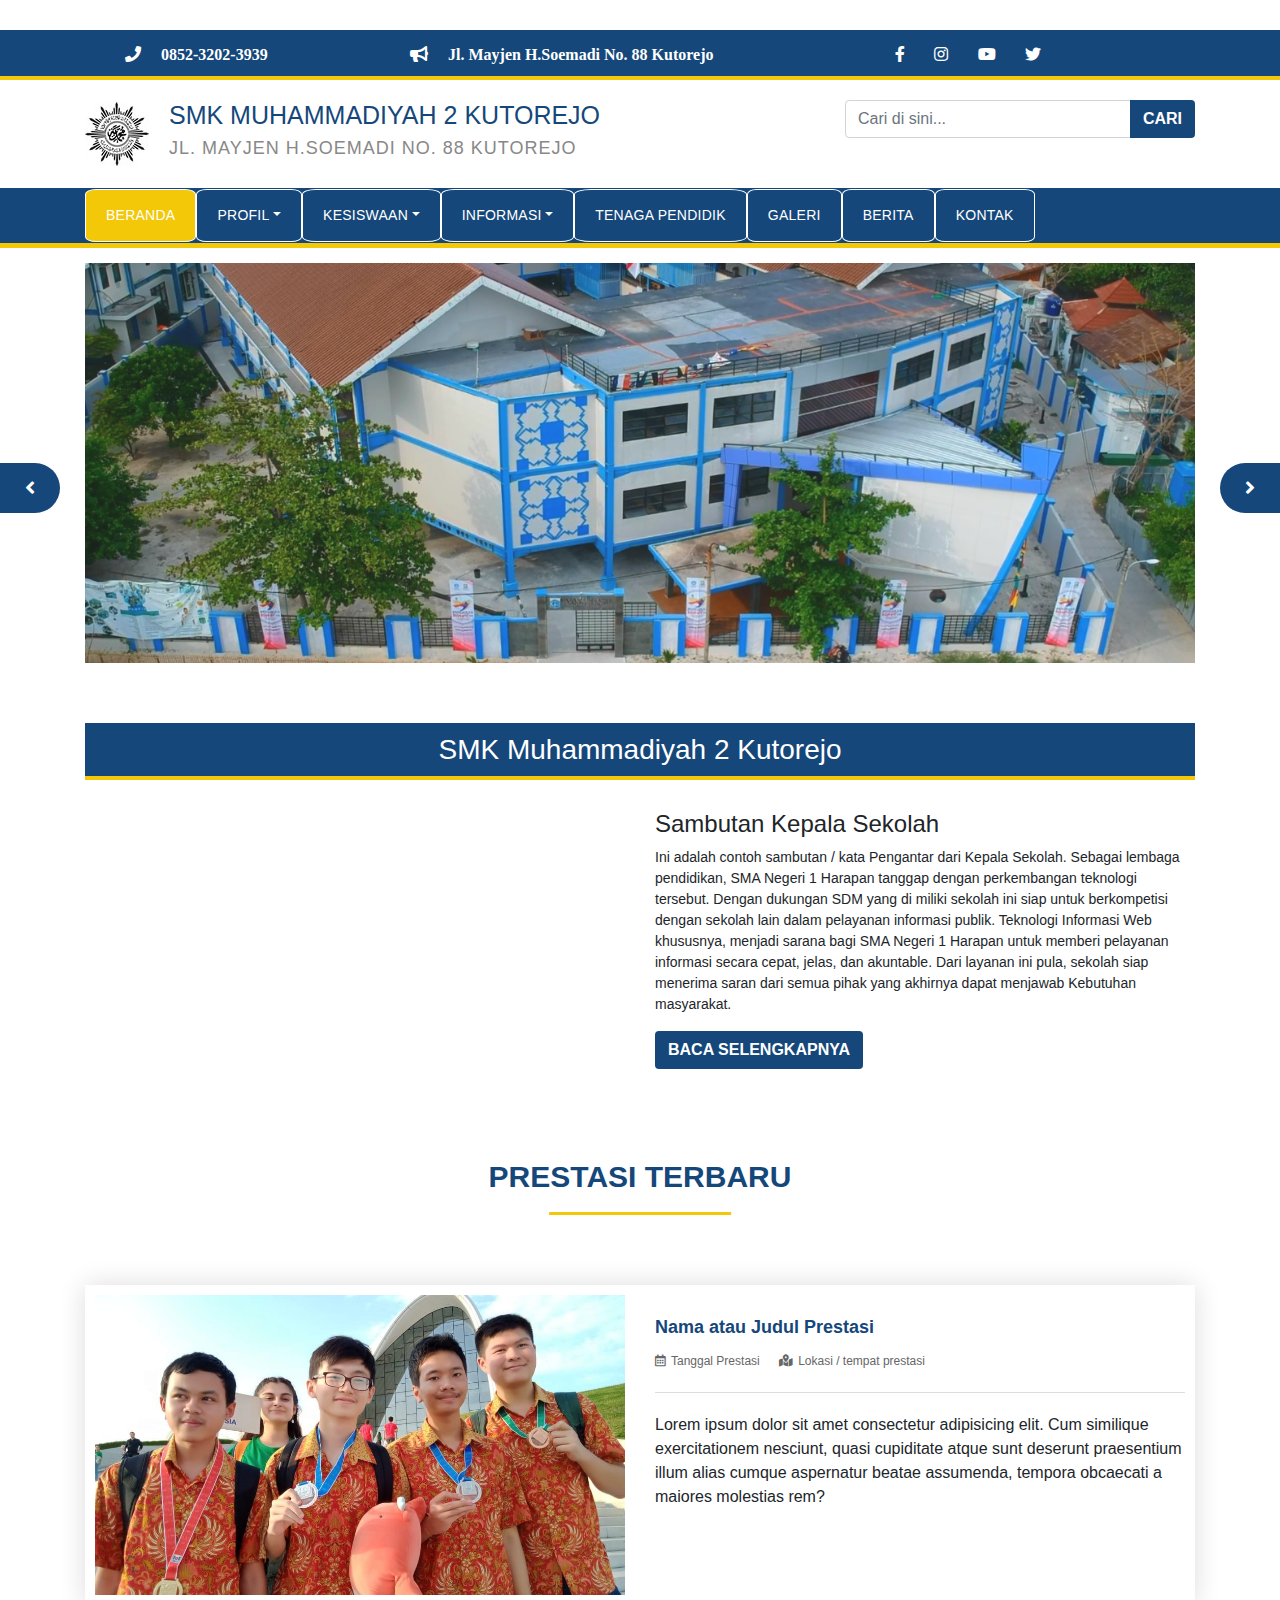
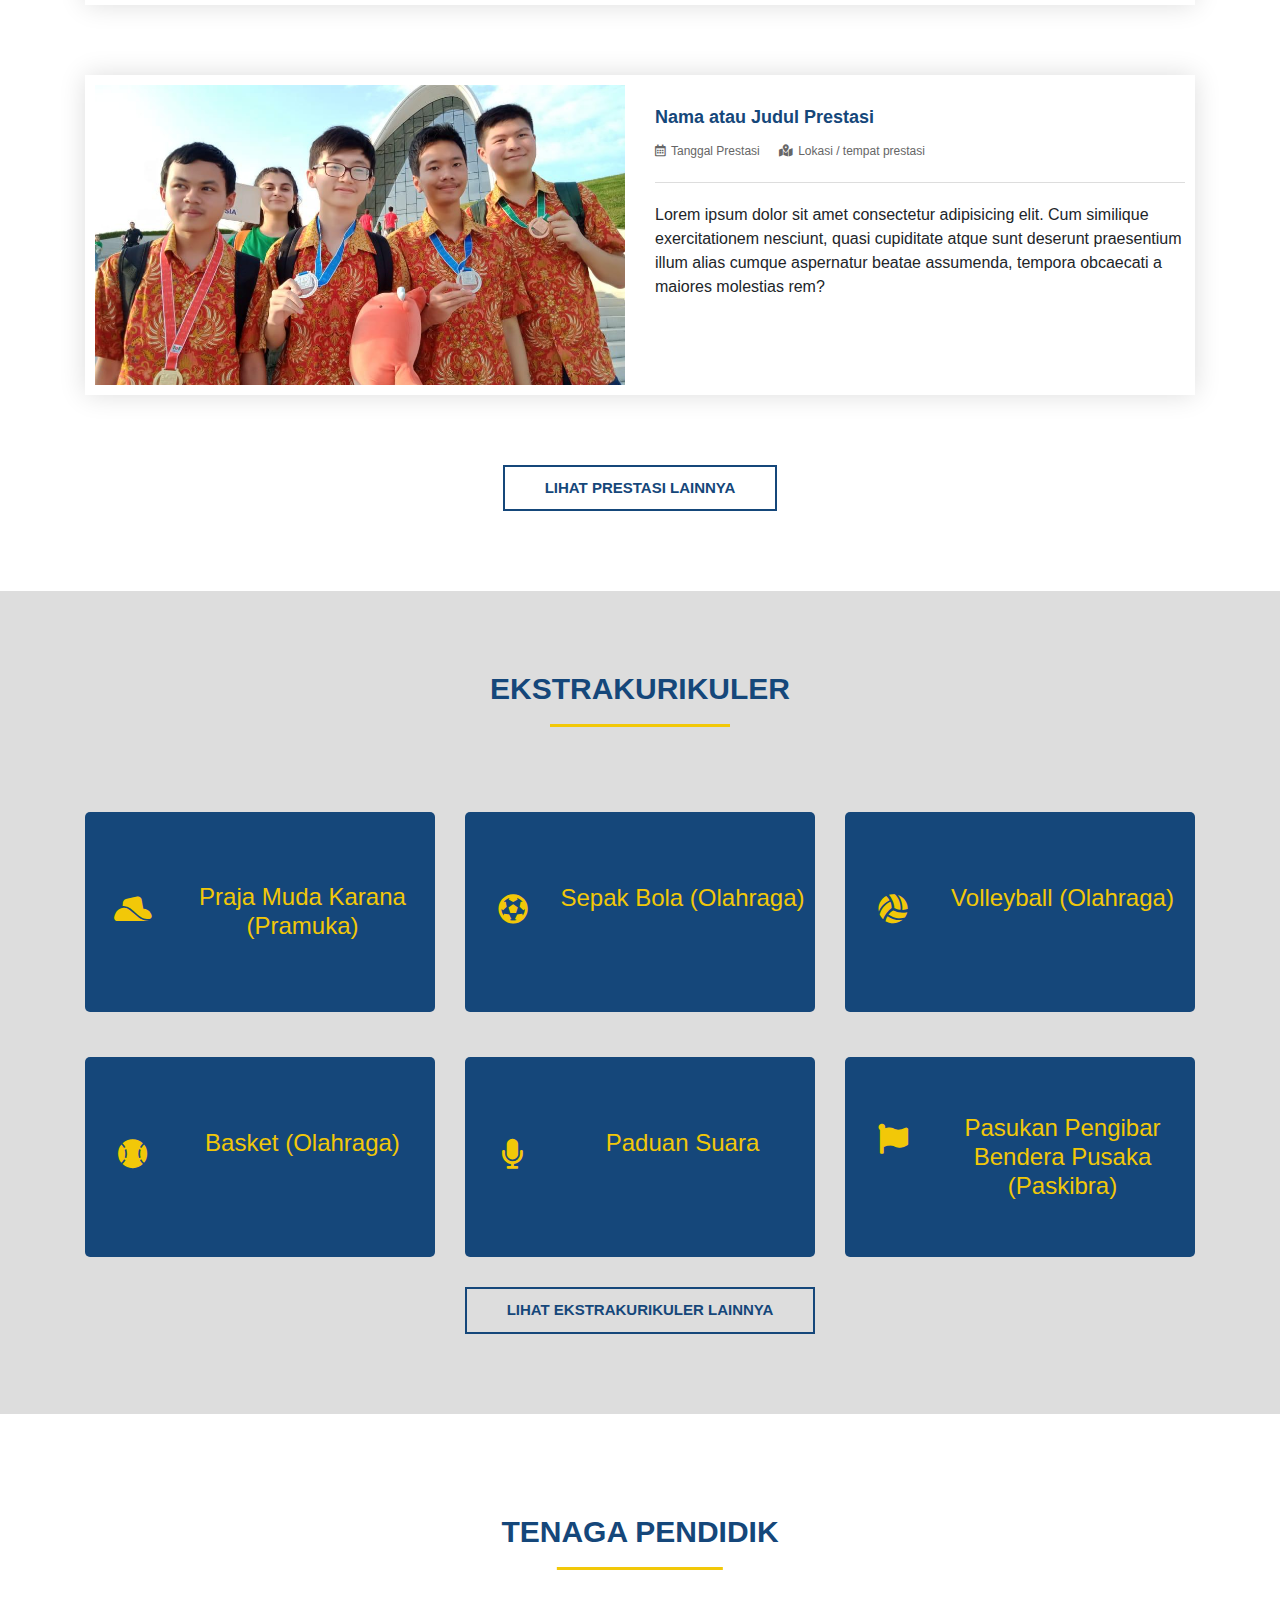
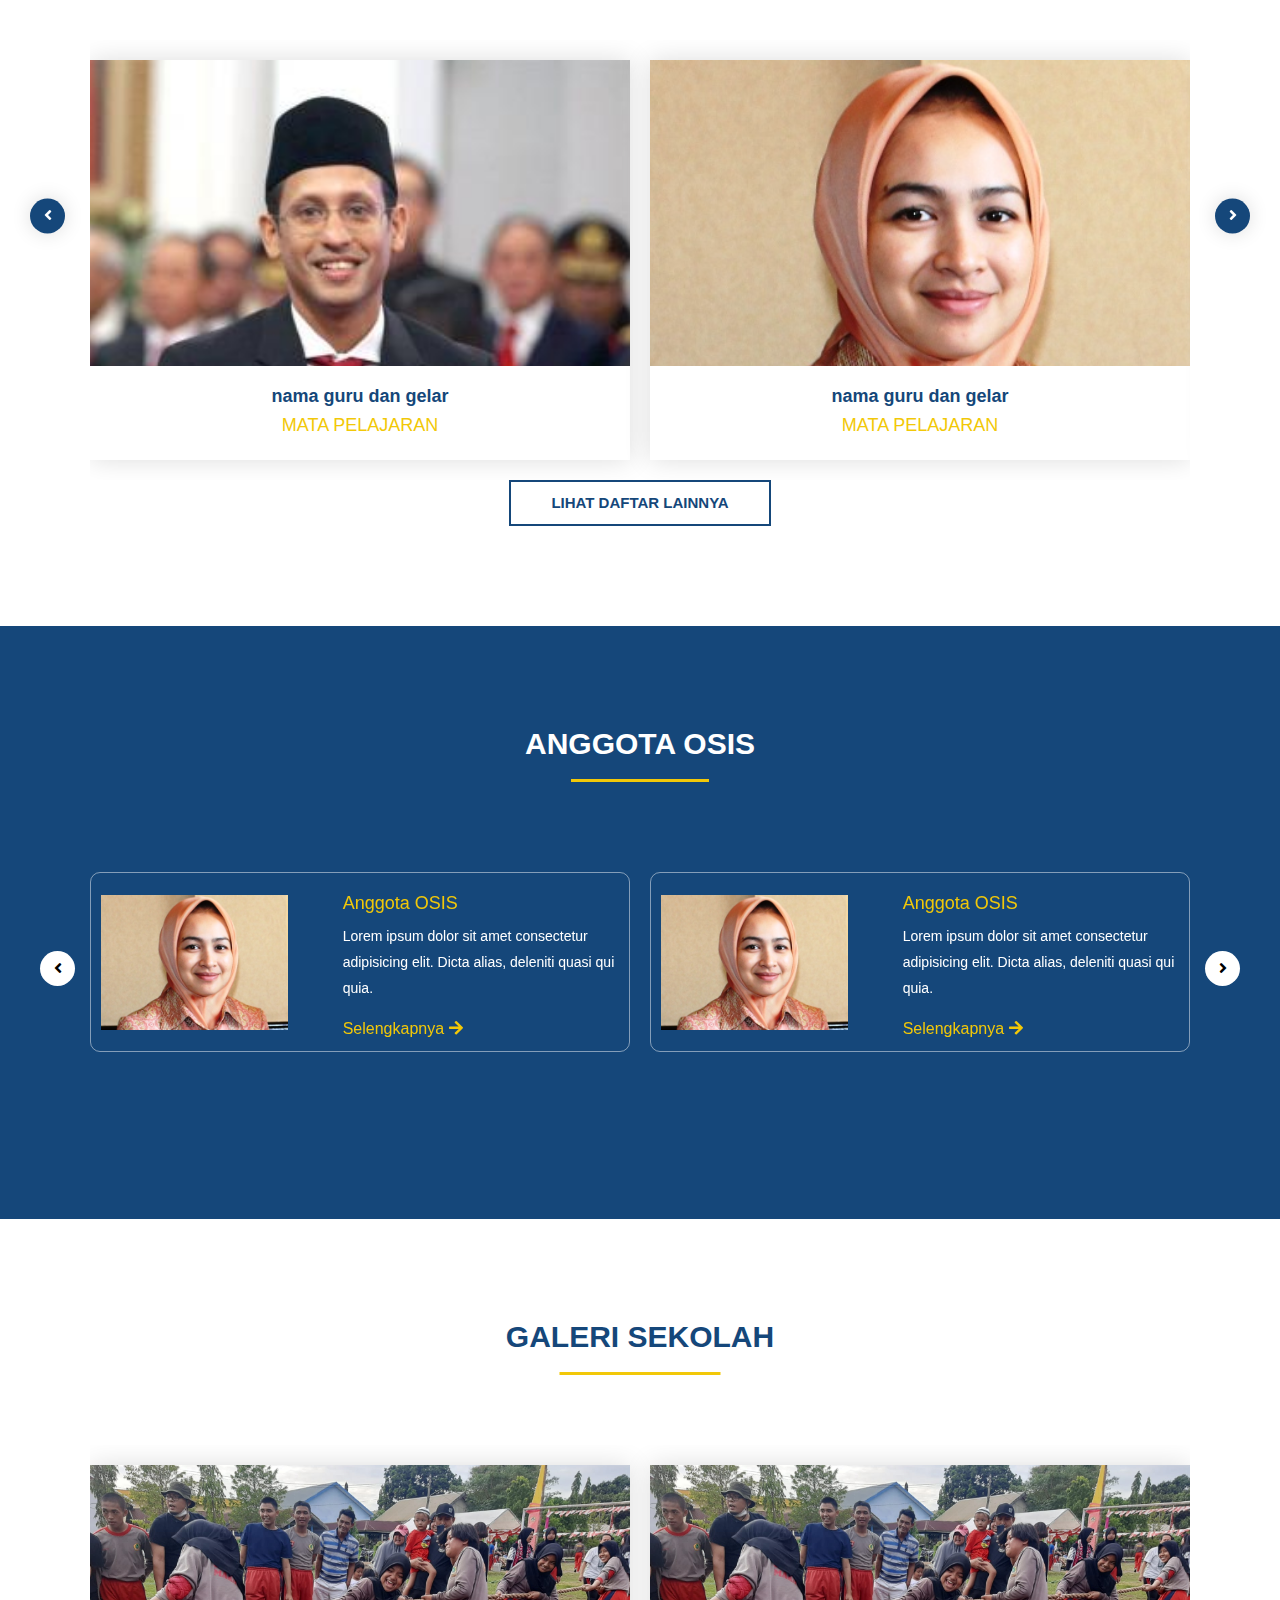
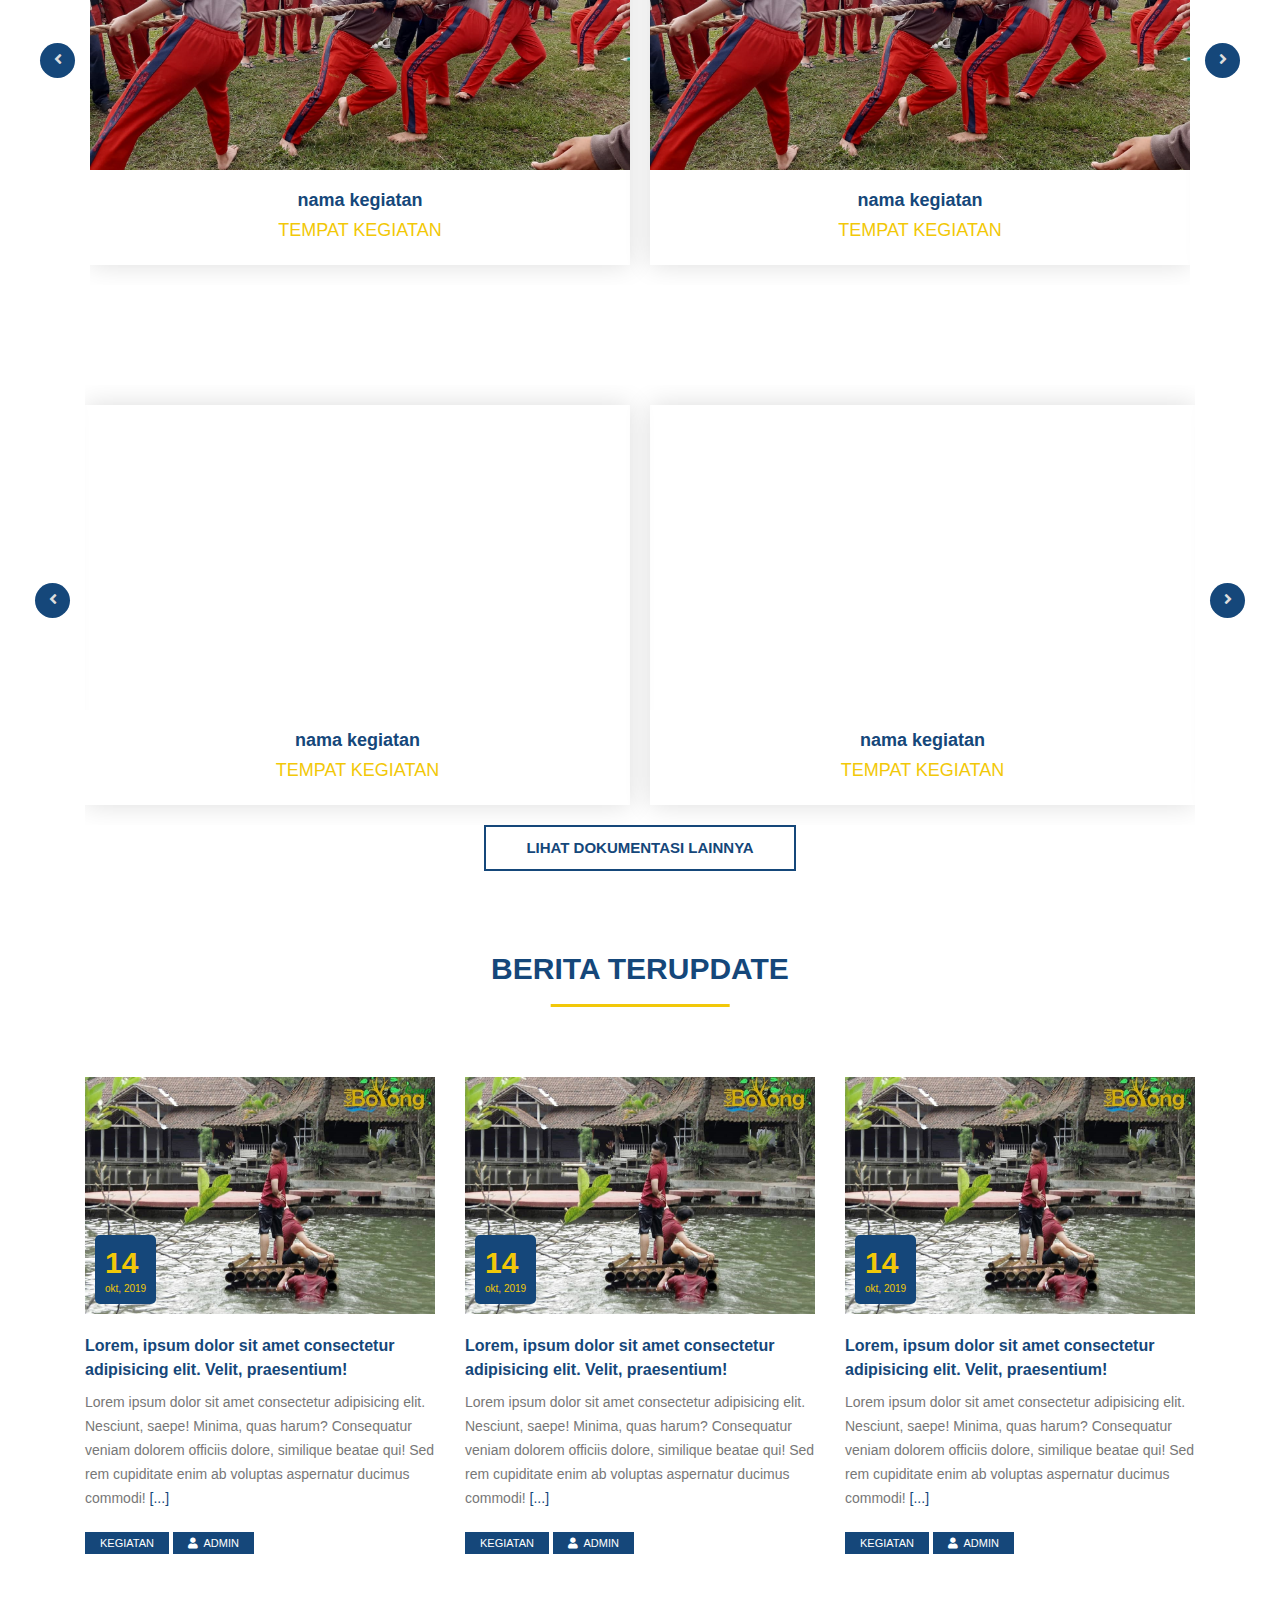
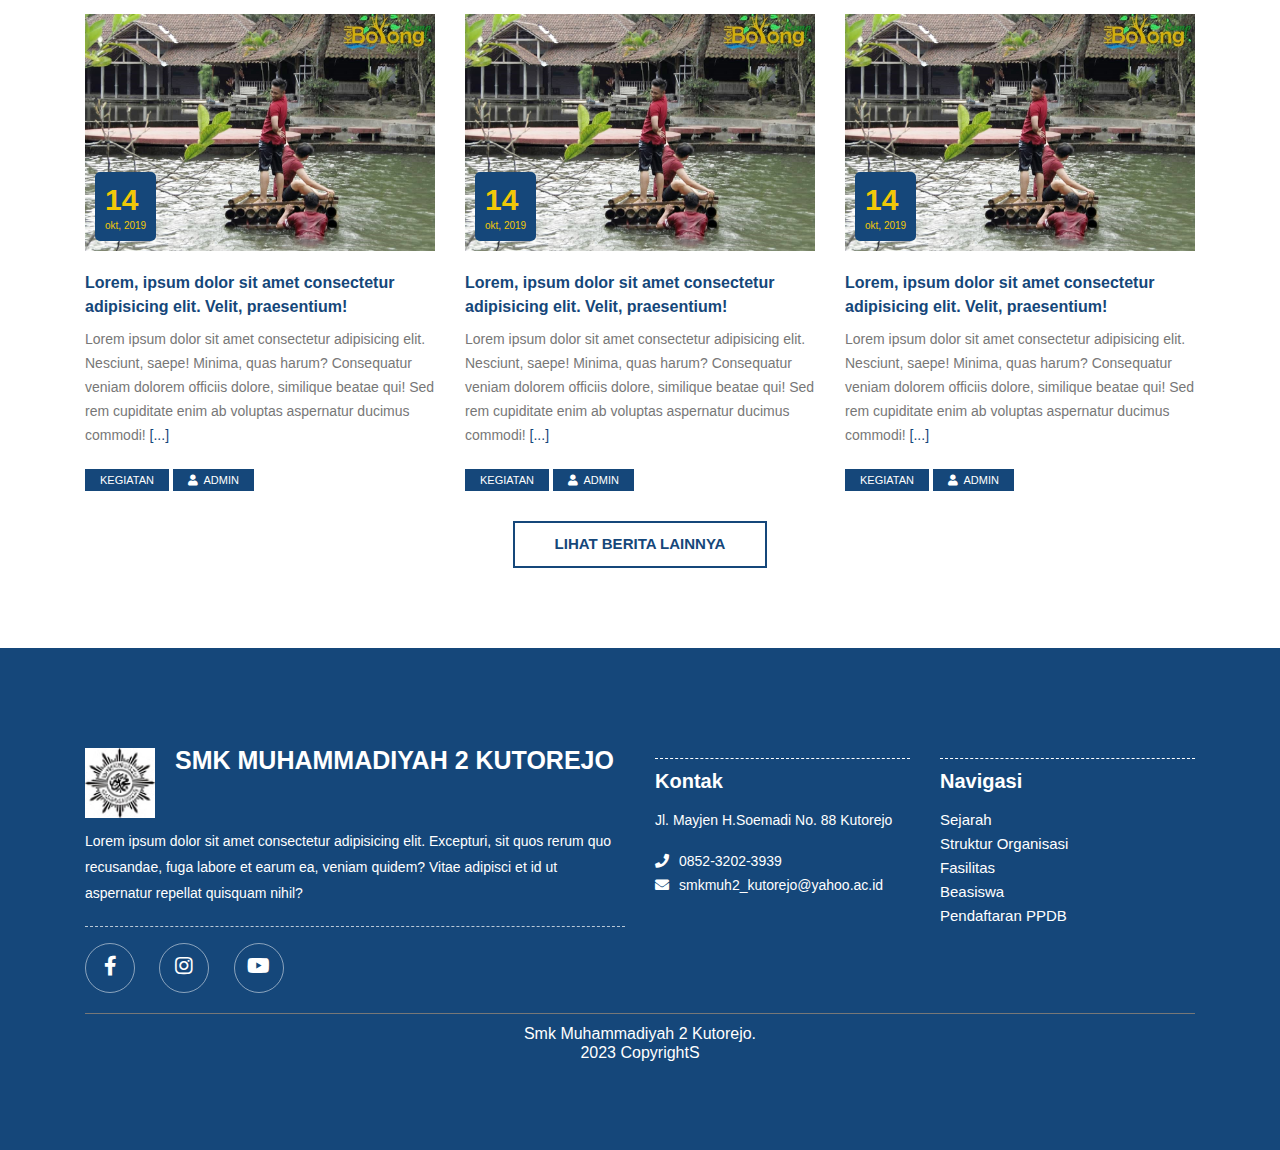
<file: index.html>
<!DOCTYPE html>
<html lang="id">
  <head>
    <meta charset="UTF-8" />
    <meta name="viewport" content="width=device-width, initial-scale=1.0" />
    <title>SMK Muhammadiyah 2 Kutorejo</title>
    <link rel="stylesheet" type="text/javascript" href="assets/js/bootstrap.bundle.min.js">
    <link rel="stylesheet" href="assets/css/bootstrap.min.css">
    <link rel="stylesheet" href="assets/css/owl.carousel.min.css">
    <link rel="stylesheet" href="assets/fontawesome/css/all.min.css">
    <link rel="stylesheet" href="assets/js/jquery-3.3.1.slim.min.js">
    <link rel="stylesheet" href="assets/css/style.css">
  <body>
      
    <!-- section topbar -->
  	<section id="topbar">
      <div class="container">
        <div class="row">
          <div class="col-lg-3 col-2" >
            <ul class="top-contact">
              <li>
                <i onclick="telp()" class="fas fa-phone"><a id="a-hapus" href="">0852-3202-3939</a></i>
              </li>
            </ul>
          </div>
          <div class="col-lg-5 col-2" >
            <ul class="top-contact">
              <li>
                <i onclick="alamat()" class="fas fa-bullhorn"><a id="a-hapus" href="">Jl. Mayjen H.Soemadi No. 88 Kutorejo</a></i>
              </li>
            </ul>
          </div>
          <div class="col-lg-4 col-8">
            <ul class="sosmed">
              <li>
                <a href=""><i class="fab fa-facebook-f"></i></a>
                <a href=""><i class="fab fa-instagram"></i></a>
                <a href=""><i class="fab fa-youtube"></i></a>
                <a href=""><i class="fab fa-twitter"></i></a>
              </li>
            </ul>
          </div>
        </div>
      </div>
    </section>

    <!-- header -->
    <header>
      <div class="container">
        <div class="row">
          <div class="col-md-8">
            <div class="brand">
              <img src="assets/img/logo.jpg" alt="">
              <div class="brand-name">
                <h1>SMK Muhammadiyah 2 Kutorejo</h1>
                <h3>Jl. Mayjen H.Soemadi No. 88 Kutorejo</h3>
              </div>
            </div>
          </div>
          <div class="col-md-4 pembungkus-searchbox">
            <div class="searchbox">
              <form method="get">
                <div class="input-group">
                  <input class="form-control" aria-label="Tombol Cari" name="cari" placeholder="Cari di sini..." aria-describedby="tombol-cari" type="text">
                  <div class="input-group-append">
                    <button class="btn btn-utama" id="tombol-cari">Cari</button>
                  </div>
                </div>
              </form>
            </div>
          </div>
        </div>
      </div>
    </header>

    <!-- navbar -->
    <nav class="navbar navbar-expand-lg navbar-dark bg-biru ">
      <div class="container">
        <button class="navbar-toggler" data-target="#my-nav" data-toggle="collapse" aria-controls="my-nav" aria-expanded="false" aria-label="Toggle navigation">
          <span class="navbar-toggler-icon"></span>
        </button>
        <div id="my-nav" class="collapse navbar-collapse" >
          <ul class="navbar-nav mr-auto">
            <li class="nav-item active">
              <a href="beranda.html" class="nav-link">Beranda<span class="sr-only">(curent)</span></a>
            </li>
            <li class="nav-item dropdown">
              <a href="#" class="nav-link dropdown-toggle" data-toggle="dropdown" aria-haspopup="true" aria-expanded="false" role="button">Profil</a>
              <div class="dropdown-menu" >
                <a href="profil.html" class="dropdown-item">Sejarah</a>
                <a href="profil.html" class="dropdown-item">Struktur Organisasi</a>
                <a href="profil.html" class="dropdown-item">Fasilitas</a>
              </div>
            </li>  
            <li class="nav-item dropdown">
              <a href="#" class="nav-link dropdown-toggle" data-toggle="dropdown" aria-haspopup="true" aria-expanded="false" role="button">Kesiswaan</a>
              <div class="dropdown-menu" >
                <a href="kesiswaan.html" class="dropdown-item">Prestasi Siswa</a>
                <a href="kesiswaan.html" class="dropdown-item">Ekstakurikuler</a>
                <a href="kesiswaan.html" class="dropdown-item">Osis</a>
              </div>
            </li>
            <li class="nav-item dropdown">
              <a href="#" class="nav-link dropdown-toggle" data-toggle="dropdown" aria-haspopup="true" aria-expanded="false" role="button">Informasi</a>
              <div class="dropdown-menu" >
                <a href="informasi.html" class="dropdown-item">Pendaftaran</a>
                <a href="informasi.html" class="dropdown-item">Beasiswa</a>
                <a href="informasi.html" class="dropdown-item">Kelulusan</a>
              </div>
            </li>
            <li class="nav-item">
              <a href="pendidik.html" class="nav-link">Tenaga Pendidik</a>
            </li>
            <li class="nav-item">
              <a href="galeri.html" class="nav-link">Galeri</a>
            </li>
            <li class="nav-item">
              <a href="berita.html" class="nav-link">Berita</a>
            </li>
            <li class="nav-item">
              <a href="kontak.html" class="nav-link">Kontak</a>
            </li>
          </ul>
        </div>
      </div>
     </nav> 
     
      
     <!-- section area slider -->
    <section id="hero-area">
      <div class="container">
        <div id="slider-hero-nav"></div>
        <div class="owl-carousel" id="slider-hero">
          <!-- list slider utama -->
          <div class="slider-item">
            <div class="slider-item-jpg">
              <img src="assets/img/banner1.jpg" alt="">
            </div>
          </div>
          <div class="slider-item">
            <div class="slider-item-jpg">
              <img src="assets/img/banner2.jpg" alt="">
            </div>
          </div>
          <div class="slider-item">
            <div class="slider-item-jpg">
              <img src="assets/img/banner3.jpg" alt="">
            </div>
          </div>
          <!-- ========== -->
          </div>
        </div>
     </section>


     <!-- section sambutan -->
     <section id="sambutan">
      <div class="container">
        <h2>SMK Muhammadiyah 2 Kutorejo</h2>
        <div class="row">
          <div class="col-md-6">
            <div class="video-wrapper">
              <iframe width="560" height="315" src="https://www.youtube.com/embed/smizXa_eqPA" title="YouTube video player" frameborder="0" allow="accelerometer; clipboard-write; encrypted-media; gyroscope; picture-in-picture; web-share"></iframe>
            </div>
          </div>
          <div class="col-md-6">
            <H1>Sambutan Kepala Sekolah</H1>
            <p>Ini adalah contoh sambutan / kata Pengantar dari Kepala Sekolah. Sebagai lembaga pendidikan, SMA Negeri 1 Harapan tanggap dengan perkembangan teknologi tersebut. Dengan dukungan SDM yang di miliki sekolah ini siap untuk berkompetisi dengan sekolah lain dalam pelayanan informasi publik. Teknologi Informasi Web khususnya, menjadi sarana bagi SMA Negeri 1 Harapan untuk memberi pelayanan informasi secara cepat, jelas, dan akuntable. Dari layanan ini pula, sekolah siap menerima saran dari semua pihak yang akhirnya dapat menjawab Kebutuhan masyarakat.</p>
            <a href="" class="btn btn-utama">Baca Selengkapnya</a>
          </div>
        </div>
      </div>
     </section>
     
     <!-- section prestasi -->
     <section id="prestasi">
        <div class="container">
          <div class="section-title">
            <h2>Prestasi Terbaru</h2>
          </div>
          <!-- list prestasi -->
          <div class="section-item">
            <div class="row">
              <div class="col-md-6">
                <img class="section-item-thumbnail" src="assets/img/juara-olimpiade.jpeg" alt="">
              </div>
              <div class="col-md-6 col-item-kanan">
                <div class="section-item-title">
                  <h3>Nama atau Judul Prestasi</h3>
                  <div class="section-item-meta">
                    <span><i class="far fa-calendar-alt"></i>Tanggal Prestasi</span>
                    <span><i class="fas fa-map-marked-alt"></i>Lokasi / tempat prestasi </span>
                  </div>
                </div>
                <div class="section-item-body">
                  <p>Lorem ipsum dolor sit amet consectetur adipisicing elit. Cum similique exercitationem nesciunt, quasi cupiditate atque sunt deserunt praesentium illum alias cumque aspernatur beatae assumenda, tempora obcaecati a maiores molestias rem?</p>
                </div>
              </div>
            </div>
          </div>
          <div class="section-item">
            <div class="row">
              <div class="col-md-6">
                <img class="section-item-thumbnail" src="assets/img/juara-olimpiade.jpeg" alt="">
              </div>
              <div class="col-md-6 col-item-kanan">
                <div class="section-item-title">
                  <h3>Nama atau Judul Prestasi</h3>
                  <div class="section-item-meta">
                    <span><i class="far fa-calendar-alt"></i>Tanggal Prestasi</span>
                    <span><i class="fas fa-map-marked-alt"></i>Lokasi / tempat prestasi </span>
                  </div>
                </div>
                <div class="section-item-body">
                  <p>Lorem ipsum dolor sit amet consectetur adipisicing elit. Cum similique exercitationem nesciunt, quasi cupiditate atque sunt deserunt praesentium illum alias cumque aspernatur beatae assumenda, tempora obcaecati a maiores molestias rem?</p>
                </div>
              </div>
            </div>
          </div>
          <!--==============-->

          <div class="tombol-selengkapnya">
            <a href="" class="btn btn-more">Lihat Prestasi Lainnya</a>
          </div>
        </div>
     </section>


     <!-- section ektrakurikuler -->
     <section id="ekstra">
      <div class="container">
        <div class="section-title">
          <h2>Ekstrakurikuler</h2>
        </div>
        <!-- list ekstrakurikuler -->
        <div class="section-body">
          <div class="row">
            <div class="col-md-4">
              <div class="section-body-item">
                <div class="row row-2">
                  <div class="col-md-3">
                    <i class="fa fa-hat-cowboy-side"></i>
                  </div>
                  <div class="col-md-9">
                    <h4>Praja Muda Karana (Pramuka)</h4>
                  </div>
                </div>
              </div>
            </div>
            <div class="col-md-4">
              <div class="section-body-item">
                <div class="row row-2">
                  <div class="col-md-3">
                    <i class="fa fa-futbol"></i>
                  </div>
                  <div class="col-md-9">
                    <h4>Sepak Bola (Olahraga)</h4>
                  </div>
                </div>
              </div>
            </div>
            <div class="col-md-4">
              <div class="section-body-item">
                <div class="row row-2">
                  <div class="col-md-3">
                    <i class="fa fa-volleyball-ball"></i>
                  </div>
                  <div class="col-md-9">
                    <h4>Volleyball (Olahraga)</h4>
                  </div>
                </div>
              </div>
            </div>
          </div>
        </div>

        <div class="section-body">
          <div class="row">
            <div class="col-md-4">
              <div class="section-body-item">
                <div class="row row-2">
                  <div class="col-md-3">
                    <i class="fa fa-baseball-ball"></i>
                  </div>
                  <div class="col-md-9">
                    <h4>Basket (Olahraga)</h4>
                  </div>
                </div>
              </div>
            </div>
            <div class="col-md-4">
              <div class="section-body-item">
                <div class="row row-2">
                  <div class="col-md-3">
                    <i class="fa fa-microphone"></i>
                  </div>
                  <div class="col-md-9">
                    <h4>Paduan Suara</h4>
                  </div>
                </div>
              </div>
            </div>
            <div class="col-md-4">
              <div class="section-body-item">
                <div class="row row-2">
                  <div class="col-md-3">
                    <i class="fa fa-flag"></i>
                  </div>
                  <div class="col-md-9">
                    <h4>Pasukan Pengibar Bendera Pusaka (Paskibra)</h4>
                  </div>
                </div>
              </div>
            </div>
          </div>
        </div>
        
        <!-- ================= -->
        <div class="tombol-selengkapnya">
          <a href="" class="btn btn-more">Lihat Ekstrakurikuler Lainnya </a>
        </div>
      </div>
     </section>




     <!-- section tenaga pendidik -->
     <section id="tenaga-pendidik">
      <div class="container">
        <div class="section-title">
          <h2>Tenaga Pendidik</h2>
        </div>
        <div class="section-body">
          <div id="slider-tools-1" ></div>
          <div class="owl-carousel" id="tenaga-pendidik-slider">
            <!-- list tenaga pendidik -->
            <div class="section-item-slider">
              <img class="foto-guru" src="assets/img/foto-guru-1.jpg" alt="">
              <div class="section-item-caption">
                <h5>nama guru dan gelar</h5>
                <h6>mata pelajaran</h6>
              </div>
            </div>
            <div class="section-item-slider">
              <img class="foto-guru" src="assets/img/foto-guru-2.jpg" alt="">
              <div class="section-item-caption">
                <h5>nama guru dan gelar</h5>
                <h6>mata pelajaran</h6>
              </div>
            </div>
            <div class="section-item-slider">
              <img class="foto-guru" src="assets/img/foto-guru-3.jpg" alt="">
              <div class="section-item-caption">
                <h5>nama guru dan gelar</h5>
                <h6>mata pelajaran</h6>
              </div>
            </div>
           </div>
          <!-- =============== -->
        </div>
        <div class="tombol-selengkapnya">
          <a href="" class="btn btn-more">Lihat Daftar Lainnya</a>
        </div>
      </div>
     </section>


     <!-- section osis -->
     <section id="osis">
      <div class="container">
        <div class="section-title">
          <h2>Anggota OSIS</h2>
        </div>
        <div class="section-body">
          <div id="slider-tools-2"></div>
          <div class="owl-carousel" id="osis-slider">
            <!-- list foto osis -->
            <div class="section-item-slider">
              <div class="row">
                <div class="col-md-5">
                  <img class="foto-osis" src="assets/img/foto-guru-2.jpg" alt="">
                </div>
                <div class="col-md-7">
                  <div class="section-item-content">
                    <a href="">
                      <h3>Anggota OSIS</h3>
                    </a>
                    <p>Lorem ipsum dolor sit amet consectetur adipisicing elit. Dicta alias, deleniti quasi qui quia.</p>
                    <a href="" class="more">Selengkapnya <i class="fas fa-arrow-right"></i></a>
                  </div>
                </div>
              </div>
            </div>
            <div class="section-item-slider">
              <div class="row">
                <div class="col-md-5">
                  <img class="foto-osis" src="assets/img/foto-guru-2.jpg" alt="">
                </div>
                <div class="col-md-7">
                  <div class="section-item-content">
                    <a href="">
                      <h3>Anggota OSIS</h3>
                    </a>
                    <p>Lorem ipsum dolor sit amet consectetur adipisicing elit. Dicta alias, deleniti quasi qui quia.</p>
                    <a href="" class="more">Selengkapnya <i class="fas fa-arrow-right"></i></a>
                  </div>
                </div>
              </div>
            </div>
            <div class="section-item-slider">
              <div class="row">
                <div class="col-md-5">
                  <img class="foto-osis" src="assets/img/bu-susi-p.jpg" alt="">
                </div>
                <div class="col-md-7">
                  <div class="section-item-content">
                    <a href="">
                      <h3>Anggota OSIS</h3>
                    </a>
                    <p>Lorem ipsum dolor sit amet consectetur adipisicing elit. Dicta alias, deleniti quasi qui quia.</p>
                    <a href="" class="more">Selengkapnya <i class="fas fa-arrow-right"></i></a>
                  </div>
                </div>
              </div>
            </div>
            <!-- =============== -->
          </div>
        </div>
        <div class="tombol-selengkapnya">
          <a href="" class="btn btn-more">Lihat Anggota Lainnya</a>
        </div>
      </div>
     </section>

     
     <!-- section galeri foto -->
     <section id="galeri-foto">
       <div class="container">
         <div class="section-title">
          <h2>Galeri Sekolah</h2>
        </div>
        <div class="section-body">
          <div id="slider-tools-3"></div>
          <div class="owl-carousel" id="galeri-foto-slider">
            <!-- list tenaga pendidik -->
            <div class="section-item-slider">
              <img class="foto-dokumentasi" src="assets/img//kegiatan1.jpg" alt="">
              <div class="section-item-caption">
                <h5>nama kegiatan</h5>
                <h6>tempat kegiatan</h6>
              </div>
            </div>
            <div class="section-item-slider">
              <img class="foto-dokumentasi" src="assets/img/kegiatan1.jpg" alt="">
              <div class="section-item-caption">
                <h5>nama kegiatan</h5>
                <h6>tempat kegiatan</h6>
              </div>
            </div>
            <div class="section-item-slider">
              <img class="foto-dokumentasi" src="assets/img/kegiatan1.jpg" alt="">
              <div class="section-item-caption">
                <h5>nama kegiatan</h5>
                <h6>tempat kegiatan</h6>
              </div>
            </div>
           </div>
          <!-- =============== -->
        </div>
        
      </div>
     </section>

     <!-- section galeri video -->
     <section id="galeri-video">
      <div class="container">
        <div class="section-body">
          <div id="slider-tools-4"></div>
          <div class="owl-carousel" id="galeri-video-slider">
            <!-- list video dokumentasi -->
            <div class="section-item-slider">
              <div class="video-wrapper video-galeri">
                <iframe width="560" height="315" src="https://www.youtube.com/embed/smizXa_eqPA" title="YouTube video player" frameborder="0" allow="accelerometer; clipboard-write; encrypted-media; gyroscope; picture-in-picture; web-share" allowfullscreen></iframe>
              </div>
              <div class="section-item-caption">
                <h5>nama kegiatan</h5>
                <h6>tempat kegiatan</h6>
              </div>
            </div>
            <div class="section-item-slider">
              <div class="video-wrapper video-galeri">
                <iframe width="560" height="315" src="https://www.youtube.com/embed/smizXa_eqPA" title="YouTube video player" frameborder="0" allow="accelerometer; clipboard-write; encrypted-media; gyroscope; picture-in-picture; web-share" allowfullscreen></iframe>
              </div>
              <div class="section-item-caption">
                <h5>nama kegiatan</h5>
                <h6>tempat kegiatan</h6>
              </div>
            </div>
            <div class="section-item-slider">
              <div class="video-wrapper video-galeri">
                <iframe width="560" height="315" src="https://www.youtube.com/embed/smizXa_eqPA" title="YouTube video player" frameborder="0" allow="accelerometer; clipboard-write; encrypted-media; gyroscope; picture-in-picture; web-share" allowfullscreen></iframe>
              </div>
              <div class="section-item-caption">
                <h5>nama kegiatan</h5>
                <h6>tempat kegiatan</h6>
              </div>
            </div>
           </div>
          <!-- =============== -->
        </div>
        <div class="tombol-selengkapnya">
          <a href="" class="btn btn-more">Lihat Dokumentasi Lainnya</a>
        </div>
      </div>
     </section>

    <!-- section berita -->
    <section id="berita">
      <div class="container">
        <div class="section-title">
          <h2>Berita Terupdate</h2>
        </div>
        <div class="section-body">
          <!-- list berita -->
          <div class="row">
            <div class="col-md-4">
              <div class="section-thumbnail">
                <img src="assets/img/galeri-1.jpg" alt="">
                <div class="tanggal">
                  <span class="tgl">14</span>
                  <span class="tgl-2">okt, 2019</span>
                </div>
              </div>
              <div class="section-content">
                <a href=""><h3>Lorem, ipsum dolor sit amet consectetur adipisicing elit. Velit, praesentium!</h3></a>
                <p>Lorem ipsum dolor sit amet consectetur adipisicing elit. Nesciunt, saepe! Minima, quas harum? Consequatur veniam dolorem officiis dolore, similique beatae qui! Sed rem cupiditate enim ab voluptas aspernatur ducimus commodi! <a href="" class="more">[...]</a></p>
              </div>
              <div class="section-meta">
                <a href="" >Kegiatan</a>
                <a href="" ><i class="fas fa-user"></i>Admin</a>
              </div>
            </div>
            <div class="col-md-4">
              <div class="section-thumbnail">
                <img src="assets/img/galeri-1.jpg" alt="">
                <div class="tanggal">
                  <span class="tgl">14</span>
                  <span class="tgl-2">okt, 2019</span>
                </div>
              </div>
              <div class="section-content">
                <a href=""><h3>Lorem, ipsum dolor sit amet consectetur adipisicing elit. Velit, praesentium!</h3></a>
                <p>Lorem ipsum dolor sit amet consectetur adipisicing elit. Nesciunt, saepe! Minima, quas harum? Consequatur veniam dolorem officiis dolore, similique beatae qui! Sed rem cupiditate enim ab voluptas aspernatur ducimus commodi! <a href="" class="more">[...]</a></p>
              </div>
              <div class="section-meta">
                <a href="" >Kegiatan</a>
                <a href="" ><i class="fas fa-user"></i>Admin</a>
              </div>
            </div>
            <div class="col-md-4">
              <div class="section-thumbnail">
                <img src="assets/img/galeri-1.jpg" alt="">
                <div class="tanggal">
                  <span class="tgl">14</span>
                  <span class="tgl-2">okt, 2019</span>
                </div>
              </div>
              <div class="section-content">
                <a href=""><h3>Lorem, ipsum dolor sit amet consectetur adipisicing elit. Velit, praesentium!</h3></a>
                <p>Lorem ipsum dolor sit amet consectetur adipisicing elit. Nesciunt, saepe! Minima, quas harum? Consequatur veniam dolorem officiis dolore, similique beatae qui! Sed rem cupiditate enim ab voluptas aspernatur ducimus commodi! <a href="" class="more">[...]</a></p>
              </div>
              <div class="section-meta">
                <a href="" >Kegiatan</a>
                <a href="" ><i class="fas fa-user"></i>Admin</a>
              </div>
            </div>
          </div>
          <div class="row">
            <div class="col-md-4">
              <div class="section-thumbnail">
                <img src="assets/img/galeri-1.jpg" alt="">
                <div class="tanggal">
                  <span class="tgl">14</span>
                  <span class="tgl-2">okt, 2019</span>
                </div>
              </div>
              <div class="section-content">
                <a href=""><h3>Lorem, ipsum dolor sit amet consectetur adipisicing elit. Velit, praesentium!</h3></a>
                <p>Lorem ipsum dolor sit amet consectetur adipisicing elit. Nesciunt, saepe! Minima, quas harum? Consequatur veniam dolorem officiis dolore, similique beatae qui! Sed rem cupiditate enim ab voluptas aspernatur ducimus commodi! <a href="" class="more">[...]</a></p>
              </div>
              <div class="section-meta">
                <a href="" >Kegiatan</a>
                <a href="" ><i class="fas fa-user"></i>Admin</a>
              </div>
            </div>
            <div class="col-md-4">
              <div class="section-thumbnail">
                <img src="assets/img/galeri-1.jpg" alt="">
                <div class="tanggal">
                  <span class="tgl">14</span>
                  <span class="tgl-2">okt, 2019</span>
                </div>
              </div>
              <div class="section-content">
                <a href=""><h3>Lorem, ipsum dolor sit amet consectetur adipisicing elit. Velit, praesentium!</h3></a>
                <p>Lorem ipsum dolor sit amet consectetur adipisicing elit. Nesciunt, saepe! Minima, quas harum? Consequatur veniam dolorem officiis dolore, similique beatae qui! Sed rem cupiditate enim ab voluptas aspernatur ducimus commodi! <a href="" class="more">[...]</a></p>
              </div>
              <div class="section-meta">
                <a href="" >Kegiatan</a>
                <a href="" ><i class="fas fa-user"></i>Admin</a>
              </div>
            </div>
            <div class="col-md-4">
              <div class="section-thumbnail">
                <img src="assets/img/galeri-1.jpg" alt="">
                <div class="tanggal">
                  <span class="tgl">14</span>
                  <span class="tgl-2">okt, 2019</span>
                </div>
              </div>
              <div class="section-content">
                <a href=""><h3>Lorem, ipsum dolor sit amet consectetur adipisicing elit. Velit, praesentium!</h3></a>
                <p>Lorem ipsum dolor sit amet consectetur adipisicing elit. Nesciunt, saepe! Minima, quas harum? Consequatur veniam dolorem officiis dolore, similique beatae qui! Sed rem cupiditate enim ab voluptas aspernatur ducimus commodi! <a href="" class="more">[...]</a></p>
              </div>
              <div class="section-meta">
                <a href="" >Kegiatan</a>
                <a href="" ><i class="fas fa-user"></i>Admin</a>
              </div>
            </div>
          </div>
          <!-- ============ -->
        </div>
        <div class="tombol-selengkapnya">
          <a href="" class="btn btn-more">Lihat Berita Lainnya</a>
        </div>
      </div>
    </section>


    <!-- foooter -->
    <footer>
      <div class="container">
        <div class="row">
          <div class="col-md-6">
            <div class="footer-col">
              <div class="brand">
                <img src="assets/img/logo.jpg" alt="">
                <h1>SMK Muhammadiyah 2 Kutorejo</h1>
              </div>
              <P class="tentang">Lorem ipsum dolor sit amet consectetur adipisicing elit. Excepturi, sit quos rerum quo recusandae, fuga labore et earum ea, veniam quidem? Vitae adipisci et id ut aspernatur repellat quisquam nihil?</P>
              <ul class="medsos">
                <li><a href=""><i class="fab fa-facebook-f"></i></a></li>
                <li><a href=""><i class="fab fa-instagram"></i></a></li>
                <li><a href=""><i class="fab fa-youtube"></i></a></li>
              </ul>
            </div>
          </div>
          <div class="col-md-3">
            <div class="footer-col">
              <h2>Kontak</h2>
              <p class="alamat">Jl. Mayjen H.Soemadi No. 88 Kutorejo</p>
              <ul class="kontak">
                <li><i class="fas fa-phone"></i>0852-3202-3939</li>
                <li><i class="fas fa-envelope"></i>smkmuh2_kutorejo@yahoo.ac.id</li>
              </ul>
            </div>
          </div>
          <div class="col-md-3">
            <div class="footer-col">
              <h2>Navigasi</h2>
              <ul class="footer-nav">
                <li><a href="">Sejarah</a></li>
                <li><a href="">Struktur Organisasi</a></li>
                <li><a href="">Fasilitas</a></li>
                <li><a href="">Beasiswa</a></li>
                <li><a href="">Pendaftaran PPDB</a></li>
              </ul>
            </div>
          </div>
        </div>
        <div class="footer-copyright">
          <h6>Smk Muhammadiyah 2 Kutorejo.<br> 2023 CopyrightS</h6>
        </div>
      </div>
    </footer>

      <script src="assets/js/jquery-3.3.1.slim.min.js"></script>
      <script src="assets/js/bootstrap.min.js"></script>
      <script src="assets/js/owl.carousel.min.js"></script>
      <script src="assets/js/main.js"></script>
  </body>
</html>
</file>
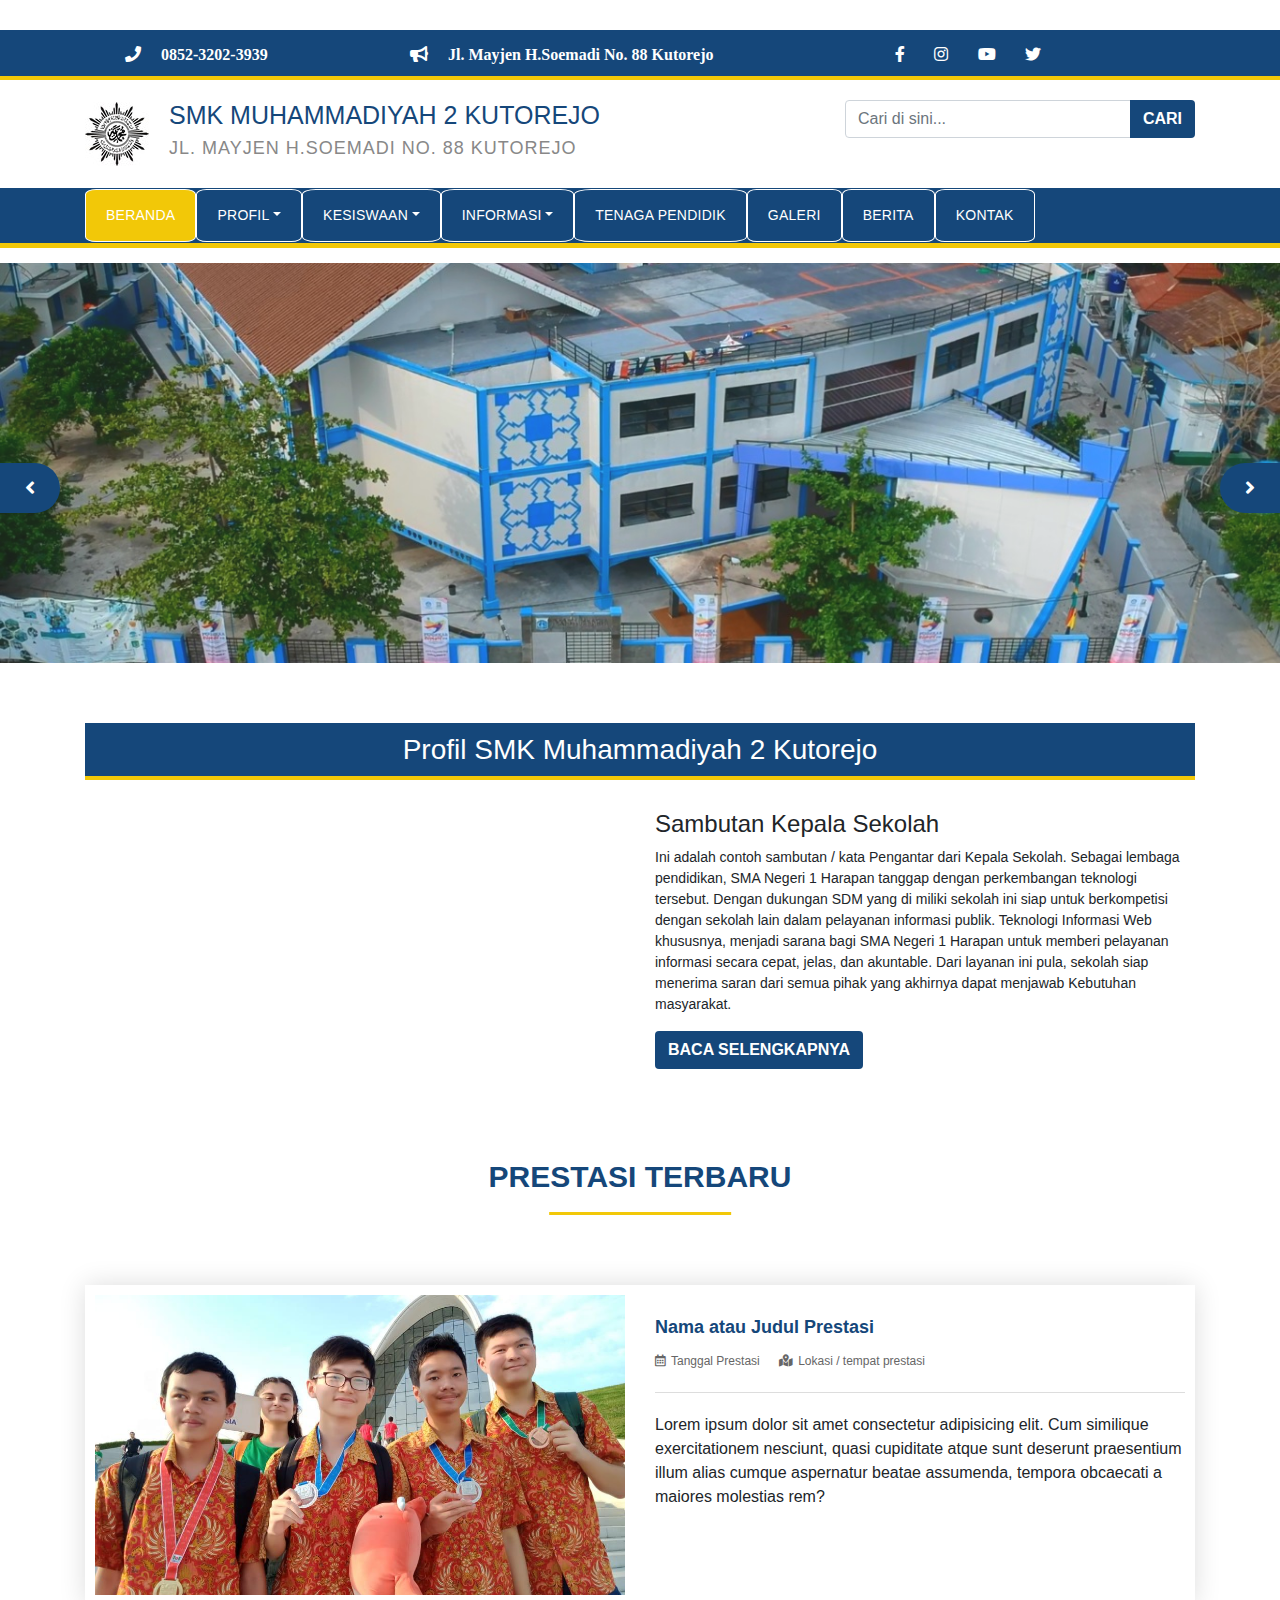
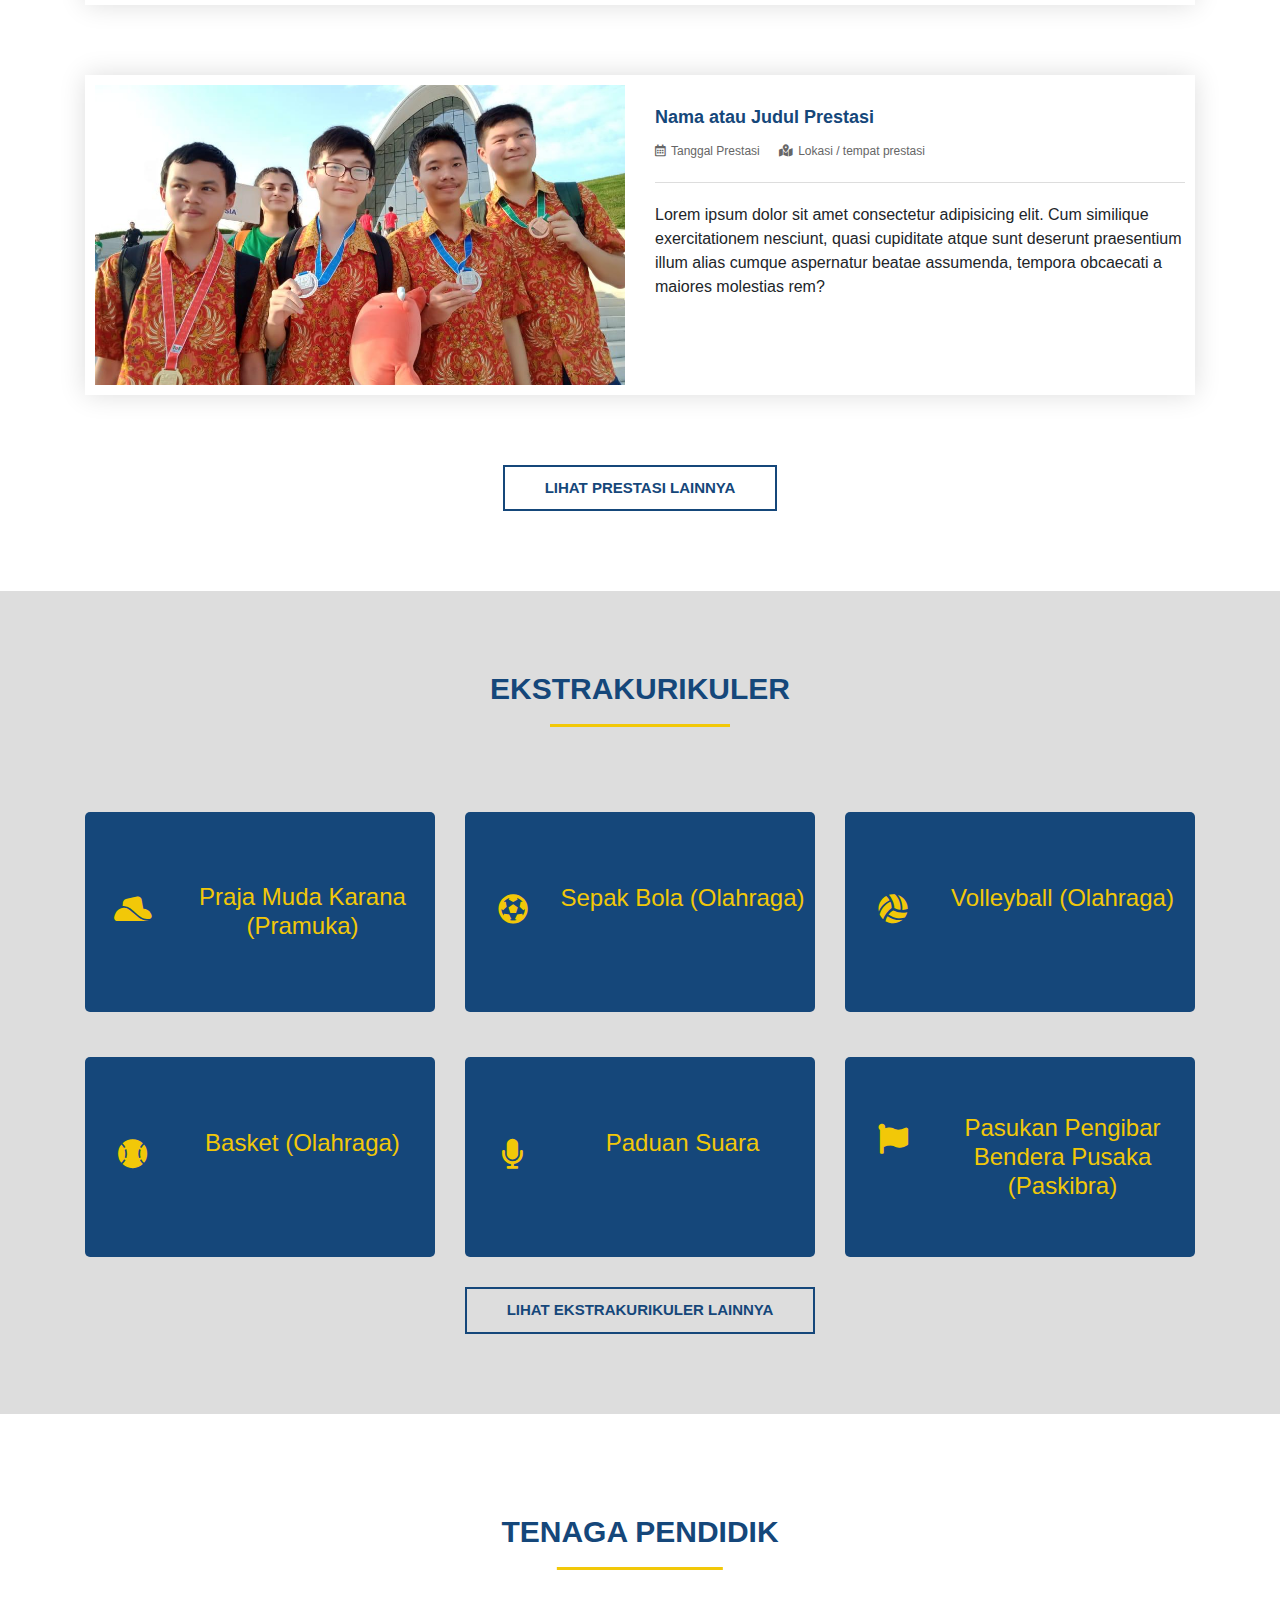
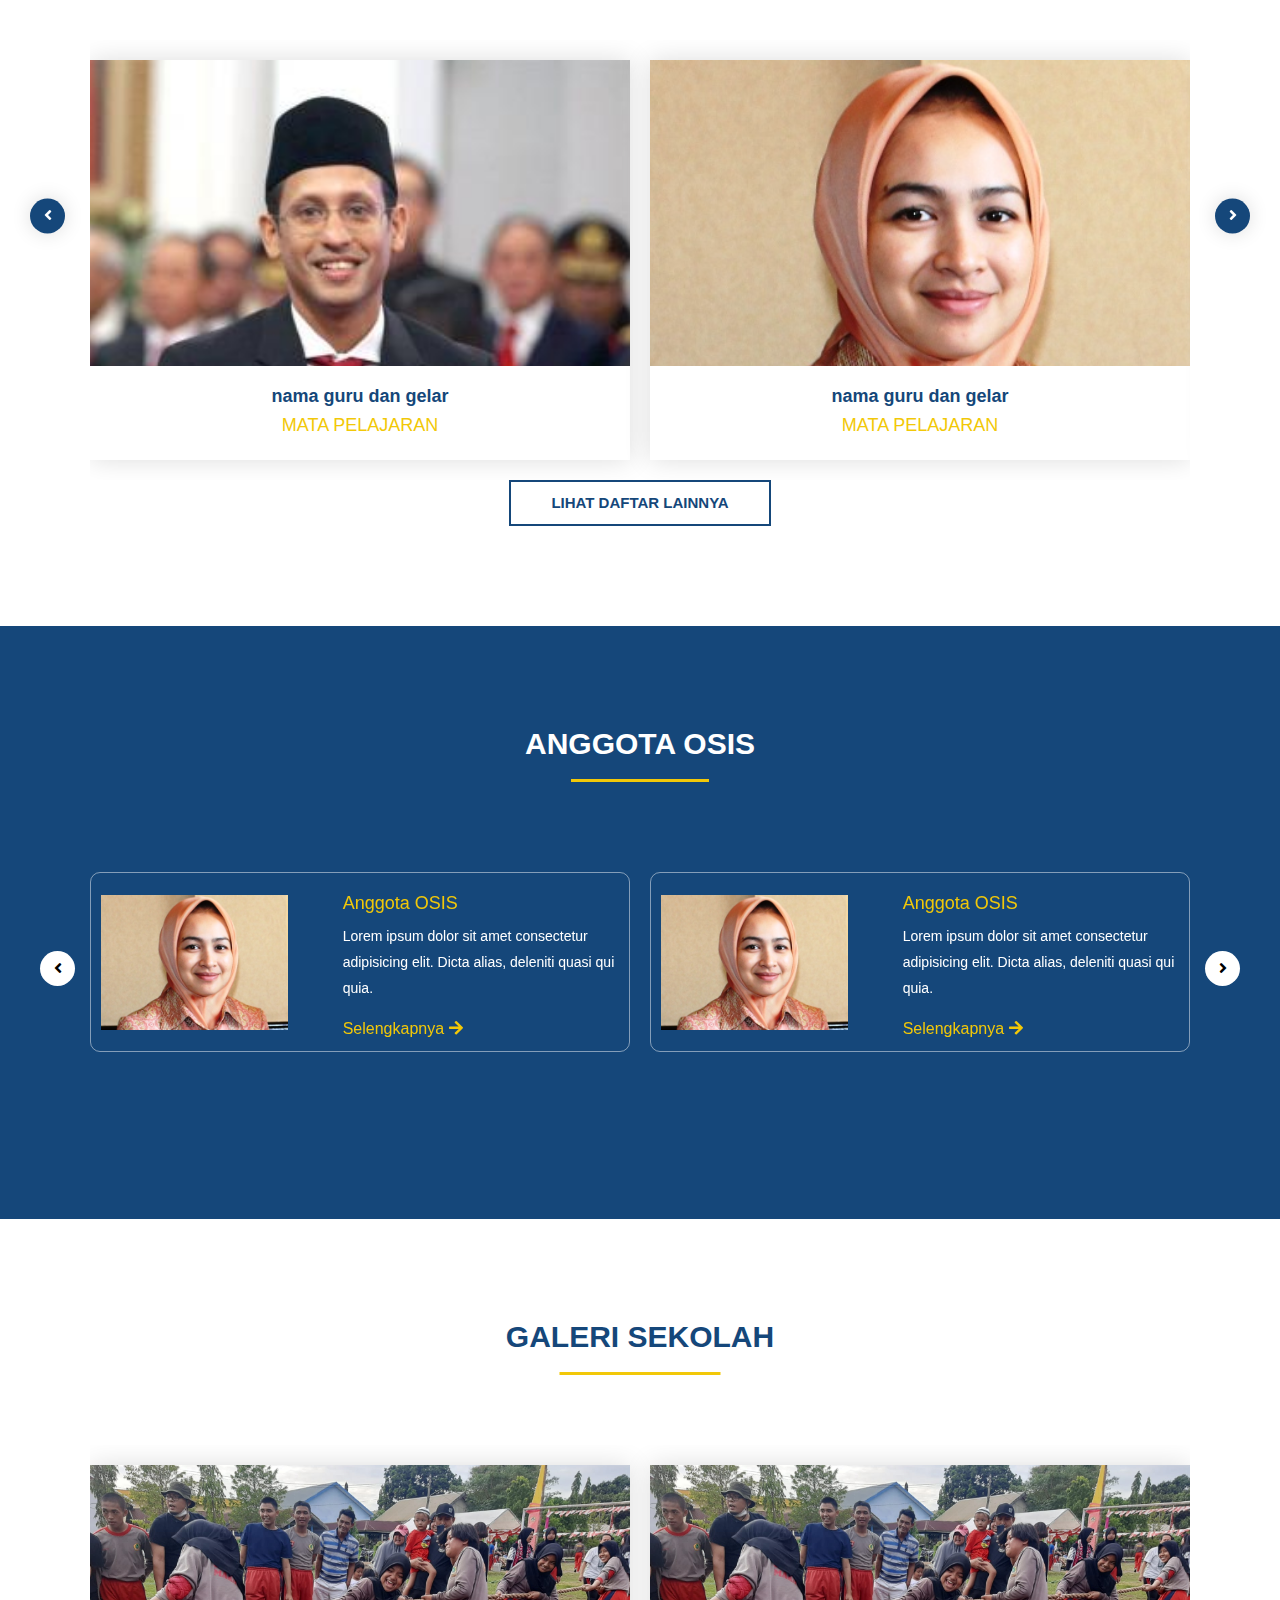
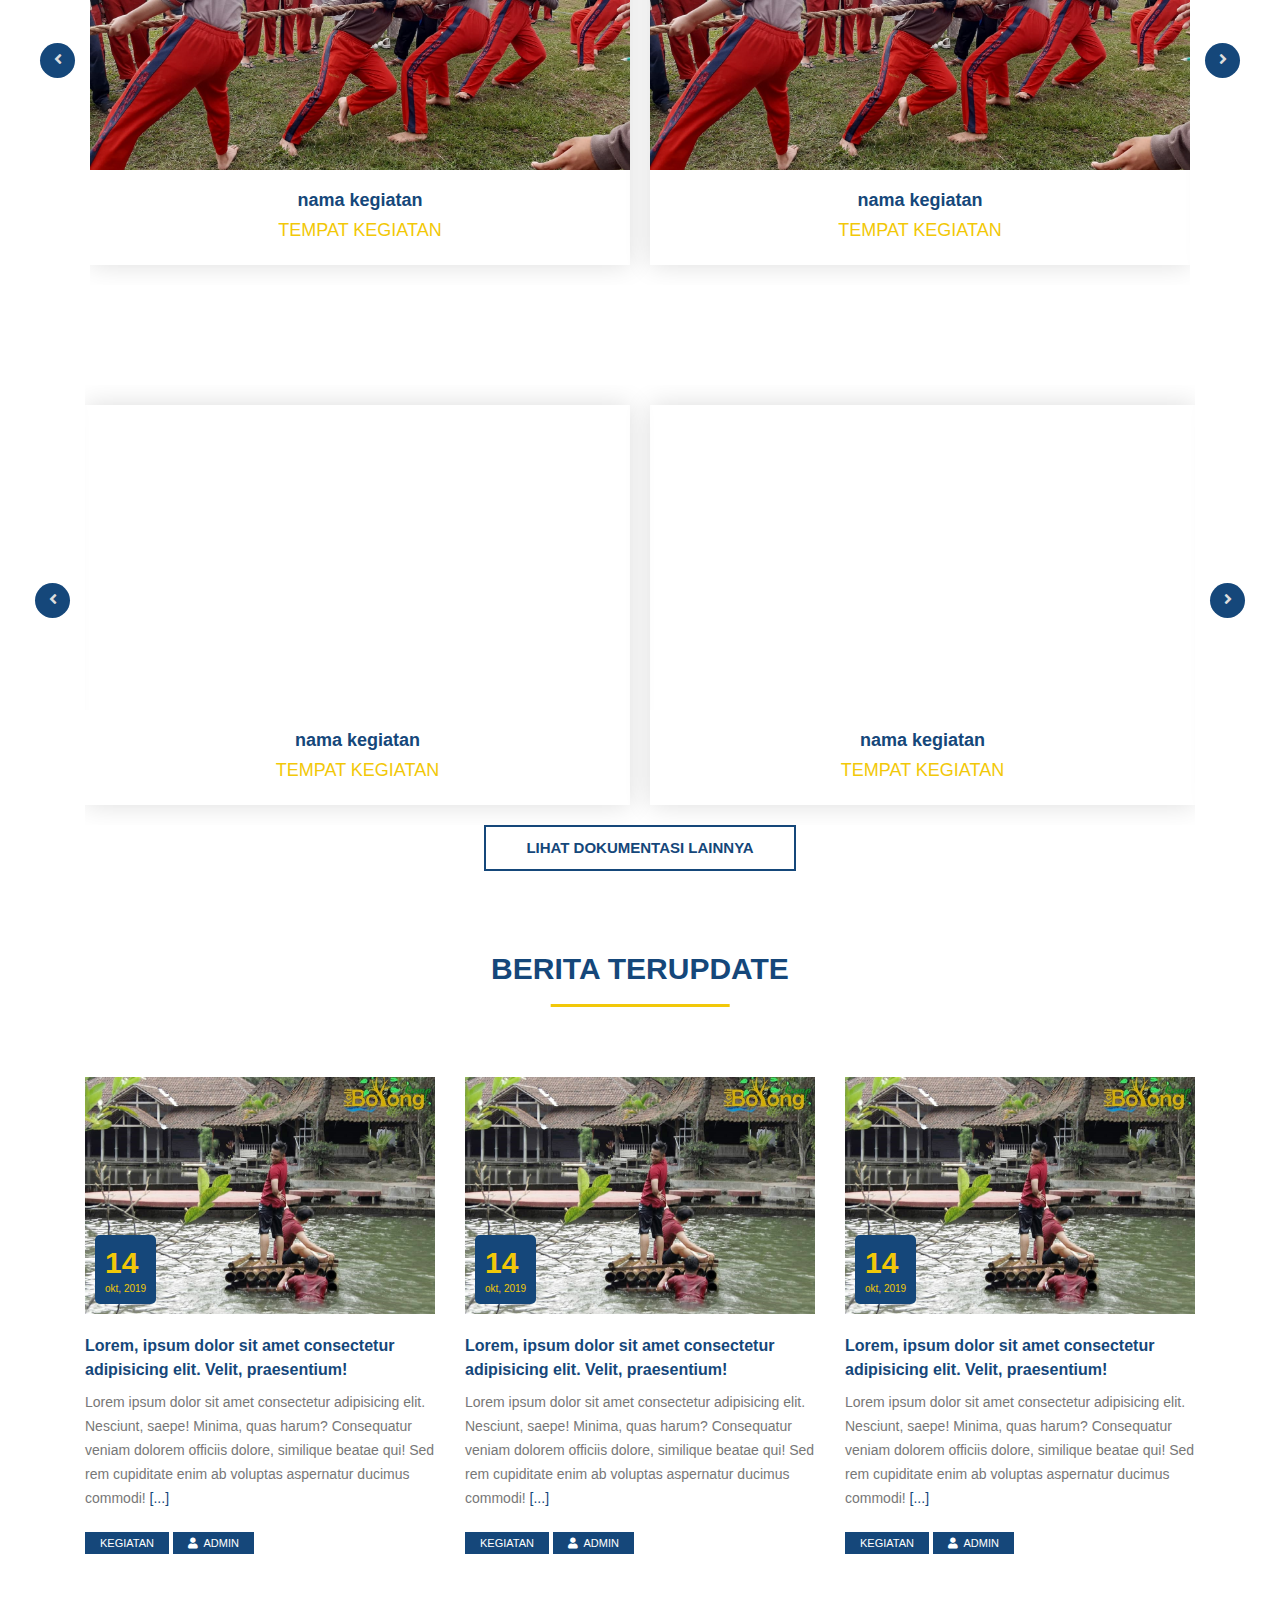
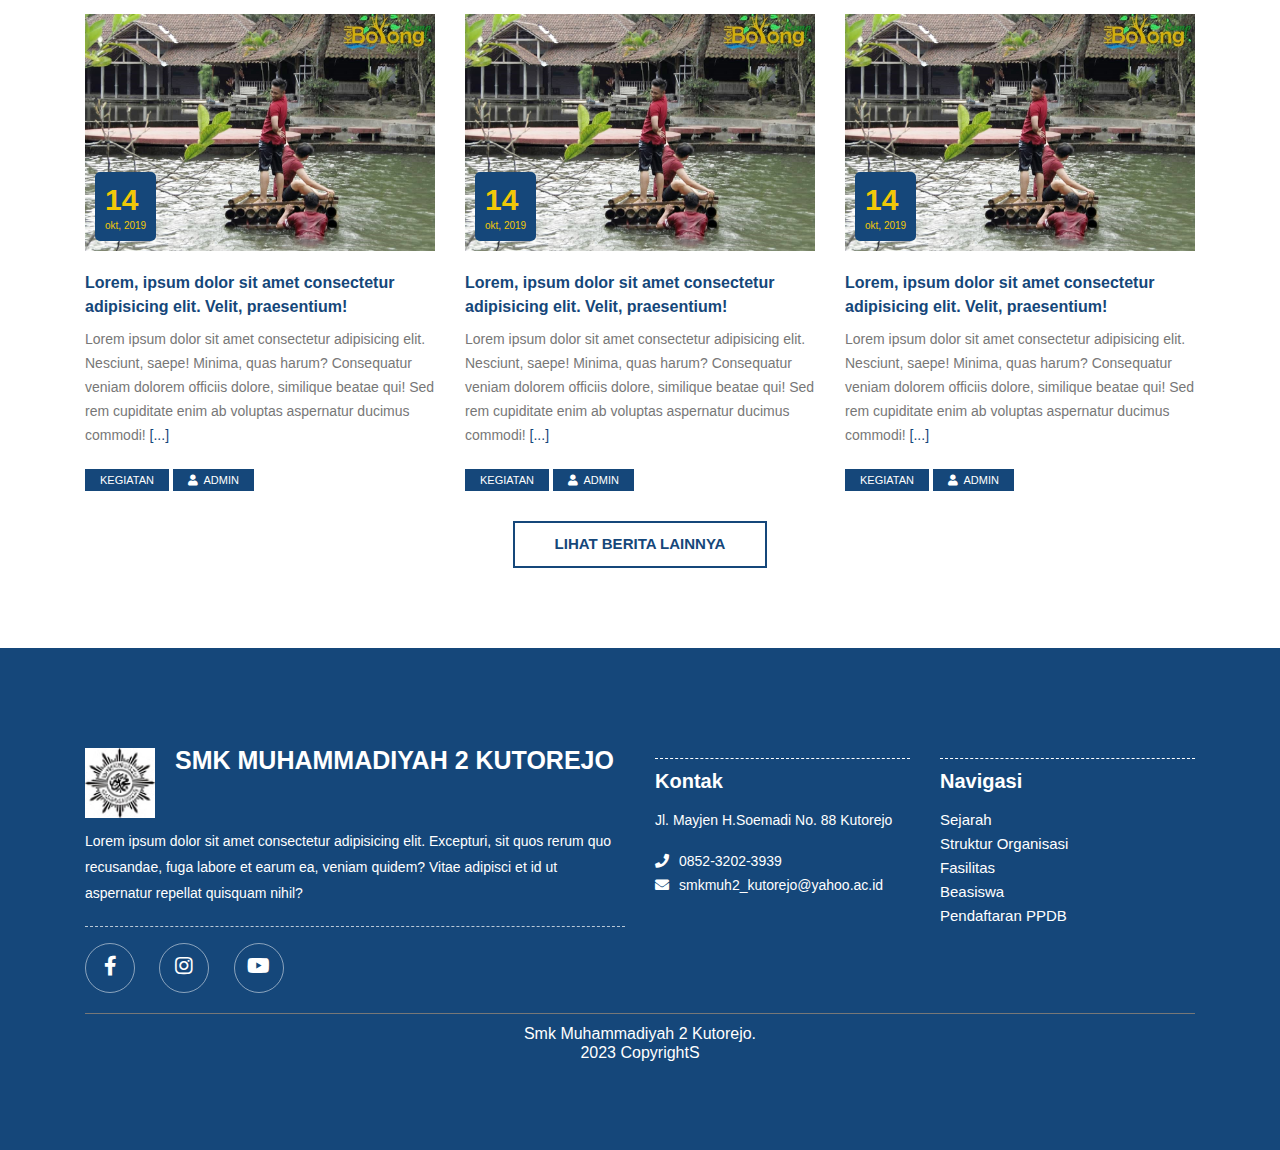
<file: beranda.html>
<!DOCTYPE html>
<html lang="id">
  <head>
    <meta charset="UTF-8" />
    <meta name="viewport" content="width=device-width, initial-scale=1.0" />
    <title>SMK Muhammadiyah 2 Kutorejo</title>
    <link rel="stylesheet" type="text/javascript" href="assets/js/bootstrap.bundle.min.js">
    <link rel="stylesheet" href="assets/css/bootstrap.min.css">
    <link rel="stylesheet" href="assets/css/owl.carousel.min.css">
    <link rel="stylesheet" href="assets/fontawesome/css/all.min.css">
    <link rel="stylesheet" href="assets/js/jquery-3.3.1.slim.min.js">
    <link rel="stylesheet" href="assets/css/style.css">
  <body>
      
    <!-- section topbar -->
  	<section id="topbar">
      <div class="container">
        <div class="row">
          <div class="col-lg-3 col-2" >
            <ul class="top-contact">
              <li>
                <i onclick="telp()" class="fas fa-phone"><a id="a-hapus" href="">0852-3202-3939</a></i>
              </li>
            </ul>
          </div>
          <div class="col-lg-5 col-2" >
            <ul class="top-contact">
              <li>
                <i onclick="alamat()" class="fas fa-bullhorn"><a id="a-hapus" href="">Jl. Mayjen H.Soemadi No. 88 Kutorejo</a></i>
              </li>
            </ul>
          </div>
          <div class="col-lg-4 col-8">
            <ul class="sosmed">
              <li>
                <a href=""><i class="fab fa-facebook-f"></i></a>
                <a href=""><i class="fab fa-instagram"></i></a>
                <a href=""><i class="fab fa-youtube"></i></a>
                <a href=""><i class="fab fa-twitter"></i></a>
              </li>
            </ul>
          </div>
        </div>
      </div>
    </section>

    <!-- header -->
    <header>
      <div class="container">
        <div class="row">
          <div class="col-md-8">
            <div class="brand">
              <img src="assets/img/logo.jpg" alt="">
              <div class="brand-name">
                <h1>SMK Muhammadiyah 2 Kutorejo</h1>
                <h3>Jl. Mayjen H.Soemadi No. 88 Kutorejo</h3>
              </div>
            </div>
          </div>
          <div class="col-md-4 pembungkus-searchbox">
            <div class="searchbox">
              <form method="get">
                <div class="input-group">
                  <input class="form-control" aria-label="Tombol Cari" name="cari" placeholder="Cari di sini..." aria-describedby="tombol-cari" type="text">
                  <div class="input-group-append">
                    <button class="btn btn-utama" id="tombol-cari">Cari</button>
                  </div>
                </div>
              </form>
            </div>
          </div>
        </div>
      </div>
    </header>

    <!-- navbar -->
    <nav class="navbar navbar-expand-lg navbar-dark bg-biru ">
      <div class="container">
        <button class="navbar-toggler" data-target="#my-nav" data-toggle="collapse" aria-controls="my-nav" aria-expanded="false" aria-label="Toggle navigation">
          <span class="navbar-toggler-icon"></span>
        </button>
        <div id="my-nav" class="collapse navbar-collapse" >
          <ul class="navbar-nav mr-auto">
            <li class="nav-item active">
              <a href="beranda.html" class="nav-link">Beranda<span class="sr-only">(curent)</span></a>
            </li>
            <li class="nav-item dropdown">
              <a href="#" class="nav-link dropdown-toggle" data-toggle="dropdown" aria-haspopup="true" aria-expanded="false" role="button">Profil</a>
              <div class="dropdown-menu" >
                <a href="profil.html" class="dropdown-item">Sejarah</a>
                <a href="profil.html" class="dropdown-item">Struktur Organisasi</a>
                <a href="profil.html" class="dropdown-item">Fasilitas</a>
              </div>
            </li>  
            <li class="nav-item dropdown">
              <a href="#" class="nav-link dropdown-toggle" data-toggle="dropdown" aria-haspopup="true" aria-expanded="false" role="button">Kesiswaan</a>
              <div class="dropdown-menu" >
                <a href="kesiswaan.html" class="dropdown-item">Prestasi Siswa</a>
                <a href="kesiswaan.html" class="dropdown-item">Ekstakurikuler</a>
                <a href="kesiswaan.html" class="dropdown-item">Osis</a>
              </div>
            </li>
            <li class="nav-item dropdown">
              <a href="#" class="nav-link dropdown-toggle" data-toggle="dropdown" aria-haspopup="true" aria-expanded="false" role="button">Informasi</a>
              <div class="dropdown-menu" >
                <a href="informasi.html" class="dropdown-item">Pendaftaran</a>
                <a href="informasi.html" class="dropdown-item">Beasiswa</a>
                <a href="informasi.html" class="dropdown-item">Kelulusan</a>
              </div>
            </li>
            <li class="nav-item">
              <a href="pendidik.html" class="nav-link">Tenaga Pendidik</a>
            </li>
            <li class="nav-item">
              <a href="galeri.html" class="nav-link">Galeri</a>
            </li>
            <li class="nav-item">
              <a href="berita.html" class="nav-link">Berita</a>
            </li>
            <li class="nav-item">
              <a href="kontak.html" class="nav-link">Kontak</a>
            </li>
          </ul>
        </div>
      </div>
     </nav> 
     
      
     <!-- section area slider -->
     <section id="hero-area">
        <div id="slider-hero-nav"></div>
        <div class="owl-carousel" id="slider-hero">
          <!-- list slider utama -->
          <div class="slider-item">
            <div class="slider-item-jpg">
              <img src="assets/img/banner1.jpg" alt="">
            </div>
          </div>
          <div class="slider-item">
            <div class="slider-item-jpg">
              <img src="assets/img/banner2.jpg" alt="">
            </div>
          </div>
          <div class="slider-item">
            <div class="slider-item-jpg">
              <img src="assets/img/banner3.jpg" alt="">
            </div>
          </div>
          <!-- ========== -->
        </div>
     </section>


     <!-- section sambutan -->
     <section id="sambutan">
      <div class="container">
        <h2>Profil SMK Muhammadiyah 2 Kutorejo</h2>
        <div class="row">
          <div class="col-md-6">
            <div class="video-wrapper">
              <iframe width="560" height="315" src="https://www.youtube.com/embed/smizXa_eqPA" title="YouTube video player" frameborder="0" allow="accelerometer; clipboard-write; encrypted-media; gyroscope; picture-in-picture; web-share"></iframe>
            </div>
          </div>
          <div class="col-md-6">
            <H1>Sambutan Kepala Sekolah</H1>
            <p>Ini adalah contoh sambutan / kata Pengantar dari Kepala Sekolah. Sebagai lembaga pendidikan, SMA Negeri 1 Harapan tanggap dengan perkembangan teknologi tersebut. Dengan dukungan SDM yang di miliki sekolah ini siap untuk berkompetisi dengan sekolah lain dalam pelayanan informasi publik. Teknologi Informasi Web khususnya, menjadi sarana bagi SMA Negeri 1 Harapan untuk memberi pelayanan informasi secara cepat, jelas, dan akuntable. Dari layanan ini pula, sekolah siap menerima saran dari semua pihak yang akhirnya dapat menjawab Kebutuhan masyarakat.</p>
            <a href="" class="btn btn-utama">Baca Selengkapnya</a>
          </div>
        </div>
      </div>
     </section>

     <!-- section prestasi -->
     <section id="prestasi">
        <div class="container">
          <div class="section-title">
            <h2>Prestasi Terbaru</h2>
          </div>
          <!-- list prestasi -->
          <div class="section-item">
            <div class="row">
              <div class="col-md-6">
                <img class="section-item-thumbnail" src="assets/img/juara-olimpiade.jpeg" alt="">
              </div>
              <div class="col-md-6 col-item-kanan">
                <div class="section-item-title">
                  <h3>Nama atau Judul Prestasi</h3>
                  <div class="section-item-meta">
                    <span><i class="far fa-calendar-alt"></i>Tanggal Prestasi</span>
                    <span><i class="fas fa-map-marked-alt"></i>Lokasi / tempat prestasi </span>
                  </div>
                </div>
                <div class="section-item-body">
                  <p>Lorem ipsum dolor sit amet consectetur adipisicing elit. Cum similique exercitationem nesciunt, quasi cupiditate atque sunt deserunt praesentium illum alias cumque aspernatur beatae assumenda, tempora obcaecati a maiores molestias rem?</p>
                </div>
              </div>
            </div>
          </div>
          <div class="section-item">
            <div class="row">
              <div class="col-md-6">
                <img class="section-item-thumbnail" src="assets/img/juara-olimpiade.jpeg" alt="">
              </div>
              <div class="col-md-6 col-item-kanan">
                <div class="section-item-title">
                  <h3>Nama atau Judul Prestasi</h3>
                  <div class="section-item-meta">
                    <span><i class="far fa-calendar-alt"></i>Tanggal Prestasi</span>
                    <span><i class="fas fa-map-marked-alt"></i>Lokasi / tempat prestasi </span>
                  </div>
                </div>
                <div class="section-item-body">
                  <p>Lorem ipsum dolor sit amet consectetur adipisicing elit. Cum similique exercitationem nesciunt, quasi cupiditate atque sunt deserunt praesentium illum alias cumque aspernatur beatae assumenda, tempora obcaecati a maiores molestias rem?</p>
                </div>
              </div>
            </div>
          </div>
          <!--==============-->

          <div class="tombol-selengkapnya">
            <a href="" class="btn btn-more">Lihat Prestasi Lainnya</a>
          </div>
        </div>
     </section>


     <!-- section ektrakurikuler -->
     <section id="ekstra">
      <div class="container">
        <div class="section-title">
          <h2>Ekstrakurikuler</h2>
        </div>
        <!-- list ekstrakurikuler -->
        <div class="section-body">
          <div class="row">
            <div class="col-md-4">
              <div class="section-body-item">
                <div class="row row-2">
                  <div class="col-md-3">
                    <i class="fa fa-hat-cowboy-side"></i>
                  </div>
                  <div class="col-md-9">
                    <h4>Praja Muda Karana (Pramuka)</h4>
                  </div>
                </div>
              </div>
            </div>
            <div class="col-md-4">
              <div class="section-body-item">
                <div class="row row-2">
                  <div class="col-md-3">
                    <i class="fa fa-futbol"></i>
                  </div>
                  <div class="col-md-9">
                    <h4>Sepak Bola (Olahraga)</h4>
                  </div>
                </div>
              </div>
            </div>
            <div class="col-md-4">
              <div class="section-body-item">
                <div class="row row-2">
                  <div class="col-md-3">
                    <i class="fa fa-volleyball-ball"></i>
                  </div>
                  <div class="col-md-9">
                    <h4>Volleyball (Olahraga)</h4>
                  </div>
                </div>
              </div>
            </div>
          </div>
        </div>

        <div class="section-body">
          <div class="row">
            <div class="col-md-4">
              <div class="section-body-item">
                <div class="row row-2">
                  <div class="col-md-3">
                    <i class="fa fa-baseball-ball"></i>
                  </div>
                  <div class="col-md-9">
                    <h4>Basket (Olahraga)</h4>
                  </div>
                </div>
              </div>
            </div>
            <div class="col-md-4">
              <div class="section-body-item">
                <div class="row row-2">
                  <div class="col-md-3">
                    <i class="fa fa-microphone"></i>
                  </div>
                  <div class="col-md-9">
                    <h4>Paduan Suara</h4>
                  </div>
                </div>
              </div>
            </div>
            <div class="col-md-4">
              <div class="section-body-item">
                <div class="row row-2">
                  <div class="col-md-3">
                    <i class="fa fa-flag"></i>
                  </div>
                  <div class="col-md-9">
                    <h4>Pasukan Pengibar Bendera Pusaka (Paskibra)</h4>
                  </div>
                </div>
              </div>
            </div>
          </div>
        </div>
        
        <!-- ================= -->
        <div class="tombol-selengkapnya">
          <a href="" class="btn btn-more">Lihat Ekstrakurikuler Lainnya </a>
        </div>
      </div>
     </section>




     <!-- section tenaga pendidik -->
     <section id="tenaga-pendidik">
      <div class="container">
        <div class="section-title">
          <h2>Tenaga Pendidik</h2>
        </div>
        <div class="section-body">
          <div id="slider-tools-1" ></div>
          <div class="owl-carousel" id="tenaga-pendidik-slider">
            <!-- list tenaga pendidik -->
            <div class="section-item-slider">
              <img class="foto-guru" src="assets/img/foto-guru-1.jpg" alt="">
              <div class="section-item-caption">
                <h5>nama guru dan gelar</h5>
                <h6>mata pelajaran</h6>
              </div>
            </div>
            <div class="section-item-slider">
              <img class="foto-guru" src="assets/img/foto-guru-2.jpg" alt="">
              <div class="section-item-caption">
                <h5>nama guru dan gelar</h5>
                <h6>mata pelajaran</h6>
              </div>
            </div>
            <div class="section-item-slider">
              <img class="foto-guru" src="assets/img/foto-guru-3.jpg" alt="">
              <div class="section-item-caption">
                <h5>nama guru dan gelar</h5>
                <h6>mata pelajaran</h6>
              </div>
            </div>
           </div>
          <!-- =============== -->
        </div>
        <div class="tombol-selengkapnya">
          <a href="" class="btn btn-more">Lihat Daftar Lainnya</a>
        </div>
      </div>
     </section>


     <!-- section osis -->
     <section id="osis">
      <div class="container">
        <div class="section-title">
          <h2>Anggota OSIS</h2>
        </div>
        <div class="section-body">
          <div id="slider-tools-2"></div>
          <div class="owl-carousel" id="osis-slider">
            <!-- list foto osis -->
            <div class="section-item-slider">
              <div class="row">
                <div class="col-md-5">
                  <img class="foto-osis" src="assets/img/foto-guru-2.jpg" alt="">
                </div>
                <div class="col-md-7">
                  <div class="section-item-content">
                    <a href="">
                      <h3>Anggota OSIS</h3>
                    </a>
                    <p>Lorem ipsum dolor sit amet consectetur adipisicing elit. Dicta alias, deleniti quasi qui quia.</p>
                    <a href="" class="more">Selengkapnya <i class="fas fa-arrow-right"></i></a>
                  </div>
                </div>
              </div>
            </div>
            <div class="section-item-slider">
              <div class="row">
                <div class="col-md-5">
                  <img class="foto-osis" src="assets/img/foto-guru-2.jpg" alt="">
                </div>
                <div class="col-md-7">
                  <div class="section-item-content">
                    <a href="">
                      <h3>Anggota OSIS</h3>
                    </a>
                    <p>Lorem ipsum dolor sit amet consectetur adipisicing elit. Dicta alias, deleniti quasi qui quia.</p>
                    <a href="" class="more">Selengkapnya <i class="fas fa-arrow-right"></i></a>
                  </div>
                </div>
              </div>
            </div>
            <div class="section-item-slider">
              <div class="row">
                <div class="col-md-5">
                  <img class="foto-osis" src="assets/img/bu-susi-p.jpg" alt="">
                </div>
                <div class="col-md-7">
                  <div class="section-item-content">
                    <a href="">
                      <h3>Anggota OSIS</h3>
                    </a>
                    <p>Lorem ipsum dolor sit amet consectetur adipisicing elit. Dicta alias, deleniti quasi qui quia.</p>
                    <a href="" class="more">Selengkapnya <i class="fas fa-arrow-right"></i></a>
                  </div>
                </div>
              </div>
            </div>
            <!-- =============== -->
          </div>
        </div>
        <div class="tombol-selengkapnya">
          <a href="" class="btn btn-more">Lihat Anggota Lainnya</a>
        </div>
      </div>
     </section>

     
     <!-- section galeri foto -->
     <section id="galeri-foto">
       <div class="container">
         <div class="section-title">
          <h2>Galeri Sekolah</h2>
        </div>
        <div class="section-body">
          <div id="slider-tools-3"></div>
          <div class="owl-carousel" id="galeri-foto-slider">
            <!-- list tenaga pendidik -->
            <div class="section-item-slider">
              <img class="foto-dokumentasi" src="assets/img//kegiatan1.jpg" alt="">
              <div class="section-item-caption">
                <h5>nama kegiatan</h5>
                <h6>tempat kegiatan</h6>
              </div>
            </div>
            <div class="section-item-slider">
              <img class="foto-dokumentasi" src="assets/img/kegiatan1.jpg" alt="">
              <div class="section-item-caption">
                <h5>nama kegiatan</h5>
                <h6>tempat kegiatan</h6>
              </div>
            </div>
            <div class="section-item-slider">
              <img class="foto-dokumentasi" src="assets/img/kegiatan1.jpg" alt="">
              <div class="section-item-caption">
                <h5>nama kegiatan</h5>
                <h6>tempat kegiatan</h6>
              </div>
            </div>
           </div>
          <!-- =============== -->
        </div>
        
      </div>
     </section>

     <!-- section galeri video -->
     <section id="galeri-video">
      <div class="container">
        <div class="section-body">
          <div id="slider-tools-4"></div>
          <div class="owl-carousel" id="galeri-video-slider">
            <!-- list video dokumentasi -->
            <div class="section-item-slider">
              <div class="video-wrapper video-galeri">
                <iframe width="560" height="315" src="https://www.youtube.com/embed/smizXa_eqPA" title="YouTube video player" frameborder="0" allow="accelerometer; clipboard-write; encrypted-media; gyroscope; picture-in-picture; web-share" allowfullscreen></iframe>
              </div>
              <div class="section-item-caption">
                <h5>nama kegiatan</h5>
                <h6>tempat kegiatan</h6>
              </div>
            </div>
            <div class="section-item-slider">
              <div class="video-wrapper video-galeri">
                <iframe width="560" height="315" src="https://www.youtube.com/embed/smizXa_eqPA" title="YouTube video player" frameborder="0" allow="accelerometer; clipboard-write; encrypted-media; gyroscope; picture-in-picture; web-share" allowfullscreen></iframe>
              </div>
              <div class="section-item-caption">
                <h5>nama kegiatan</h5>
                <h6>tempat kegiatan</h6>
              </div>
            </div>
            <div class="section-item-slider">
              <div class="video-wrapper video-galeri">
                <iframe width="560" height="315" src="https://www.youtube.com/embed/smizXa_eqPA" title="YouTube video player" frameborder="0" allow="accelerometer; clipboard-write; encrypted-media; gyroscope; picture-in-picture; web-share" allowfullscreen></iframe>
              </div>
              <div class="section-item-caption">
                <h5>nama kegiatan</h5>
                <h6>tempat kegiatan</h6>
              </div>
            </div>
           </div>
          <!-- =============== -->
        </div>
        <div class="tombol-selengkapnya">
          <a href="" class="btn btn-more">Lihat Dokumentasi Lainnya</a>
        </div>
      </div>
     </section>

    <!-- section berita -->
    <section id="berita">
      <div class="container">
        <div class="section-title">
          <h2>Berita Terupdate</h2>
        </div>
        <div class="section-body">
          <!-- list berita -->
          <div class="row">
            <div class="col-md-4">
              <div class="section-thumbnail">
                <img src="assets/img/galeri-1.jpg" alt="">
                <div class="tanggal">
                  <span class="tgl">14</span>
                  <span class="tgl-2">okt, 2019</span>
                </div>
              </div>
              <div class="section-content">
                <a href=""><h3>Lorem, ipsum dolor sit amet consectetur adipisicing elit. Velit, praesentium!</h3></a>
                <p>Lorem ipsum dolor sit amet consectetur adipisicing elit. Nesciunt, saepe! Minima, quas harum? Consequatur veniam dolorem officiis dolore, similique beatae qui! Sed rem cupiditate enim ab voluptas aspernatur ducimus commodi! <a href="" class="more">[...]</a></p>
              </div>
              <div class="section-meta">
                <a href="" >Kegiatan</a>
                <a href="" ><i class="fas fa-user"></i>Admin</a>
              </div>
            </div>
            <div class="col-md-4">
              <div class="section-thumbnail">
                <img src="assets/img/galeri-1.jpg" alt="">
                <div class="tanggal">
                  <span class="tgl">14</span>
                  <span class="tgl-2">okt, 2019</span>
                </div>
              </div>
              <div class="section-content">
                <a href=""><h3>Lorem, ipsum dolor sit amet consectetur adipisicing elit. Velit, praesentium!</h3></a>
                <p>Lorem ipsum dolor sit amet consectetur adipisicing elit. Nesciunt, saepe! Minima, quas harum? Consequatur veniam dolorem officiis dolore, similique beatae qui! Sed rem cupiditate enim ab voluptas aspernatur ducimus commodi! <a href="" class="more">[...]</a></p>
              </div>
              <div class="section-meta">
                <a href="" >Kegiatan</a>
                <a href="" ><i class="fas fa-user"></i>Admin</a>
              </div>
            </div>
            <div class="col-md-4">
              <div class="section-thumbnail">
                <img src="assets/img/galeri-1.jpg" alt="">
                <div class="tanggal">
                  <span class="tgl">14</span>
                  <span class="tgl-2">okt, 2019</span>
                </div>
              </div>
              <div class="section-content">
                <a href=""><h3>Lorem, ipsum dolor sit amet consectetur adipisicing elit. Velit, praesentium!</h3></a>
                <p>Lorem ipsum dolor sit amet consectetur adipisicing elit. Nesciunt, saepe! Minima, quas harum? Consequatur veniam dolorem officiis dolore, similique beatae qui! Sed rem cupiditate enim ab voluptas aspernatur ducimus commodi! <a href="" class="more">[...]</a></p>
              </div>
              <div class="section-meta">
                <a href="" >Kegiatan</a>
                <a href="" ><i class="fas fa-user"></i>Admin</a>
              </div>
            </div>
          </div>
          <div class="row">
            <div class="col-md-4">
              <div class="section-thumbnail">
                <img src="assets/img/galeri-1.jpg" alt="">
                <div class="tanggal">
                  <span class="tgl">14</span>
                  <span class="tgl-2">okt, 2019</span>
                </div>
              </div>
              <div class="section-content">
                <a href=""><h3>Lorem, ipsum dolor sit amet consectetur adipisicing elit. Velit, praesentium!</h3></a>
                <p>Lorem ipsum dolor sit amet consectetur adipisicing elit. Nesciunt, saepe! Minima, quas harum? Consequatur veniam dolorem officiis dolore, similique beatae qui! Sed rem cupiditate enim ab voluptas aspernatur ducimus commodi! <a href="" class="more">[...]</a></p>
              </div>
              <div class="section-meta">
                <a href="" >Kegiatan</a>
                <a href="" ><i class="fas fa-user"></i>Admin</a>
              </div>
            </div>
            <div class="col-md-4">
              <div class="section-thumbnail">
                <img src="assets/img/galeri-1.jpg" alt="">
                <div class="tanggal">
                  <span class="tgl">14</span>
                  <span class="tgl-2">okt, 2019</span>
                </div>
              </div>
              <div class="section-content">
                <a href=""><h3>Lorem, ipsum dolor sit amet consectetur adipisicing elit. Velit, praesentium!</h3></a>
                <p>Lorem ipsum dolor sit amet consectetur adipisicing elit. Nesciunt, saepe! Minima, quas harum? Consequatur veniam dolorem officiis dolore, similique beatae qui! Sed rem cupiditate enim ab voluptas aspernatur ducimus commodi! <a href="" class="more">[...]</a></p>
              </div>
              <div class="section-meta">
                <a href="" >Kegiatan</a>
                <a href="" ><i class="fas fa-user"></i>Admin</a>
              </div>
            </div>
            <div class="col-md-4">
              <div class="section-thumbnail">
                <img src="assets/img/galeri-1.jpg" alt="">
                <div class="tanggal">
                  <span class="tgl">14</span>
                  <span class="tgl-2">okt, 2019</span>
                </div>
              </div>
              <div class="section-content">
                <a href=""><h3>Lorem, ipsum dolor sit amet consectetur adipisicing elit. Velit, praesentium!</h3></a>
                <p>Lorem ipsum dolor sit amet consectetur adipisicing elit. Nesciunt, saepe! Minima, quas harum? Consequatur veniam dolorem officiis dolore, similique beatae qui! Sed rem cupiditate enim ab voluptas aspernatur ducimus commodi! <a href="" class="more">[...]</a></p>
              </div>
              <div class="section-meta">
                <a href="" >Kegiatan</a>
                <a href="" ><i class="fas fa-user"></i>Admin</a>
              </div>
            </div>
          </div>
          <!-- ============ -->
        </div>
        <div class="tombol-selengkapnya">
          <a href="" class="btn btn-more">Lihat Berita Lainnya</a>
        </div>
      </div>
    </section>


    <!-- foooter -->
    <footer>
      <div class="container">
        <div class="row">
          <div class="col-md-6">
            <div class="footer-col">
              <div class="brand">
                <img src="assets/img/logo.jpg" alt="">
                <h1>SMK Muhammadiyah 2 Kutorejo</h1>
              </div>
              <P class="tentang">Lorem ipsum dolor sit amet consectetur adipisicing elit. Excepturi, sit quos rerum quo recusandae, fuga labore et earum ea, veniam quidem? Vitae adipisci et id ut aspernatur repellat quisquam nihil?</P>
              <ul class="medsos">
                <li><a href=""><i class="fab fa-facebook-f"></i></a></li>
                <li><a href=""><i class="fab fa-instagram"></i></a></li>
                <li><a href=""><i class="fab fa-youtube"></i></a></li>
              </ul>
            </div>
          </div>
          <div class="col-md-3">
            <div class="footer-col">
              <h2>Kontak</h2>
              <p class="alamat">Jl. Mayjen H.Soemadi No. 88 Kutorejo</p>
              <ul class="kontak">
                <li><i class="fas fa-phone"></i>0852-3202-3939</li>
                <li><i class="fas fa-envelope"></i>smkmuh2_kutorejo@yahoo.ac.id</li>
              </ul>
            </div>
          </div>
          <div class="col-md-3">
            <div class="footer-col">
              <h2>Navigasi</h2>
              <ul class="footer-nav">
                <li><a href="">Sejarah</a></li>
                <li><a href="">Struktur Organisasi</a></li>
                <li><a href="">Fasilitas</a></li>
                <li><a href="">Beasiswa</a></li>
                <li><a href="">Pendaftaran PPDB</a></li>
              </ul>
            </div>
          </div>
        </div>
        <div class="footer-copyright">
          <h6>Smk Muhammadiyah 2 Kutorejo.<br> 2023 CopyrightS</h6>
        </div>
      </div>
    </footer>

      <script src="assets/js/jquery-3.3.1.slim.min.js"></script>
      <script src="assets/js/bootstrap.min.js"></script>
      <script src="assets/js/owl.carousel.min.js"></script>
      <script src="assets/js/main.js"></script>
  </body>
</html>
</file>
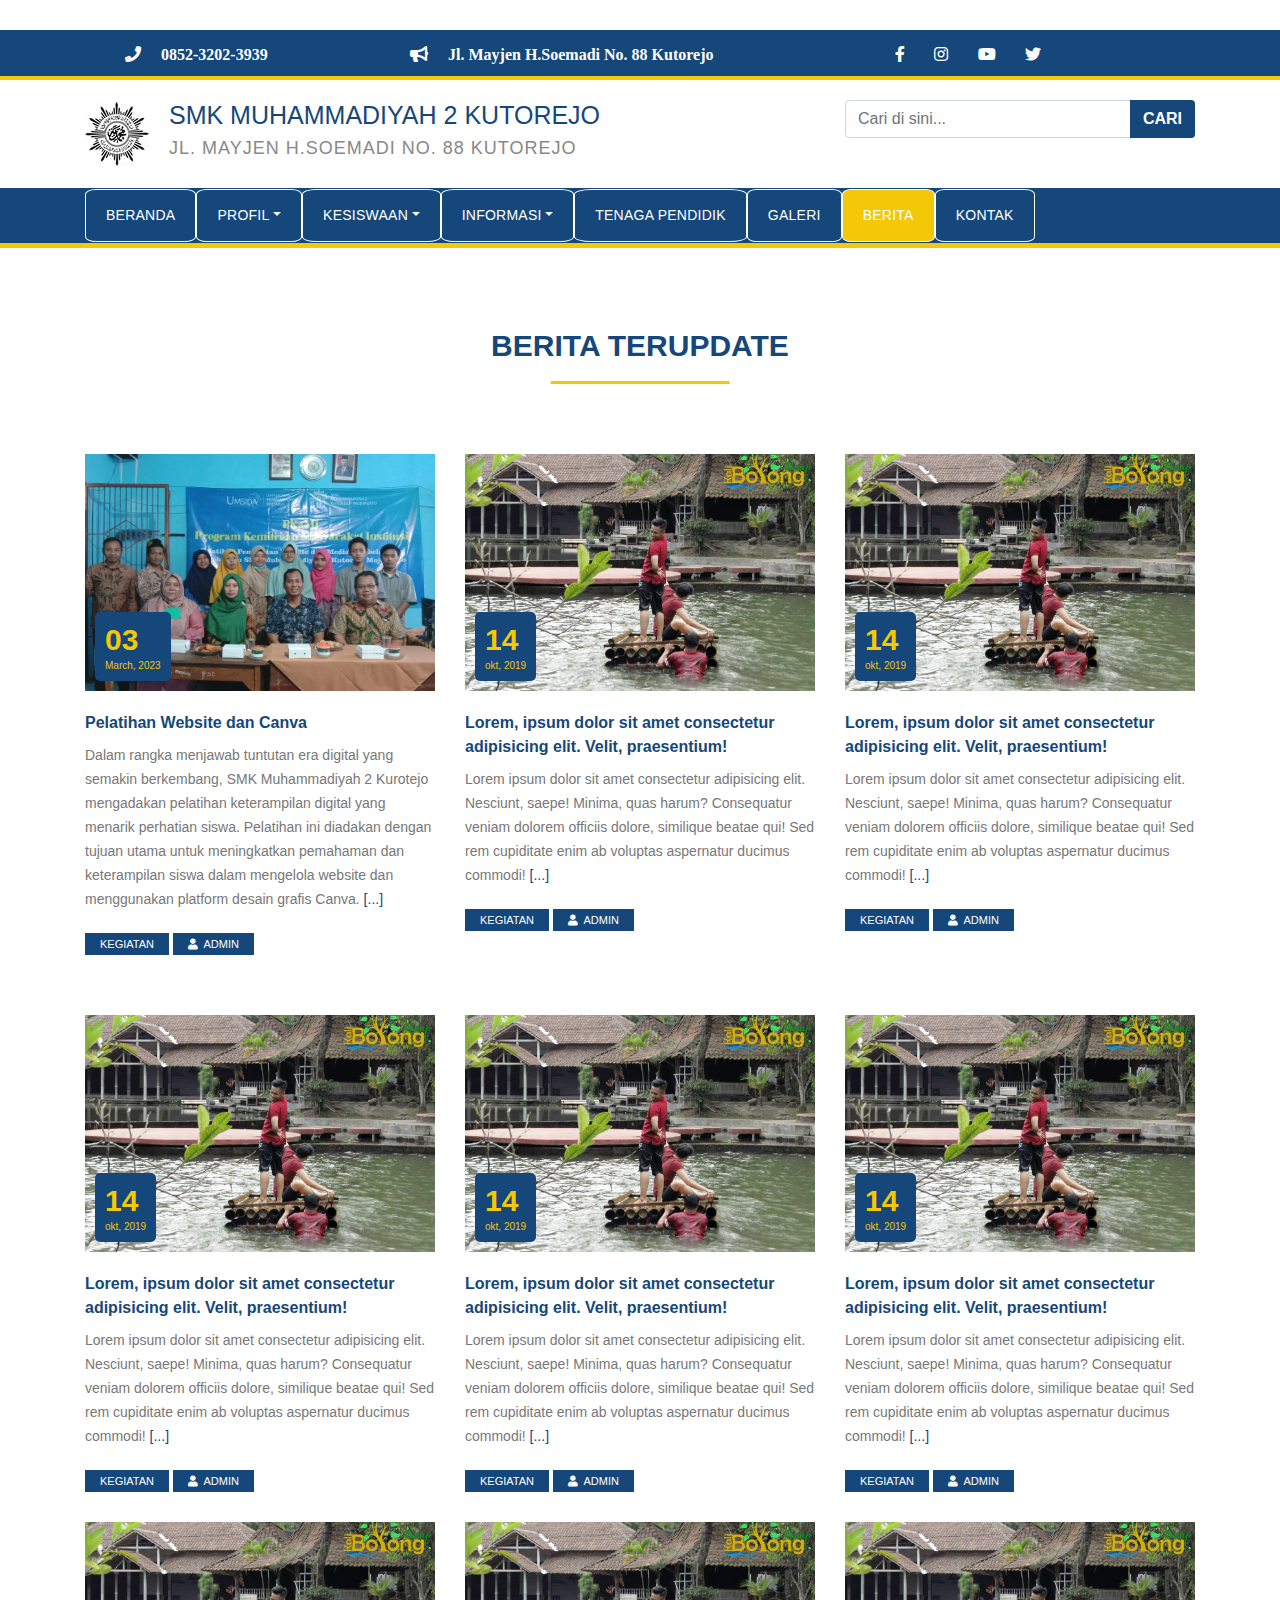
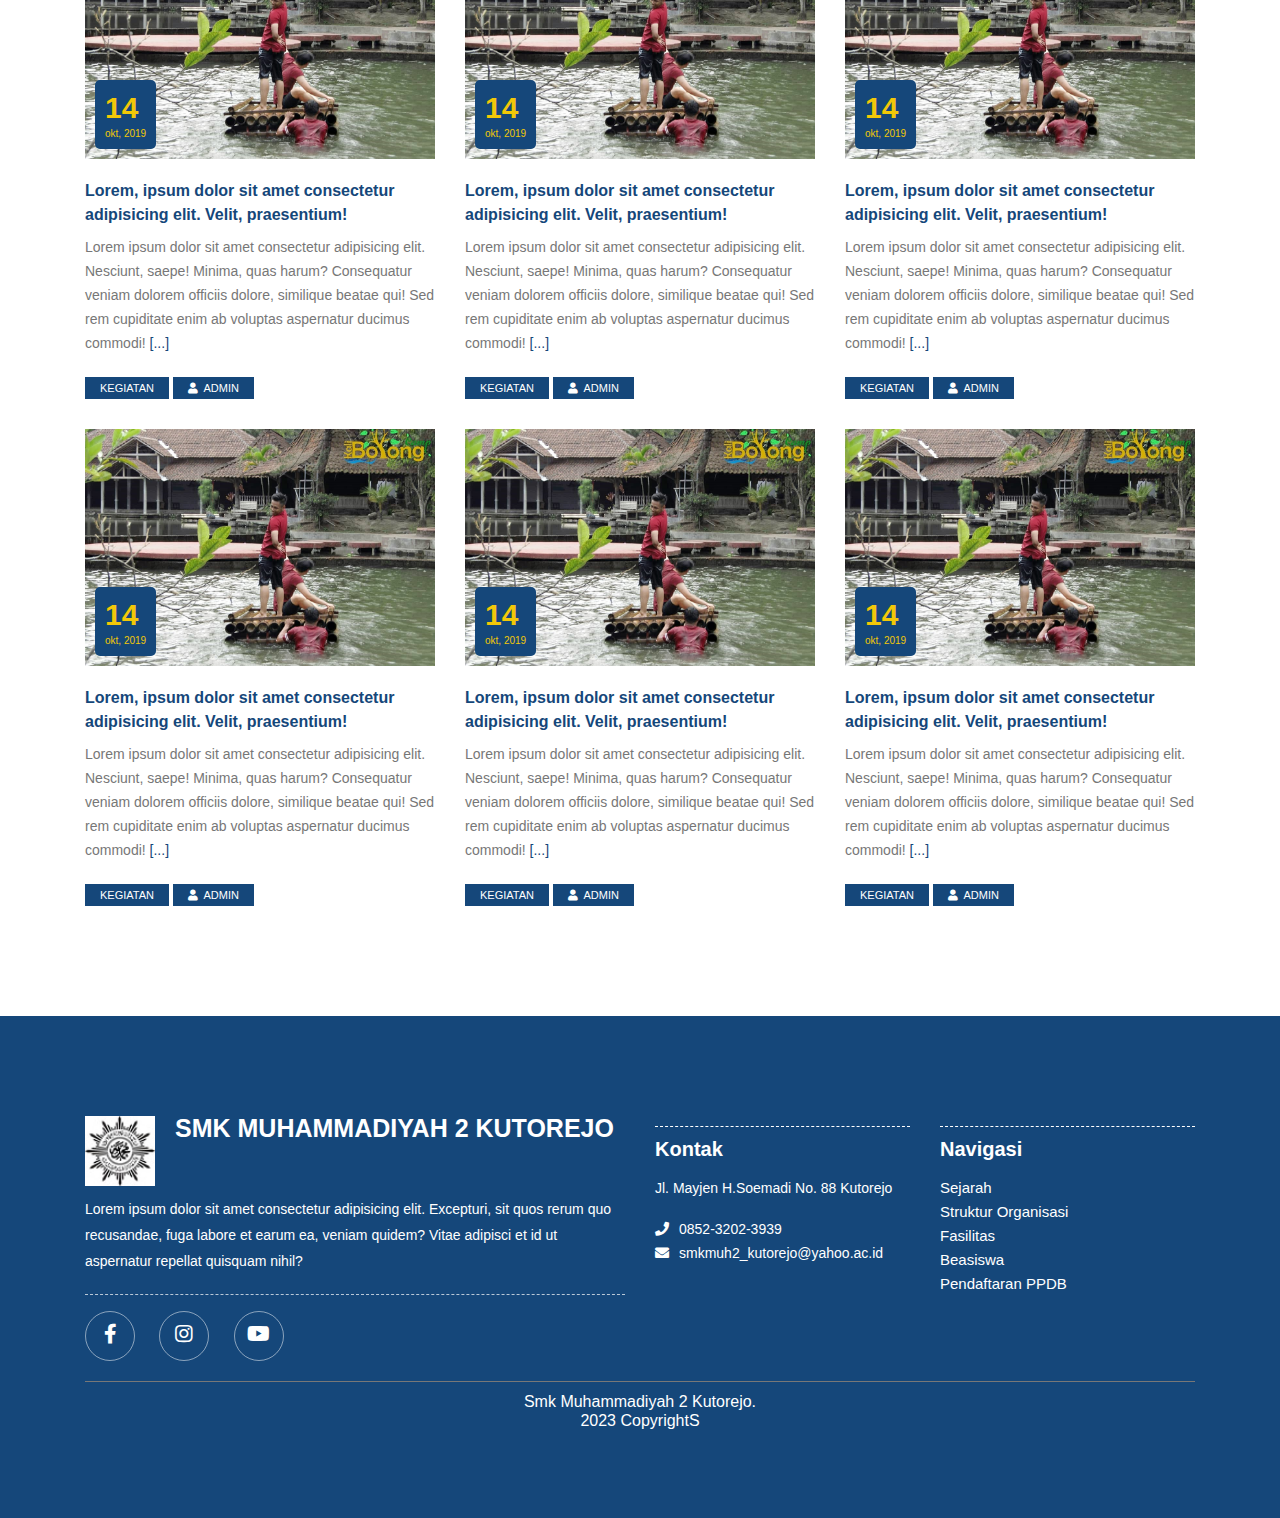
<file: berita.html>
<!DOCTYPE html>
<html lang="id">
  <head>
    <meta charset="UTF-8" />
    <meta name="viewport" content="width=device-width, initial-scale=1.0" />
    <title>SMK Muhammadiyah 2 Kutorejo</title>
    <link rel="stylesheet" type="text/javascript" href="assets/js/bootstrap.bundle.min.js">
    <link rel="stylesheet" href="assets/css/bootstrap.min.css">
    <link rel="stylesheet" href="assets/css/owl.carousel.min.css">
    <link rel="stylesheet" href="assets/fontawesome/css/all.min.css">
    <link rel="stylesheet" href="assets/js/jquery-3.3.1.slim.min.js">
    <link rel="stylesheet" href="assets/css/style.css">
  <body>
      
    <!-- section topbar -->
  	<section id="topbar">
      <div class="container">
        <div class="row">
          <div class="col-lg-3 col-2" >
            <ul class="top-contact">
              <li>
                <i onclick="telp()" class="fas fa-phone"><a id="a-hapus" href="">0852-3202-3939</a></i>
              </li>
            </ul>
          </div>
          <div class="col-lg-5 col-2" >
            <ul class="top-contact">
              <li>
                <i onclick="alamat()" class="fas fa-bullhorn"><a id="a-hapus" href="">Jl. Mayjen H.Soemadi No. 88 Kutorejo</a></i>
              </li>
            </ul>
          </div>
          <div class="col-lg-4 col-8">
            <ul class="sosmed">
              <li>
                <a href=""><i class="fab fa-facebook-f"></i></a>
                <a href=""><i class="fab fa-instagram"></i></a>
                <a href=""><i class="fab fa-youtube"></i></a>
                <a href=""><i class="fab fa-twitter"></i></a>
              </li>
            </ul>
          </div>
        </div>
      </div>
    </section>

    <!-- header -->
    <header>
      <div class="container">
        <div class="row">
          <div class="col-md-8">
            <div class="brand">
              <img src="assets/img/logo.jpg" alt="">
              <div class="brand-name">
                <h1>SMK Muhammadiyah 2 Kutorejo</h1>
                <h3>Jl. Mayjen H.Soemadi No. 88 Kutorejo</h3>
              </div>
            </div>
          </div>
          <div class="col-md-4 pembungkus-searchbox">
            <div class="searchbox">
              <form method="get">
                <div class="input-group">
                  <input class="form-control" aria-label="Tombol Cari" name="cari" placeholder="Cari di sini..." aria-describedby="tombol-cari" type="text">
                  <div class="input-group-append">
                    <button class="btn btn-utama" id="tombol-cari">Cari</button>
                  </div>
                </div>
              </form>
            </div>
          </div>
        </div>
      </div>
    </header>

    <!-- navbar -->
    <nav class="navbar navbar-expand-lg navbar-dark bg-biru ">
      <div class="container">
        <button class="navbar-toggler" data-target="#my-nav" data-toggle="collapse" aria-controls="my-nav" aria-expanded="false" aria-label="Toggle navigation">
          <span class="navbar-toggler-icon"></span>
        </button>
        <div id="my-nav" class="collapse navbar-collapse" >
          <ul class="navbar-nav mr-auto">
            <li class="nav-item ">
              <a href="index.html" class="nav-link">Beranda<span class="sr-only">(curent)</span></a>
            </li>
            <li class="nav-item dropdown">
              <a href="#" class="nav-link dropdown-toggle" data-toggle="dropdown" aria-haspopup="true" aria-expanded="false" role="button">Profil</a>
              <div class="dropdown-menu" >
                <a href="profil.html" class="dropdown-item">Sejarah</a>
                <a href="profil.html" class="dropdown-item">Struktur Organisasi</a>
                <a href="profil.html" class="dropdown-item">Fasilitas</a>
              </div>
            </li>  
            <li class="nav-item dropdown">
              <a href="#" class="nav-link dropdown-toggle" data-toggle="dropdown" aria-haspopup="true" aria-expanded="false" role="button">Kesiswaan</a>
              <div class="dropdown-menu" >
                <a href="kesiswaan.html" class="dropdown-item">Prestasi Siswa</a>
                <a href="kesiswaan.html" class="dropdown-item">Ekstakurikuler</a>
                <a href="kesiswaan.html" class="dropdown-item">Osis</a>
              </div>
            </li>
            <li class="nav-item dropdown">
              <a href="#" class="nav-link dropdown-toggle" data-toggle="dropdown" aria-haspopup="true" aria-expanded="false" role="button">Informasi</a>
              <div class="dropdown-menu" >
                <a href="informasi.html" class="dropdown-item">Pendaftaran</a>
                <a href="informasi.html" class="dropdown-item">Beasiswa</a>
                <a href="informasi.html" class="dropdown-item">Kelulusan</a>
              </div>
            </li>
            <li class="nav-item">
              <a href="pendidik.html" class="nav-link">Tenaga Pendidik</a>
            </li>
            <li class="nav-item">
              <a href="galeri.html" class="nav-link">Galeri</a>
            </li>
            <li class="nav-item active">
              <a href="berita.html" class="nav-link">Berita</a>
            </li>
            <li class="nav-item">
              <a href="kontak.html" class="nav-link">Kontak</a>
            </li>
          </ul>
        </div>
      </div>
     </nav> 
     
      

    <!-- section berita -->
    <section id="berita">
      <div class="container">
        <div class="section-title">
          <h2>Berita Terupdate</h2>
        </div>
        <div class="section-body">
          <!-- list berita -->
          <div class="row">
            <div class="col-md-4">
              <div class="section-thumbnail">
                <img src="assets/img/berita-pelatihan-webdancanva.jpg" alt="">
                <div class="tanggal">
                  <span class="tgl">03</span>
                  <span class="tgl-2">March, 2023</span>
                </div>
              </div>
              <div class="section-content">
                <a href=""><h3>Pelatihan Website dan Canva</h3></a>
                <p>Dalam rangka menjawab tuntutan era digital yang semakin berkembang, SMK Muhammadiyah 2 Kurotejo mengadakan pelatihan keterampilan digital yang menarik perhatian siswa. Pelatihan ini diadakan dengan tujuan utama untuk meningkatkan pemahaman dan keterampilan siswa dalam mengelola website dan menggunakan platform desain grafis Canva. <a href="" class="more">[...]</a></p>
              </div>
              <div class="section-meta">
                <a href="" >Kegiatan</a>
                <a href="" ><i class="fas fa-user"></i>Admin</a>
              </div>
            </div>
            <div class="col-md-4">
              <div class="section-thumbnail">
                <img src="assets/img/galeri-1.jpg" alt="">
                <div class="tanggal">
                  <span class="tgl">14</span>
                  <span class="tgl-2">okt, 2019</span>
                </div>
              </div>
              <div class="section-content">
                <a href=""><h3>Lorem, ipsum dolor sit amet consectetur adipisicing elit. Velit, praesentium!</h3></a>
                <p>Lorem ipsum dolor sit amet consectetur adipisicing elit. Nesciunt, saepe! Minima, quas harum? Consequatur veniam dolorem officiis dolore, similique beatae qui! Sed rem cupiditate enim ab voluptas aspernatur ducimus commodi! <a href="" class="more">[...]</a></p>
              </div>
              <div class="section-meta">
                <a href="" >Kegiatan</a>
                <a href="" ><i class="fas fa-user"></i>Admin</a>
              </div>
            </div>
            <div class="col-md-4">
              <div class="section-thumbnail">
                <img src="assets/img/galeri-1.jpg" alt="">
                <div class="tanggal">
                  <span class="tgl">14</span>
                  <span class="tgl-2">okt, 2019</span>
                </div>
              </div>
              <div class="section-content">
                <a href=""><h3>Lorem, ipsum dolor sit amet consectetur adipisicing elit. Velit, praesentium!</h3></a>
                <p>Lorem ipsum dolor sit amet consectetur adipisicing elit. Nesciunt, saepe! Minima, quas harum? Consequatur veniam dolorem officiis dolore, similique beatae qui! Sed rem cupiditate enim ab voluptas aspernatur ducimus commodi! <a href="" class="more">[...]</a></p>
              </div>
              <div class="section-meta">
                <a href="" >Kegiatan</a>
                <a href="" ><i class="fas fa-user"></i>Admin</a>
              </div>
            </div>
          </div>
          <div class="row">
            <div class="col-md-4">
              <div class="section-thumbnail">
                <img src="assets/img/galeri-1.jpg" alt="">
                <div class="tanggal">
                  <span class="tgl">14</span>
                  <span class="tgl-2">okt, 2019</span>
                </div>
              </div>
              <div class="section-content">
                <a href=""><h3>Lorem, ipsum dolor sit amet consectetur adipisicing elit. Velit, praesentium!</h3></a>
                <p>Lorem ipsum dolor sit amet consectetur adipisicing elit. Nesciunt, saepe! Minima, quas harum? Consequatur veniam dolorem officiis dolore, similique beatae qui! Sed rem cupiditate enim ab voluptas aspernatur ducimus commodi! <a href="" class="more">[...]</a></p>
              </div>
              <div class="section-meta">
                <a href="" >Kegiatan</a>
                <a href="" ><i class="fas fa-user"></i>Admin</a>
              </div>
            </div>
            <div class="col-md-4">
              <div class="section-thumbnail">
                <img src="assets/img/galeri-1.jpg" alt="">
                <div class="tanggal">
                  <span class="tgl">14</span>
                  <span class="tgl-2">okt, 2019</span>
                </div>
              </div>
              <div class="section-content">
                <a href=""><h3>Lorem, ipsum dolor sit amet consectetur adipisicing elit. Velit, praesentium!</h3></a>
                <p>Lorem ipsum dolor sit amet consectetur adipisicing elit. Nesciunt, saepe! Minima, quas harum? Consequatur veniam dolorem officiis dolore, similique beatae qui! Sed rem cupiditate enim ab voluptas aspernatur ducimus commodi! <a href="" class="more">[...]</a></p>
              </div>
              <div class="section-meta">
                <a href="" >Kegiatan</a>
                <a href="" ><i class="fas fa-user"></i>Admin</a>
              </div>
            </div>
            <div class="col-md-4">
              <div class="section-thumbnail">
                <img src="assets/img/galeri-1.jpg" alt="">
                <div class="tanggal">
                  <span class="tgl">14</span>
                  <span class="tgl-2">okt, 2019</span>
                </div>
              </div>
              <div class="section-content">
                <a href=""><h3>Lorem, ipsum dolor sit amet consectetur adipisicing elit. Velit, praesentium!</h3></a>
                <p>Lorem ipsum dolor sit amet consectetur adipisicing elit. Nesciunt, saepe! Minima, quas harum? Consequatur veniam dolorem officiis dolore, similique beatae qui! Sed rem cupiditate enim ab voluptas aspernatur ducimus commodi! <a href="" class="more">[...]</a></p>
              </div>
              <div class="section-meta">
                <a href="" >Kegiatan</a>
                <a href="" ><i class="fas fa-user"></i>Admin</a>
              </div>
            </div>
          </div>
          <div class="row">
            <div class="col-md-4">
              <div class="section-thumbnail">
                <img src="assets/img/galeri-1.jpg" alt="">
                <div class="tanggal">
                  <span class="tgl">14</span>
                  <span class="tgl-2">okt, 2019</span>
                </div>
              </div>
              <div class="section-content">
                <a href=""><h3>Lorem, ipsum dolor sit amet consectetur adipisicing elit. Velit, praesentium!</h3></a>
                <p>Lorem ipsum dolor sit amet consectetur adipisicing elit. Nesciunt, saepe! Minima, quas harum? Consequatur veniam dolorem officiis dolore, similique beatae qui! Sed rem cupiditate enim ab voluptas aspernatur ducimus commodi! <a href="" class="more">[...]</a></p>
              </div>
              <div class="section-meta">
                <a href="" >Kegiatan</a>
                <a href="" ><i class="fas fa-user"></i>Admin</a>
              </div>
            </div>
            <div class="col-md-4">
              <div class="section-thumbnail">
                <img src="assets/img/galeri-1.jpg" alt="">
                <div class="tanggal">
                  <span class="tgl">14</span>
                  <span class="tgl-2">okt, 2019</span>
                </div>
              </div>
              <div class="section-content">
                <a href=""><h3>Lorem, ipsum dolor sit amet consectetur adipisicing elit. Velit, praesentium!</h3></a>
                <p>Lorem ipsum dolor sit amet consectetur adipisicing elit. Nesciunt, saepe! Minima, quas harum? Consequatur veniam dolorem officiis dolore, similique beatae qui! Sed rem cupiditate enim ab voluptas aspernatur ducimus commodi! <a href="" class="more">[...]</a></p>
              </div>
              <div class="section-meta">
                <a href="" >Kegiatan</a>
                <a href="" ><i class="fas fa-user"></i>Admin</a>
              </div>
            </div>
            <div class="col-md-4">
              <div class="section-thumbnail">
                <img src="assets/img/galeri-1.jpg" alt="">
                <div class="tanggal">
                  <span class="tgl">14</span>
                  <span class="tgl-2">okt, 2019</span>
                </div>
              </div>
              <div class="section-content">
                <a href=""><h3>Lorem, ipsum dolor sit amet consectetur adipisicing elit. Velit, praesentium!</h3></a>
                <p>Lorem ipsum dolor sit amet consectetur adipisicing elit. Nesciunt, saepe! Minima, quas harum? Consequatur veniam dolorem officiis dolore, similique beatae qui! Sed rem cupiditate enim ab voluptas aspernatur ducimus commodi! <a href="" class="more">[...]</a></p>
              </div>
              <div class="section-meta">
                <a href="" >Kegiatan</a>
                <a href="" ><i class="fas fa-user"></i>Admin</a>
              </div>
            </div>
          </div>
          <div class="row">
            <div class="col-md-4">
              <div class="section-thumbnail">
                <img src="assets/img/galeri-1.jpg" alt="">
                <div class="tanggal">
                  <span class="tgl">14</span>
                  <span class="tgl-2">okt, 2019</span>
                </div>
              </div>
              <div class="section-content">
                <a href=""><h3>Lorem, ipsum dolor sit amet consectetur adipisicing elit. Velit, praesentium!</h3></a>
                <p>Lorem ipsum dolor sit amet consectetur adipisicing elit. Nesciunt, saepe! Minima, quas harum? Consequatur veniam dolorem officiis dolore, similique beatae qui! Sed rem cupiditate enim ab voluptas aspernatur ducimus commodi! <a href="" class="more">[...]</a></p>
              </div>
              <div class="section-meta">
                <a href="" >Kegiatan</a>
                <a href="" ><i class="fas fa-user"></i>Admin</a>
              </div>
            </div>
            <div class="col-md-4">
              <div class="section-thumbnail">
                <img src="assets/img/galeri-1.jpg" alt="">
                <div class="tanggal">
                  <span class="tgl">14</span>
                  <span class="tgl-2">okt, 2019</span>
                </div>
              </div>
              <div class="section-content">
                <a href=""><h3>Lorem, ipsum dolor sit amet consectetur adipisicing elit. Velit, praesentium!</h3></a>
                <p>Lorem ipsum dolor sit amet consectetur adipisicing elit. Nesciunt, saepe! Minima, quas harum? Consequatur veniam dolorem officiis dolore, similique beatae qui! Sed rem cupiditate enim ab voluptas aspernatur ducimus commodi! <a href="" class="more">[...]</a></p>
              </div>
              <div class="section-meta">
                <a href="" >Kegiatan</a>
                <a href="" ><i class="fas fa-user"></i>Admin</a>
              </div>
            </div>
            <div class="col-md-4">
              <div class="section-thumbnail">
                <img src="assets/img/galeri-1.jpg" alt="">
                <div class="tanggal">
                  <span class="tgl">14</span>
                  <span class="tgl-2">okt, 2019</span>
                </div>
              </div>
              <div class="section-content">
                <a href=""><h3>Lorem, ipsum dolor sit amet consectetur adipisicing elit. Velit, praesentium!</h3></a>
                <p>Lorem ipsum dolor sit amet consectetur adipisicing elit. Nesciunt, saepe! Minima, quas harum? Consequatur veniam dolorem officiis dolore, similique beatae qui! Sed rem cupiditate enim ab voluptas aspernatur ducimus commodi! <a href="" class="more">[...]</a></p>
              </div>
              <div class="section-meta">
                <a href="" >Kegiatan</a>
                <a href="" ><i class="fas fa-user"></i>Admin</a>
              </div>
            </div>
          </div>
          <!-- ============ -->
        </div>
      </div>
    </section>


    <!-- foooter -->
    <footer>
      <div class="container">
        <div class="row">
          <div class="col-md-6">
            <div class="footer-col">
              <div class="brand">
                <img src="assets/img/logo.jpg" alt="">
                <h1>SMK Muhammadiyah 2 Kutorejo</h1>
              </div>
              <P class="tentang">Lorem ipsum dolor sit amet consectetur adipisicing elit. Excepturi, sit quos rerum quo recusandae, fuga labore et earum ea, veniam quidem? Vitae adipisci et id ut aspernatur repellat quisquam nihil?</P>
              <ul class="medsos">
                <li><a href=""><i class="fab fa-facebook-f"></i></a></li>
                <li><a href=""><i class="fab fa-instagram"></i></a></li>
                <li><a href=""><i class="fab fa-youtube"></i></a></li>
              </ul>
            </div>
          </div>
          <div class="col-md-3">
            <div class="footer-col">
              <h2>Kontak</h2>
              <p class="alamat">Jl. Mayjen H.Soemadi No. 88 Kutorejo</p>
              <ul class="kontak">
                <li><i class="fas fa-phone"></i>0852-3202-3939</li>
                <li><i class="fas fa-envelope"></i>smkmuh2_kutorejo@yahoo.ac.id</li>
              </ul>
            </div>
          </div>
          <div class="col-md-3">
            <div class="footer-col">
              <h2>Navigasi</h2>
              <ul class="footer-nav">
                <li><a href="">Sejarah</a></li>
                <li><a href="">Struktur Organisasi</a></li>
                <li><a href="">Fasilitas</a></li>
                <li><a href="">Beasiswa</a></li>
                <li><a href="">Pendaftaran PPDB</a></li>
              </ul>
            </div>
          </div>
        </div>
        <div class="footer-copyright">
          <h6>Smk Muhammadiyah 2 Kutorejo.<br> 2023 CopyrightS</h6>
        </div>
      </div>
    </footer>

      <script src="assets/js/jquery-3.3.1.slim.min.js"></script>
      <script src="assets/js/bootstrap.min.js"></script>
      <script src="assets/js/owl.carousel.min.js"></script>
      <script src="assets/js/main.js"></script>
  </body>
</html>
</file>
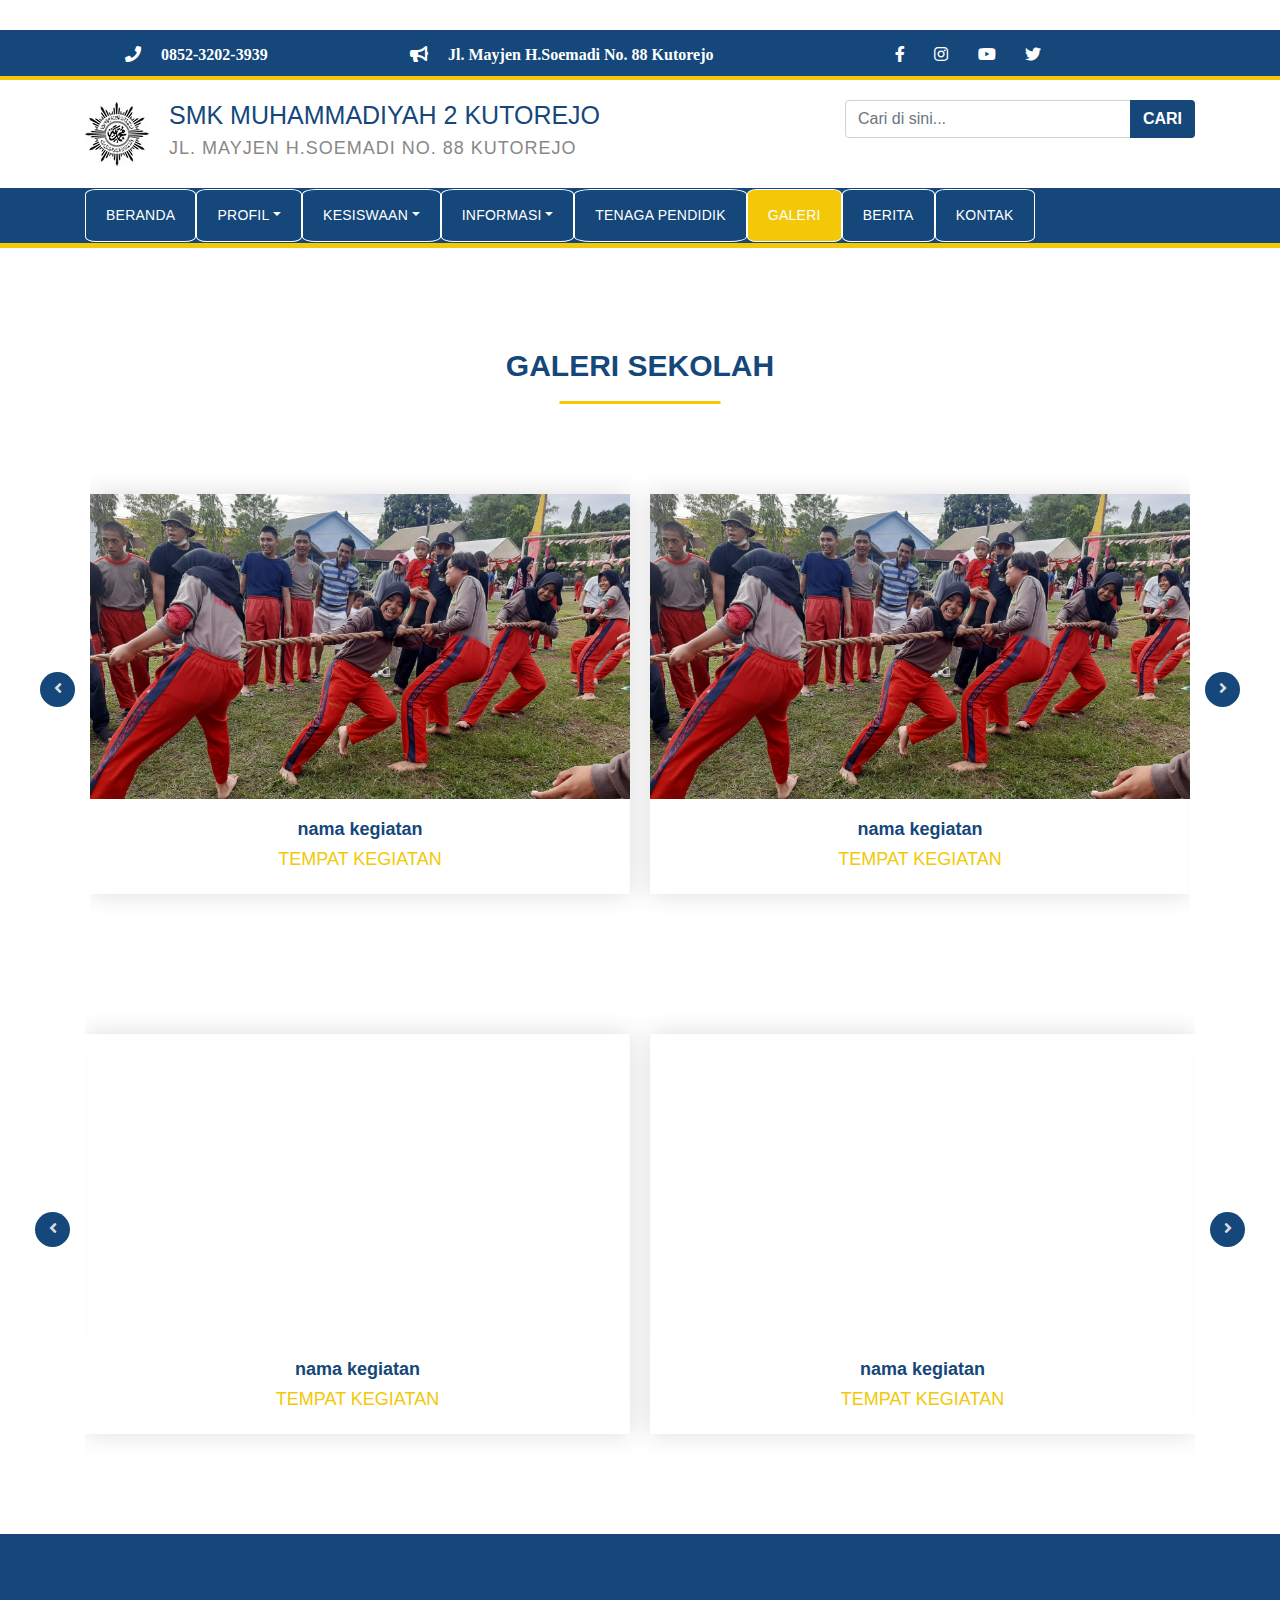
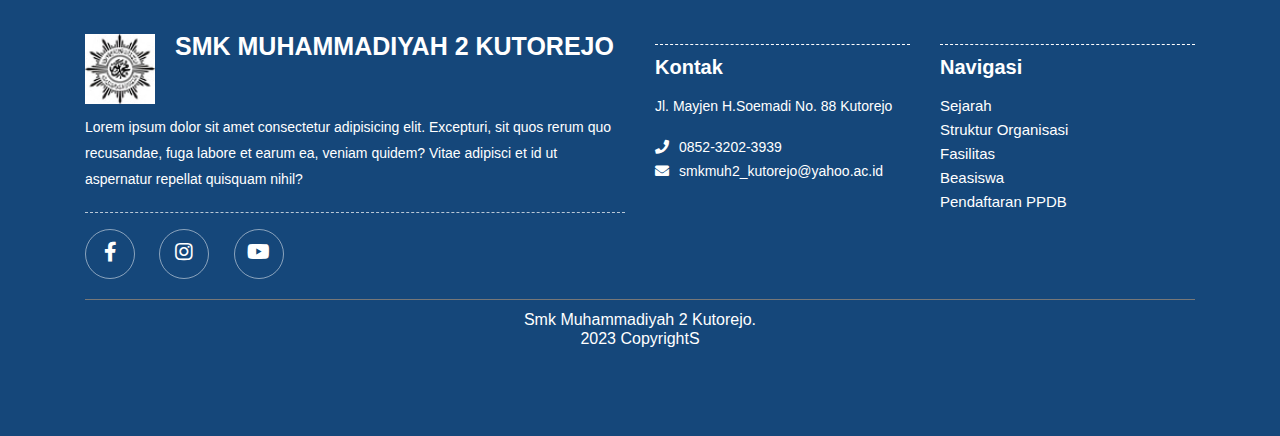
<file: galeri.html>
<!DOCTYPE html>
<html lang="id">
  <head>
    <meta charset="UTF-8" />
    <meta name="viewport" content="width=device-width, initial-scale=1.0" />
    <title>SMK Muhammadiyah 2 Kutorejo</title>
    <link rel="stylesheet" type="text/javascript" href="assets/js/bootstrap.bundle.min.js">
    <link rel="stylesheet" href="assets/css/bootstrap.min.css">
    <link rel="stylesheet" href="assets/css/owl.carousel.min.css">
    <link rel="stylesheet" href="assets/fontawesome/css/all.min.css">
    <link rel="stylesheet" href="assets/js/jquery-3.3.1.slim.min.js">
    <link rel="stylesheet" href="assets/css/style.css">
  <body>
      
    <!-- section topbar -->
  	<section id="topbar">
      <div class="container">
        <div class="row">
          <div class="col-lg-3 col-2" >
            <ul class="top-contact">
              <li>
                <i onclick="telp()" class="fas fa-phone"><a id="a-hapus" href="">0852-3202-3939</a></i>
              </li>
            </ul>
          </div>
          <div class="col-lg-5 col-2" >
            <ul class="top-contact">
              <li>
                <i onclick="alamat()" class="fas fa-bullhorn"><a id="a-hapus" href="">Jl. Mayjen H.Soemadi No. 88 Kutorejo</a></i>
              </li>
            </ul>
          </div>
          <div class="col-lg-4 col-8">
            <ul class="sosmed">
              <li>
                <a href=""><i class="fab fa-facebook-f"></i></a>
                <a href=""><i class="fab fa-instagram"></i></a>
                <a href=""><i class="fab fa-youtube"></i></a>
                <a href=""><i class="fab fa-twitter"></i></a>
              </li>
            </ul>
          </div>
        </div>
      </div>
    </section>

    <!-- header -->
    <header>
      <div class="container">
        <div class="row">
          <div class="col-md-8">
            <div class="brand">
              <img src="assets/img/logo.jpg" alt="">
              <div class="brand-name">
                <h1>SMK Muhammadiyah 2 Kutorejo</h1>
                <h3>Jl. Mayjen H.Soemadi No. 88 Kutorejo</h3>
              </div>
            </div>
          </div>
          <div class="col-md-4 pembungkus-searchbox">
            <div class="searchbox">
              <form method="get">
                <div class="input-group">
                  <input class="form-control" aria-label="Tombol Cari" name="cari" placeholder="Cari di sini..." aria-describedby="tombol-cari" type="text">
                  <div class="input-group-append">
                    <button class="btn btn-utama" id="tombol-cari">Cari</button>
                  </div>
                </div>
              </form>
            </div>
          </div>
        </div>
      </div>
    </header>

    <!-- navbar -->
    <nav class="navbar navbar-expand-lg navbar-dark bg-biru ">
      <div class="container">
        <button class="navbar-toggler" data-target="#my-nav" data-toggle="collapse" aria-controls="my-nav" aria-expanded="false" aria-label="Toggle navigation">
          <span class="navbar-toggler-icon"></span>
        </button>
        <div id="my-nav" class="collapse navbar-collapse" >
          <ul class="navbar-nav mr-auto">
            <li class="nav-item ">
              <a href="index.html" class="nav-link">Beranda<span class="sr-only">(curent)</span></a>
            </li>
            <li class="nav-item dropdown">
              <a href="#" class="nav-link dropdown-toggle" data-toggle="dropdown" aria-haspopup="true" aria-expanded="false" role="button">Profil</a>
              <div class="dropdown-menu" >
                <a href="profil.html" class="dropdown-item">Sejarah</a>
                <a href="profil.html" class="dropdown-item">Struktur Organisasi</a>
                <a href="profil.html" class="dropdown-item">Fasilitas</a>
              </div>
            </li>  
            <li class="nav-item dropdown">
              <a href="#" class="nav-link dropdown-toggle" data-toggle="dropdown" aria-haspopup="true" aria-expanded="false" role="button">Kesiswaan</a>
              <div class="dropdown-menu" >
                <a href="kesiswaan.html" class="dropdown-item">Prestasi Siswa</a>
                <a href="kesiswaan.html" class="dropdown-item">Ekstakurikuler</a>
                <a href="kesiswaan.html" class="dropdown-item">Osis</a>
              </div>
            </li>
            <li class="nav-item dropdown">
              <a href="#" class="nav-link dropdown-toggle" data-toggle="dropdown" aria-haspopup="true" aria-expanded="false" role="button">Informasi</a>
              <div class="dropdown-menu" >
                <a href="informasi.html" class="dropdown-item">Pendaftaran</a>
                <a href="informasi.html" class="dropdown-item">Beasiswa</a>
                <a href="informasi.html" class="dropdown-item">Kelulusan</a>
              </div>
            </li>
            <li class="nav-item">
              <a href="pendidik.html" class="nav-link">Tenaga Pendidik</a>
            </li>
            <li class="nav-item active">
              <a href="galeri.html" class="nav-link">Galeri</a>
            </li>
            <li class="nav-item">
              <a href="berita.html" class="nav-link">Berita</a>
            </li>
            <li class="nav-item">
              <a href="kontak.html" class="nav-link">Kontak</a>
            </li>
          </ul>
        </div>
      </div>
     </nav> 
     
      

     
     <!-- section galeri foto -->
     <section id="galeri-foto">
       <div class="container">
         <div class="section-title">
          <h2>Galeri Sekolah</h2>
        </div>
        <div class="section-body">
          <div id="slider-tools-3"></div>
          <div class="owl-carousel" id="galeri-foto-slider">
            <!-- list tenaga pendidik -->
            <div class="section-item-slider">
              <img class="foto-dokumentasi" src="assets/img/kegiatan1.jpg" alt="">
              <div class="section-item-caption">
                <h5>nama kegiatan</h5>
                <h6>tempat kegiatan</h6>
              </div>
            </div>
            <div class="section-item-slider">
              <img class="foto-dokumentasi" src="assets/img/kegiatan1.jpg" alt="">
              <div class="section-item-caption">
                <h5>nama kegiatan</h5>
                <h6>tempat kegiatan</h6>
              </div>
            </div>
            <div class="section-item-slider">
              <img class="foto-dokumentasi" src="assets/img/kegiatan1.jpg" alt="">
              <div class="section-item-caption">
                <h5>nama kegiatan</h5>
                <h6>tempat kegiatan</h6>
              </div>
            </div>
           </div>
          <!-- =============== -->
        </div>
        
      </div>
     </section>

     <!-- section galeri video -->
     <section id="galeri-video">
      <div class="container">
        <div class="section-body">
          <div id="slider-tools-4"></div>
          <div class="owl-carousel" id="galeri-video-slider">
            <!-- list video dokumentasi -->
            <div class="section-item-slider">
              <div class="video-wrapper video-galeri">
                <iframe width="560" height="315" src="https://www.youtube.com/embed/smizXa_eqPA" title="YouTube video player" frameborder="0" allow="accelerometer; clipboard-write; encrypted-media; gyroscope; picture-in-picture; web-share" allowfullscreen></iframe>
              </div>
              <div class="section-item-caption">
                <h5>nama kegiatan</h5>
                <h6>tempat kegiatan</h6>
              </div>
            </div>
            <div class="section-item-slider">
              <div class="video-wrapper video-galeri">
                <iframe width="560" height="315" src="https://www.youtube.com/embed/smizXa_eqPA" title="YouTube video player" frameborder="0" allow="accelerometer; clipboard-write; encrypted-media; gyroscope; picture-in-picture; web-share" allowfullscreen></iframe>
              </div>
              <div class="section-item-caption">
                <h5>nama kegiatan</h5>
                <h6>tempat kegiatan</h6>
              </div>
            </div>
            <div class="section-item-slider">
              <div class="video-wrapper video-galeri">
                <iframe width="560" height="315" src="https://www.youtube.com/embed/smizXa_eqPA" title="YouTube video player" frameborder="0" allow="accelerometer; clipboard-write; encrypted-media; gyroscope; picture-in-picture; web-share" allowfullscreen></iframe>
              </div>
              <div class="section-item-caption">
                <h5>nama kegiatan</h5>
                <h6>tempat kegiatan</h6>
              </div>
            </div>
           </div>
          <!-- =============== -->
        </div>
      </div>
     </section>


    <!-- foooter -->
    <footer>
      <div class="container">
        <div class="row">
          <div class="col-md-6">
            <div class="footer-col">
              <div class="brand">
                <img src="assets/img/logo.jpg" alt="">
                <h1>SMK Muhammadiyah 2 Kutorejo</h1>
              </div>
              <P class="tentang">Lorem ipsum dolor sit amet consectetur adipisicing elit. Excepturi, sit quos rerum quo recusandae, fuga labore et earum ea, veniam quidem? Vitae adipisci et id ut aspernatur repellat quisquam nihil?</P>
              <ul class="medsos">
                <li><a href=""><i class="fab fa-facebook-f"></i></a></li>
                <li><a href=""><i class="fab fa-instagram"></i></a></li>
                <li><a href=""><i class="fab fa-youtube"></i></a></li>
              </ul>
            </div>
          </div>
          <div class="col-md-3">
            <div class="footer-col">
              <h2>Kontak</h2>
              <p class="alamat">Jl. Mayjen H.Soemadi No. 88 Kutorejo</p>
              <ul class="kontak">
                <li><i class="fas fa-phone"></i>0852-3202-3939</li>
                <li><i class="fas fa-envelope"></i>smkmuh2_kutorejo@yahoo.ac.id</li>
              </ul>
            </div>
          </div>
          <div class="col-md-3">
            <div class="footer-col">
              <h2>Navigasi</h2>
              <ul class="footer-nav">
                <li><a href="">Sejarah</a></li>
                <li><a href="">Struktur Organisasi</a></li>
                <li><a href="">Fasilitas</a></li>
                <li><a href="">Beasiswa</a></li>
                <li><a href="">Pendaftaran PPDB</a></li>
              </ul>
            </div>
          </div>
        </div>
        <div class="footer-copyright">
          <h6>Smk Muhammadiyah 2 Kutorejo.<br> 2023 CopyrightS</h6>
        </div>
      </div>
    </footer>

      <script src="assets/js/jquery-3.3.1.slim.min.js"></script>
      <script src="assets/js/bootstrap.min.js"></script>
      <script src="assets/js/owl.carousel.min.js"></script>
      <script src="assets/js/main.js"></script>
  </body>
</html>
</file>
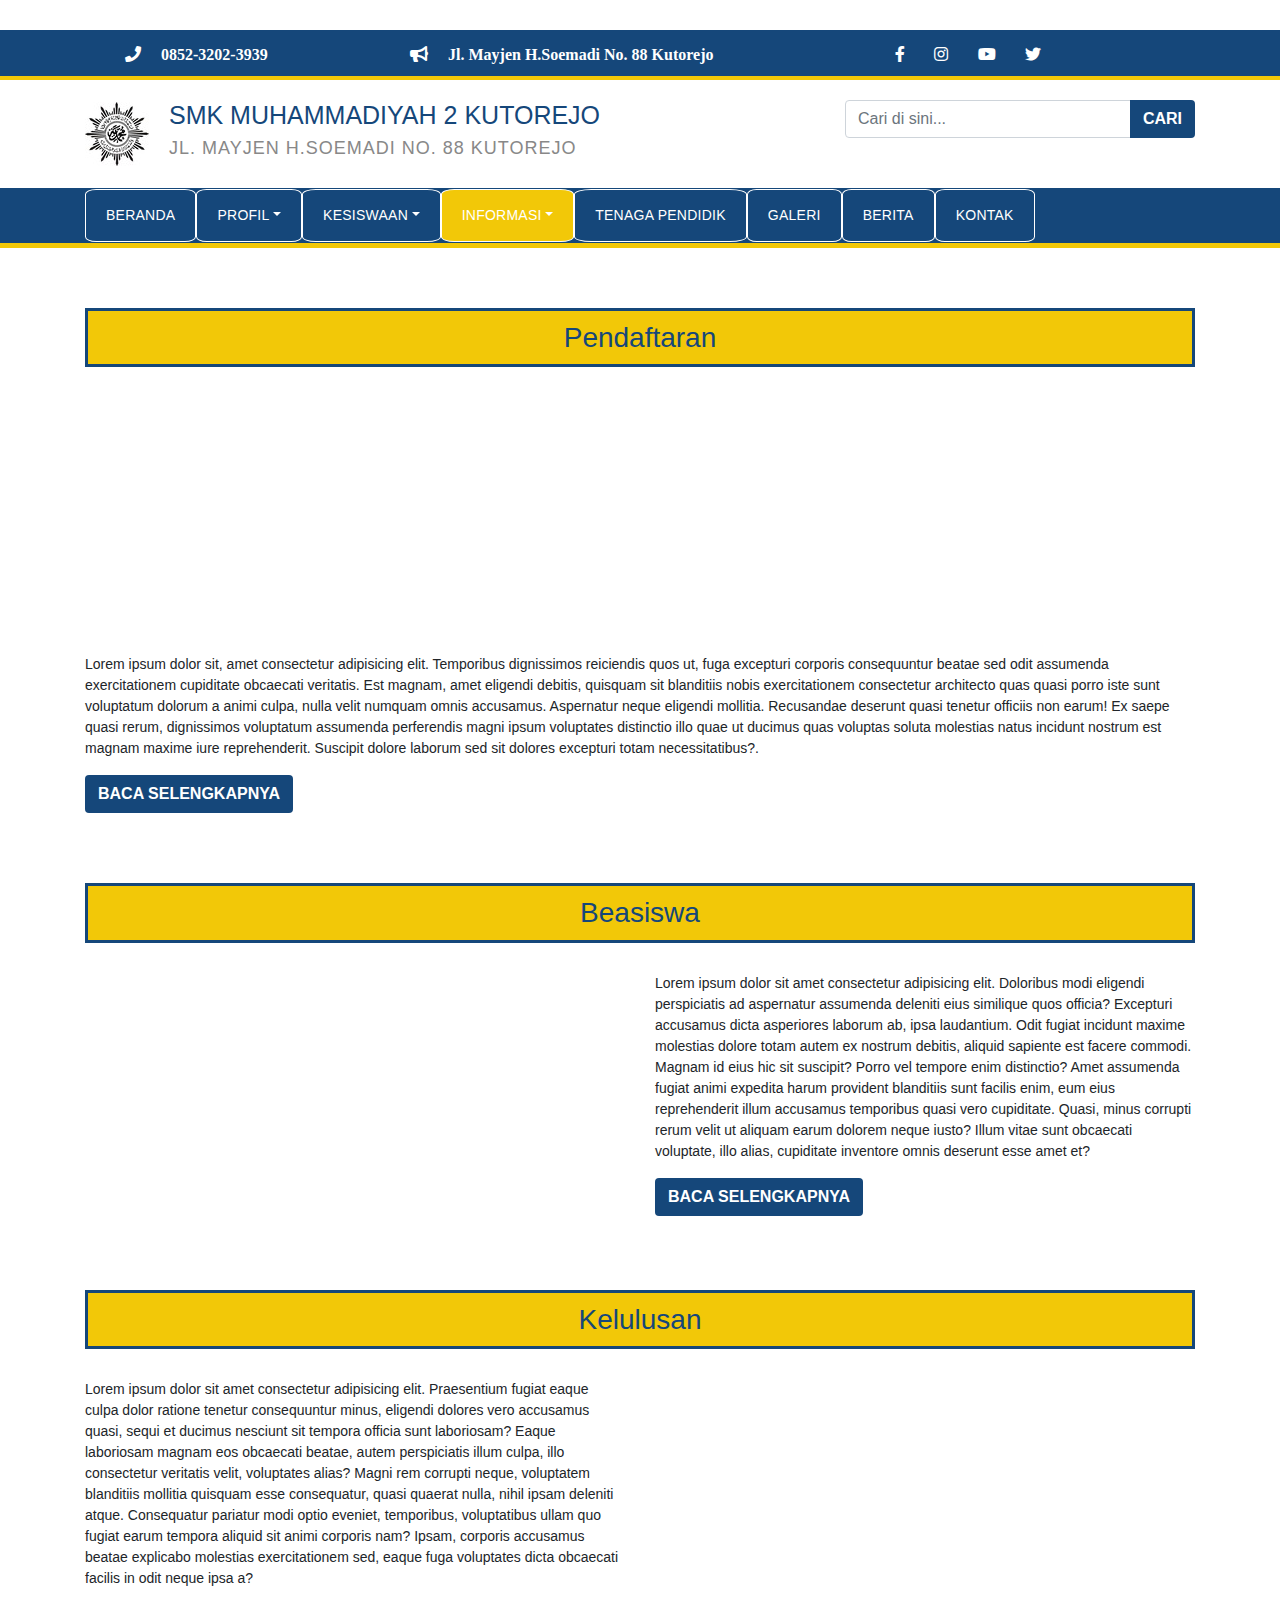
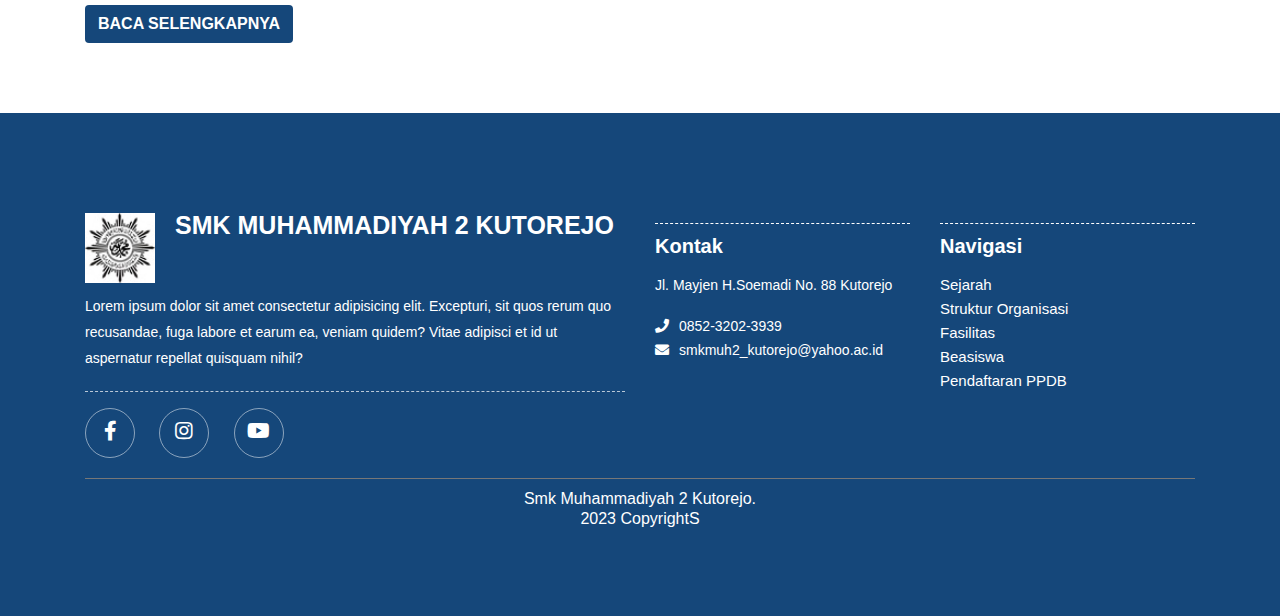
<file: informasi.html>
<!DOCTYPE html>
<html lang="id">
  <head>
    <meta charset="UTF-8" />
    <meta name="viewport" content="width=device-width, initial-scale=1.0" />
    <title>SMK Muhammadiyah 2 Kutorejo</title>
    <link rel="stylesheet" type="text/javascript" href="assets/js/bootstrap.bundle.min.js">
    <link rel="stylesheet" href="assets/css/bootstrap.min.css">
    <link rel="stylesheet" href="assets/css/owl.carousel.min.css">
    <link rel="stylesheet" href="assets/fontawesome/css/all.min.css">
    <link rel="stylesheet" href="assets/js/jquery-3.3.1.slim.min.js">
    <link rel="stylesheet" href="assets/css/style.css">
  <body>
      
    <!-- section topbar -->
  	<section id="topbar">
      <div class="container">
        <div class="row">
          <div class="col-lg-3 col-2" >
            <ul class="top-contact">
              <li>
                <i onclick="telp()" class="fas fa-phone"><a id="a-hapus" href="">0852-3202-3939</a></i>
              </li>
            </ul>
          </div>
          <div class="col-lg-5 col-2" >
            <ul class="top-contact">
              <li>
                <i onclick="alamat()" class="fas fa-bullhorn"><a id="a-hapus" href="">Jl. Mayjen H.Soemadi No. 88 Kutorejo</a></i>
              </li>
            </ul>
          </div>
          <div class="col-lg-4 col-8">
            <ul class="sosmed">
              <li>
                <a href=""><i class="fab fa-facebook-f"></i></a>
                <a href=""><i class="fab fa-instagram"></i></a>
                <a href=""><i class="fab fa-youtube"></i></a>
                <a href=""><i class="fab fa-twitter"></i></a>
              </li>
            </ul>
          </div>
        </div>
      </div>
    </section>

    <!-- header -->
    <header>
      <div class="container">
        <div class="row">
          <div class="col-md-8">
            <div class="brand">
              <img src="assets/img/logo.jpg" alt="">
              <div class="brand-name">
                <h1>SMK Muhammadiyah 2 Kutorejo</h1>
                <h3>Jl. Mayjen H.Soemadi No. 88 Kutorejo</h3>
              </div>
            </div>
          </div>
          <div class="col-md-4 pembungkus-searchbox">
            <div class="searchbox">
              <form method="get">
                <div class="input-group">
                  <input class="form-control" aria-label="Tombol Cari" name="cari" placeholder="Cari di sini..." aria-describedby="tombol-cari" type="text">
                  <div class="input-group-append">
                    <button class="btn btn-utama" id="tombol-cari">Cari</button>
                  </div>
                </div>
              </form>
            </div>
          </div>
        </div>
      </div>
    </header>

    <!-- navbar -->
    <nav class="navbar navbar-expand-lg navbar-dark bg-biru ">
      <div class="container">
        <button class="navbar-toggler" data-target="#my-nav" data-toggle="collapse" aria-controls="my-nav" aria-expanded="false" aria-label="Toggle navigation">
          <span class="navbar-toggler-icon"></span>
        </button>
        <div id="my-nav" class="collapse navbar-collapse" >
          <ul class="navbar-nav mr-auto">
            <li class="nav-item">
              <a href="index.html" class="nav-link">Beranda<span class="sr-only">(curent)</span></a>
            </li>
            <li class="nav-item dropdown ">
              <a href="#" class="nav-link dropdown-toggle" data-toggle="dropdown" aria-haspopup="true" aria-expanded="false" role="button">Profil</a>
              <div class="dropdown-menu" >
                <a href="profil.html" class="dropdown-item">Sejarah</a>
                <a href="profil.html" class="dropdown-item">Struktur Organisasi</a>
                <a href="profil.html" class="dropdown-item">Fasilitas</a>
              </div>
            </li>  
            <li class="nav-item dropdown">
              <a href="#" class="nav-link dropdown-toggle" data-toggle="dropdown" aria-haspopup="true" aria-expanded="false" role="button">Kesiswaan</a>
              <div class="dropdown-menu" >
                <a href="kesiswaan.html" class="dropdown-item">Prestasi Siswa</a>
                <a href="kesiswaan.html" class="dropdown-item">Ekstakurikuler</a>
                <a href="kesiswaan.html" class="dropdown-item">Osis</a>
              </div>
            </li>
            <li class="nav-item dropdown active">
              <a href="#" class="nav-link dropdown-toggle" data-toggle="dropdown" aria-haspopup="true" aria-expanded="false" role="button">Informasi</a>
              <div class="dropdown-menu" >
                <a href="informasi.html" class="dropdown-item">Pendaftaran</a>
                <a href="informasi.html" class="dropdown-item">Beasiswa</a>
                <a href="informasi.html" class="dropdown-item">Kelulusan</a>
              </div>
            </li>
            <li class="nav-item">
              <a href="pendidik.html" class="nav-link">Tenaga Pendidik</a>
            </li>
            <li class="nav-item">
              <a href="galeri.html" class="nav-link">Galeri</a>
            </li>
            <li class="nav-item">
              <a href="berita.html" class="nav-link">Berita</a>
            </li>
            <li class="nav-item">
              <a href="kontak.html" class="nav-link">Kontak</a>
            </li>
          </ul>
        </div>
      </div>
     </nav> 
     
      

     <!-- section pendaftaran -->
     <section id="sambutan">
      <div class="container">
        <h2 class="border-judul-informasi">Pendaftaran</h2>
        <div class="row">
          <div class="col">
            <div class="video-wrapper">
              <iframe width="560" height="315" src="https://www.youtube.com/embed/smizXa_eqPA" title="YouTube video player" frameborder="0" allow="accelerometer; clipboard-write; encrypted-media; gyroscope; picture-in-picture; web-share"></iframe>
            </div>
          </div>
        </div>
        <div class="row">
          <div class="col">
            <p>Lorem ipsum dolor sit, amet consectetur adipisicing elit. Temporibus dignissimos reiciendis quos ut, fuga excepturi corporis consequuntur beatae sed odit assumenda exercitationem cupiditate obcaecati veritatis. Est magnam, amet eligendi debitis, quisquam sit blanditiis nobis exercitationem consectetur architecto quas quasi porro iste sunt voluptatum dolorum a animi culpa, nulla velit numquam omnis accusamus. Aspernatur neque eligendi mollitia. Recusandae deserunt quasi tenetur officiis non earum! Ex saepe quasi rerum, dignissimos voluptatum assumenda perferendis magni ipsum voluptates distinctio illo quae ut ducimus quas voluptas soluta molestias natus incidunt nostrum est magnam maxime iure reprehenderit. Suscipit dolore laborum sed sit dolores excepturi totam necessitatibus?.</p>
          </div>
        </div>
        <div class="row">
          <div class="col">
            <a href="" class="btn btn-utama ">Baca Selengkapnya</a>
          </div>
        </div>
      </div>
     </section>

     <!-- section beasiswa -->
     <section id="sambutan">
      <div class="container">
        <h2 class="border-judul-informasi">Beasiswa</h2>
        <div class="row">
          <div class="col-md-6">
            <div class="video-wrapper">
              <iframe width="560" height="315" src="https://www.youtube.com/embed/smizXa_eqPA" title="YouTube video player" frameborder="0" allow="accelerometer; clipboard-write; encrypted-media; gyroscope; picture-in-picture; web-share"></iframe>
            </div>
          </div>
          <div class="col-md-6">
            <p>Lorem ipsum dolor sit amet consectetur adipisicing elit. Doloribus modi eligendi perspiciatis ad aspernatur assumenda deleniti eius similique quos officia? Excepturi accusamus dicta asperiores laborum ab, ipsa laudantium. Odit fugiat incidunt maxime molestias dolore totam autem ex nostrum debitis, aliquid sapiente est facere commodi. Magnam id eius hic sit suscipit? Porro vel tempore enim distinctio? Amet assumenda fugiat animi expedita harum provident blanditiis sunt facilis enim, eum eius reprehenderit illum accusamus temporibus quasi vero cupiditate. Quasi, minus corrupti rerum velit ut aliquam earum dolorem neque iusto? Illum vitae sunt obcaecati voluptate, illo alias, cupiditate inventore omnis deserunt esse amet et?</p>
            <a href="" class="btn btn-utama">Baca Selengkapnya</a>
          </div>
        </div>
      </div>
     </section>


     <!-- section kelulusan -->
     <section id="sambutan">
      <div class="container">
        <h2 class="border-judul-informasi">Kelulusan</h2>
        <div class="row">
          <div class="col-md-6">
            <p>Lorem ipsum dolor sit amet consectetur adipisicing elit. Praesentium fugiat eaque culpa dolor ratione tenetur consequuntur minus, eligendi dolores vero accusamus quasi, sequi et ducimus nesciunt sit tempora officia sunt laboriosam? Eaque laboriosam magnam eos obcaecati beatae, autem perspiciatis illum culpa, illo consectetur veritatis velit, voluptates alias? Magni rem corrupti neque, voluptatem blanditiis mollitia quisquam esse consequatur, quasi quaerat nulla, nihil ipsam deleniti atque. Consequatur pariatur modi optio eveniet, temporibus, voluptatibus ullam quo fugiat earum tempora aliquid sit animi corporis nam? Ipsam, corporis accusamus beatae explicabo molestias exercitationem sed, eaque fuga voluptates dicta obcaecati facilis in odit neque ipsa a?</p>
            <a href="" class="btn btn-utama">Baca Selengkapnya</a>
          </div>
          <div class="col-md-6">
            <div class="video-wrapper">
              <iframe width="560" height="315" src="https://www.youtube.com/embed/smizXa_eqPA" title="YouTube video player" frameborder="0" allow="accelerometer; clipboard-write; encrypted-media; gyroscope; picture-in-picture; web-share"></iframe>
            </div>
          </div>
        </div>
      </div>
     </section>





    <!-- foooter -->
    <footer>
      <div class="container">
        <div class="row">
          <div class="col-md-6">
            <div class="footer-col">
              <div class="brand">
                <img src="assets/img/logo.jpg" alt="">
                <h1>SMK Muhammadiyah 2 Kutorejo</h1>
              </div>
              <P class="tentang">Lorem ipsum dolor sit amet consectetur adipisicing elit. Excepturi, sit quos rerum quo recusandae, fuga labore et earum ea, veniam quidem? Vitae adipisci et id ut aspernatur repellat quisquam nihil?</P>
              <ul class="medsos">
                <li><a href=""><i class="fab fa-facebook-f"></i></a></li>
                <li><a href=""><i class="fab fa-instagram"></i></a></li>
                <li><a href=""><i class="fab fa-youtube"></i></a></li>
              </ul>
            </div>
          </div>
          <div class="col-md-3">
            <div class="footer-col">
              <h2>Kontak</h2>
              <p class="alamat">Jl. Mayjen H.Soemadi No. 88 Kutorejo</p>
              <ul class="kontak">
                <li><i class="fas fa-phone"></i>0852-3202-3939</li>
                <li><i class="fas fa-envelope"></i>smkmuh2_kutorejo@yahoo.ac.id</li>
              </ul>
            </div>
          </div>
          <div class="col-md-3">
            <div class="footer-col">
              <h2>Navigasi</h2>
              <ul class="footer-nav">
                <li><a href="">Sejarah</a></li>
                <li><a href="">Struktur Organisasi</a></li>
                <li><a href="">Fasilitas</a></li>
                <li><a href="">Beasiswa</a></li>
                <li><a href="">Pendaftaran PPDB</a></li>
              </ul>
            </div>
          </div>
        </div>
        <div class="footer-copyright">
          <h6>Smk Muhammadiyah 2 Kutorejo.<br> 2023 CopyrightS</h6>
        </div>
      </div>
    </footer>

      <script src="assets/js/jquery-3.3.1.slim.min.js"></script>
      <script src="assets/js/bootstrap.min.js"></script>
      <script src="assets/js/owl.carousel.min.js"></script>
      <script src="assets/js/main.js"></script>
  </body>
</html>
</file>
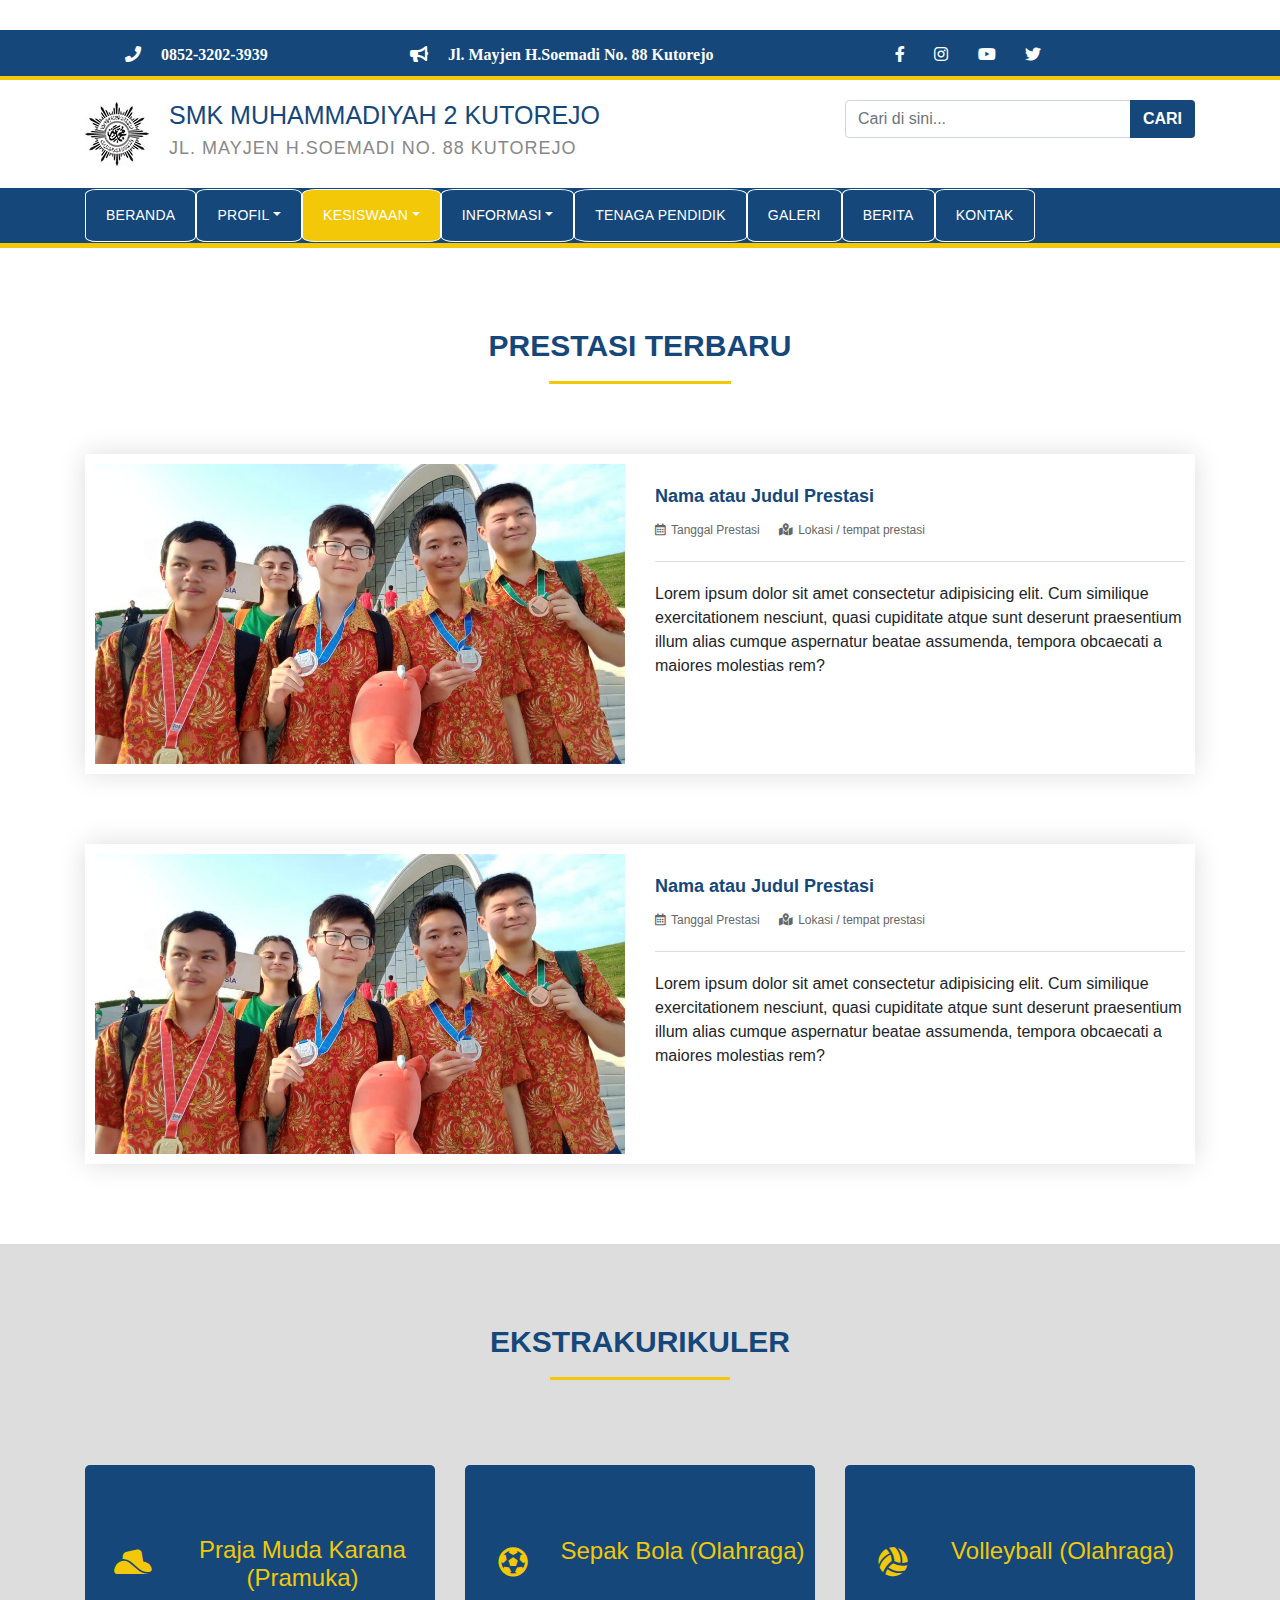
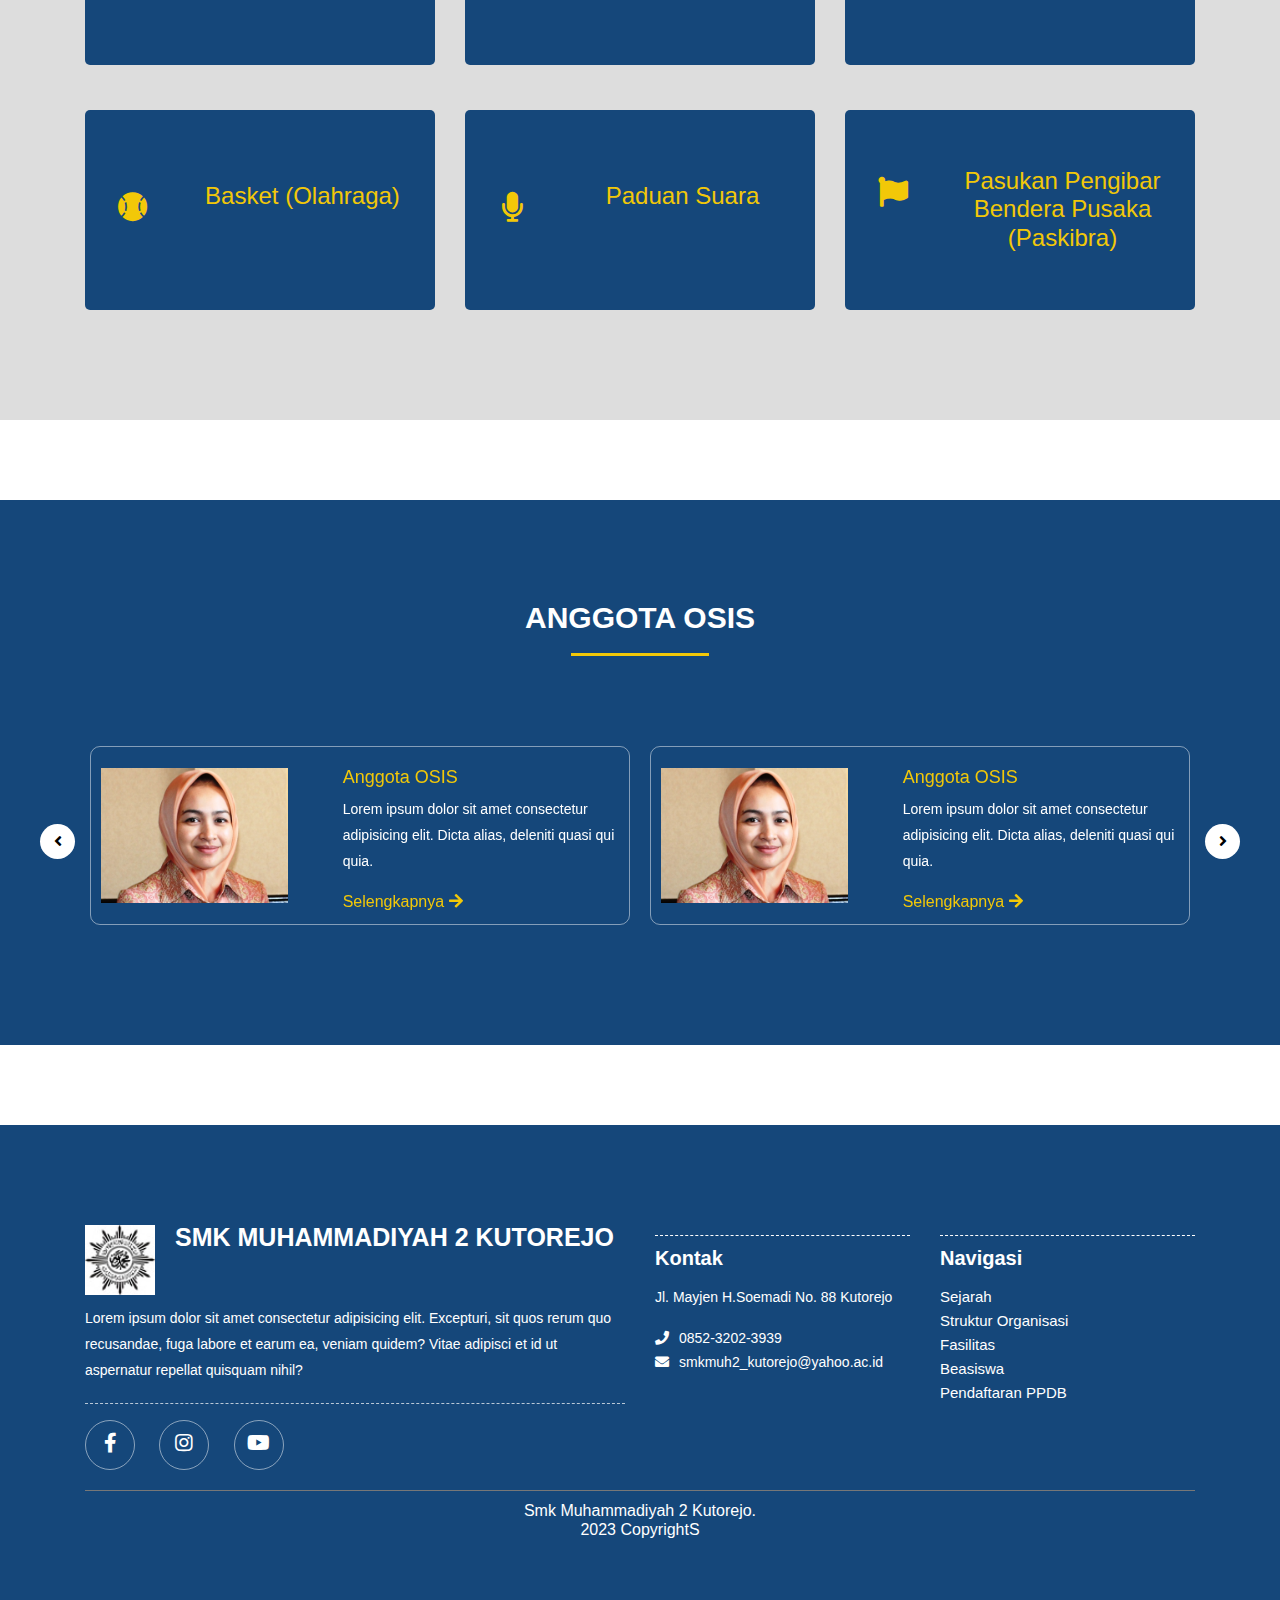
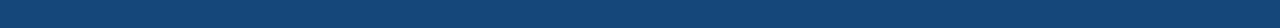
<file: kesiswaan.html>
<!DOCTYPE html>
<html lang="id">
  <head>
    <meta charset="UTF-8" />
    <meta name="viewport" content="width=device-width, initial-scale=1.0" />
    <title>SMK Muhammadiyah 2 Kutorejo</title>
    <link rel="stylesheet" type="text/javascript" href="assets/js/bootstrap.bundle.min.js">
    <link rel="stylesheet" href="assets/css/bootstrap.min.css">
    <link rel="stylesheet" href="assets/css/owl.carousel.min.css">
    <link rel="stylesheet" href="assets/fontawesome/css/all.min.css">
    <link rel="stylesheet" href="assets/js/jquery-3.3.1.slim.min.js">
    <link rel="stylesheet" href="assets/css/style.css">
  <body>
      
    <!-- section topbar -->
  	<section id="topbar">
      <div class="container">
        <div class="row">
          <div class="col-lg-3 col-2" >
            <ul class="top-contact">
              <li>
                <i onclick="telp()" class="fas fa-phone"><a id="a-hapus" href="">0852-3202-3939</a></i>
              </li>
            </ul>
          </div>
          <div class="col-lg-5 col-2" >
            <ul class="top-contact">
              <li>
                <i onclick="alamat()" class="fas fa-bullhorn"><a id="a-hapus" href="">Jl. Mayjen H.Soemadi No. 88 Kutorejo</a></i>
              </li>
            </ul>
          </div>
          <div class="col-lg-4 col-8">
            <ul class="sosmed">
              <li>
                <a href=""><i class="fab fa-facebook-f"></i></a>
                <a href=""><i class="fab fa-instagram"></i></a>
                <a href=""><i class="fab fa-youtube"></i></a>
                <a href=""><i class="fab fa-twitter"></i></a>
              </li>
            </ul>
          </div>
        </div>
      </div>
    </section>

    <!-- header -->
    <header>
      <div class="container">
        <div class="row">
          <div class="col-md-8">
            <div class="brand">
              <img src="assets/img/logo.jpg" alt="">
              <div class="brand-name">
                <h1>SMK Muhammadiyah 2 Kutorejo</h1>
                <h3>Jl. Mayjen H.Soemadi No. 88 Kutorejo</h3>
              </div>
            </div>
          </div>
          <div class="col-md-4 pembungkus-searchbox">
            <div class="searchbox">
              <form method="get">
                <div class="input-group">
                  <input class="form-control" aria-label="Tombol Cari" name="cari" placeholder="Cari di sini..." aria-describedby="tombol-cari" type="text">
                  <div class="input-group-append">
                    <button class="btn btn-utama" id="tombol-cari">Cari</button>
                  </div>
                </div>
              </form>
            </div>
          </div>
        </div>
      </div>
    </header>

    <!-- navbar -->
    <nav class="navbar navbar-expand-lg navbar-dark bg-biru ">
      <div class="container">
        <button class="navbar-toggler" data-target="#my-nav" data-toggle="collapse" aria-controls="my-nav" aria-expanded="false" aria-label="Toggle navigation">
          <span class="navbar-toggler-icon"></span>
        </button>
        <div id="my-nav" class="collapse navbar-collapse" >
          <ul class="navbar-nav mr-auto">
            <li class="nav-item">
              <a href="index.html" class="nav-link">Beranda<span class="sr-only">(curent)</span></a>
            </li>
            <li class="nav-item dropdown ">
              <a href="#" class="nav-link dropdown-toggle" data-toggle="dropdown" aria-haspopup="true" aria-expanded="false" role="button">Profil</a>
              <div class="dropdown-menu" >
                <a href="profil.html" class="dropdown-item">Sejarah</a>
                <a href="profil.html" class="dropdown-item">Struktur Organisasi</a>
                <a href="profil.html" class="dropdown-item">Fasilitas</a>
              </div>
            </li>  
            <li class="nav-item dropdown ">
              <li class="nav-item dropdown active">
              <a href="#" class="nav-link dropdown-toggle" data-toggle="dropdown" aria-haspopup="true" aria-expanded="false" role="button">Kesiswaan</a>
              <div class="dropdown-menu" >
                <a href="kesiswaan.html" class="dropdown-item">Prestasi Siswa</a>
                <a href="kesiswaan.html" class="dropdown-item">Ekstakurikuler</a>
                <a href="kesiswaan.html" class="dropdown-item">Osis</a>
              </div>
            </li>
            <li class="nav-item dropdown ">
              <a href="#" class="nav-link dropdown-toggle" data-toggle="dropdown" aria-haspopup="true" aria-expanded="false" role="button">Informasi</a>
              <div class="dropdown-menu" >
                <a href="informasi.html" class="dropdown-item">Pendaftaran</a>
                <a href="informasi.html" class="dropdown-item">Beasiswa</a>
                <a href="informasi.html" class="dropdown-item">Kelulusan</a>
              </div>
            </li>
            <li class="nav-item">
              <a href="pendidik.html" class="nav-link">Tenaga Pendidik</a>
            </li>
            <li class="nav-item">
              <a href="galeri.html" class="nav-link">Galeri</a>
            </li>
            <li class="nav-item">
              <a href="berita.html" class="nav-link">Berita</a>
            </li>
            <li class="nav-item">
              <a href="kontak.html" class="nav-link">Kontak</a>
            </li>
          </ul>
        </div>
      </div>
     </nav> 
     
      

     <!-- section prestasi -->
     <section id="prestasi">
        <div class="container">
          <div class="section-title">
            <h2>Prestasi Terbaru</h2>
          </div>
          <!-- list prestasi -->
          <div class="section-item">
            <div class="row">
              <div class="col-md-6">
                <img class="section-item-thumbnail" src="assets/img/juara-olimpiade.jpeg" alt="">
              </div>
              <div class="col-md-6 col-item-kanan">
                <div class="section-item-title">
                  <h3>Nama atau Judul Prestasi</h3>
                  <div class="section-item-meta">
                    <span><i class="far fa-calendar-alt"></i>Tanggal Prestasi</span>
                    <span><i class="fas fa-map-marked-alt"></i>Lokasi / tempat prestasi </span>
                  </div>
                </div>
                <div class="section-item-body">
                  <p>Lorem ipsum dolor sit amet consectetur adipisicing elit. Cum similique exercitationem nesciunt, quasi cupiditate atque sunt deserunt praesentium illum alias cumque aspernatur beatae assumenda, tempora obcaecati a maiores molestias rem?</p>
                </div>
              </div>
            </div>
          </div>
          <div class="section-item">
            <div class="row">
              <div class="col-md-6">
                <img class="section-item-thumbnail" src="assets/img/juara-olimpiade.jpeg" alt="">
              </div>
              <div class="col-md-6 col-item-kanan">
                <div class="section-item-title">
                  <h3>Nama atau Judul Prestasi</h3>
                  <div class="section-item-meta">
                    <span><i class="far fa-calendar-alt"></i>Tanggal Prestasi</span>
                    <span><i class="fas fa-map-marked-alt"></i>Lokasi / tempat prestasi </span>
                  </div>
                </div>
                <div class="section-item-body">
                  <p>Lorem ipsum dolor sit amet consectetur adipisicing elit. Cum similique exercitationem nesciunt, quasi cupiditate atque sunt deserunt praesentium illum alias cumque aspernatur beatae assumenda, tempora obcaecati a maiores molestias rem?</p>
                </div>
              </div>
            </div>
          </div>
          <!--==============-->
        </div>
     </section>


     <!-- section ektrakurikuler -->
     <section id="ekstra">
      <div class="container">
        <div class="section-title">
          <h2>Ekstrakurikuler</h2>
        </div>
        <!-- list ekstrakurikuler -->
        <div class="section-body">
          <div class="row">
            <div class="col-md-4">
              <div class="section-body-item">
                <div class="row row-2">
                  <div class="col-md-3">
                    <i class="fa fa-hat-cowboy-side"></i>
                  </div>
                  <div class="col-md-9">
                    <h4>Praja Muda Karana (Pramuka)</h4>
                  </div>
                </div>
              </div>
            </div>
            <div class="col-md-4">
              <div class="section-body-item">
                <div class="row row-2">
                  <div class="col-md-3">
                    <i class="fa fa-futbol"></i>
                  </div>
                  <div class="col-md-9">
                    <h4>Sepak Bola (Olahraga)</h4>
                  </div>
                </div>
              </div>
            </div>
            <div class="col-md-4">
              <div class="section-body-item">
                <div class="row row-2">
                  <div class="col-md-3">
                    <i class="fa fa-volleyball-ball"></i>
                  </div>
                  <div class="col-md-9">
                    <h4>Volleyball (Olahraga)</h4>
                  </div>
                </div>
              </div>
            </div>
          </div>
        </div>

        <div class="section-body">
          <div class="row">
            <div class="col-md-4">
              <div class="section-body-item">
                <div class="row row-2">
                  <div class="col-md-3">
                    <i class="fa fa-baseball-ball"></i>
                  </div>
                  <div class="col-md-9">
                    <h4>Basket (Olahraga)</h4>
                  </div>
                </div>
              </div>
            </div>
            <div class="col-md-4">
              <div class="section-body-item">
                <div class="row row-2">
                  <div class="col-md-3">
                    <i class="fa fa-microphone"></i>
                  </div>
                  <div class="col-md-9">
                    <h4>Paduan Suara</h4>
                  </div>
                </div>
              </div>
            </div>
            <div class="col-md-4">
              <div class="section-body-item">
                <div class="row row-2">
                  <div class="col-md-3">
                    <i class="fa fa-flag"></i>
                  </div>
                  <div class="col-md-9">
                    <h4>Pasukan Pengibar Bendera Pusaka (Paskibra)</h4>
                  </div>
                </div>
              </div>
            </div>
          </div>
        </div>
        
        <!-- ================= -->
      </div>
     </section>



     <!-- section osis -->
     <section id="osis">
      <div class="container">
        <div class="section-title">
          <h2>Anggota OSIS</h2>
        </div>
        <div class="section-body">
          <div id="slider-tools-2"></div>
          <div class="owl-carousel" id="osis-slider">
            <!-- list foto osis -->
            <div class="section-item-slider">
              <div class="row">
                <div class="col-md-5">
                  <img class="foto-osis" src="assets/img/foto-guru-2.jpg" alt="">
                </div>
                <div class="col-md-7">
                  <div class="section-item-content">
                    <a href="">
                      <h3>Anggota OSIS</h3>
                    </a>
                    <p>Lorem ipsum dolor sit amet consectetur adipisicing elit. Dicta alias, deleniti quasi qui quia.</p>
                    <a href="" class="more">Selengkapnya <i class="fas fa-arrow-right"></i></a>
                  </div>
                </div>
              </div>
            </div>
            <div class="section-item-slider">
              <div class="row">
                <div class="col-md-5">
                  <img class="foto-osis" src="assets/img/foto-guru-2.jpg" alt="">
                </div>
                <div class="col-md-7">
                  <div class="section-item-content">
                    <a href="">
                      <h3>Anggota OSIS</h3>
                    </a>
                    <p>Lorem ipsum dolor sit amet consectetur adipisicing elit. Dicta alias, deleniti quasi qui quia.</p>
                    <a href="" class="more">Selengkapnya <i class="fas fa-arrow-right"></i></a>
                  </div>
                </div>
              </div>
            </div>
            <div class="section-item-slider">
              <div class="row">
                <div class="col-md-5">
                  <img class="foto-osis" src="assets/img/bu-susi-p.jpg" alt="">
                </div>
                <div class="col-md-7">
                  <div class="section-item-content">
                    <a href="">
                      <h3>Anggota OSIS</h3>
                    </a>
                    <p>Lorem ipsum dolor sit amet consectetur adipisicing elit. Dicta alias, deleniti quasi qui quia.</p>
                    <a href="" class="more">Selengkapnya <i class="fas fa-arrow-right"></i></a>
                  </div>
                </div>
              </div>
            </div>
            <!-- =============== -->
          </div>
        </div>
      </div>
     </section>


    <!-- foooter -->
    <footer>
      <div class="container">
        <div class="row">
          <div class="col-md-6">
            <div class="footer-col">
              <div class="brand">
                <img src="assets/img/logo.jpg" alt="">
                <h1>SMK Muhammadiyah 2 Kutorejo</h1>
              </div>
              <P class="tentang">Lorem ipsum dolor sit amet consectetur adipisicing elit. Excepturi, sit quos rerum quo recusandae, fuga labore et earum ea, veniam quidem? Vitae adipisci et id ut aspernatur repellat quisquam nihil?</P>
              <ul class="medsos">
                <li><a href=""><i class="fab fa-facebook-f"></i></a></li>
                <li><a href=""><i class="fab fa-instagram"></i></a></li>
                <li><a href=""><i class="fab fa-youtube"></i></a></li>
              </ul>
            </div>
          </div>
          <div class="col-md-3">
            <div class="footer-col">
              <h2>Kontak</h2>
              <p class="alamat">Jl. Mayjen H.Soemadi No. 88 Kutorejo</p>
              <ul class="kontak">
                <li><i class="fas fa-phone"></i>0852-3202-3939</li>
                <li><i class="fas fa-envelope"></i>smkmuh2_kutorejo@yahoo.ac.id</li>
              </ul>
            </div>
          </div>
          <div class="col-md-3">
            <div class="footer-col">
              <h2>Navigasi</h2>
              <ul class="footer-nav">
                <li><a href="">Sejarah</a></li>
                <li><a href="">Struktur Organisasi</a></li>
                <li><a href="">Fasilitas</a></li>
                <li><a href="">Beasiswa</a></li>
                <li><a href="">Pendaftaran PPDB</a></li>
              </ul>
            </div>
          </div>
        </div>
        <div class="footer-copyright">
          <h6>Smk Muhammadiyah 2 Kutorejo.<br> 2023 CopyrightS</h6>
        </div>
      </div>
    </footer>

      <script src="assets/js/jquery-3.3.1.slim.min.js"></script>
      <script src="assets/js/bootstrap.min.js"></script>
      <script src="assets/js/owl.carousel.min.js"></script>
      <script src="assets/js/main.js"></script>
  </body>
</html>
</file>
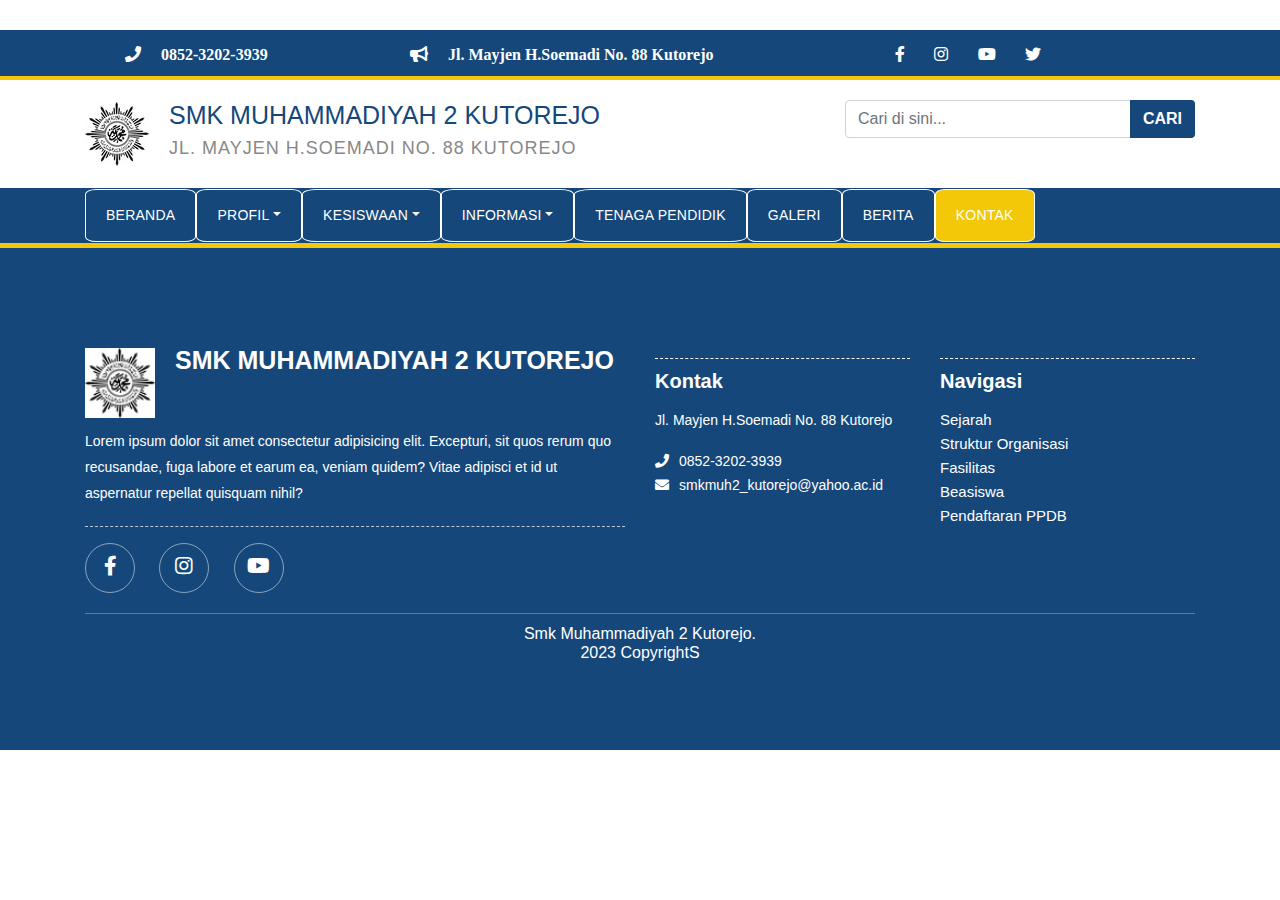
<file: kontak.html>
<!DOCTYPE html>
<html lang="id">
  <head>
    <meta charset="UTF-8" />
    <meta name="viewport" content="width=device-width, initial-scale=1.0" />
    <title>SMK Muhammadiyah 2 Kutorejo</title>
    <link rel="stylesheet" type="text/javascript" href="assets/js/bootstrap.bundle.min.js">
    <link rel="stylesheet" href="assets/css/bootstrap.min.css">
    <link rel="stylesheet" href="assets/css/owl.carousel.min.css">
    <link rel="stylesheet" href="assets/fontawesome/css/all.min.css">
    <link rel="stylesheet" href="assets/js/jquery-3.3.1.slim.min.js">
    <link rel="stylesheet" href="assets/css/style.css">
  <body>
      
    <!-- section topbar -->
  	<section id="topbar">
      <div class="container">
        <div class="row">
          <div class="col-lg-3 col-2" >
            <ul class="top-contact">
              <li>
                <i onclick="telp()" class="fas fa-phone"><a id="a-hapus" href="">0852-3202-3939</a></i>
              </li>
            </ul>
          </div>
          <div class="col-lg-5 col-2" >
            <ul class="top-contact">
              <li>
                <i onclick="alamat()" class="fas fa-bullhorn"><a id="a-hapus" href="">Jl. Mayjen H.Soemadi No. 88 Kutorejo</a></i>
              </li>
            </ul>
          </div>
          <div class="col-lg-4 col-8">
            <ul class="sosmed">
              <li>
                <a href=""><i class="fab fa-facebook-f"></i></a>
                <a href=""><i class="fab fa-instagram"></i></a>
                <a href=""><i class="fab fa-youtube"></i></a>
                <a href=""><i class="fab fa-twitter"></i></a>
              </li>
            </ul>
          </div>
        </div>
      </div>
    </section>

    <!-- header -->
    <header>
      <div class="container">
        <div class="row">
          <div class="col-md-8">
            <div class="brand">
              <img src="assets/img/logo.jpg" alt="">
              <div class="brand-name">
                <h1>SMK Muhammadiyah 2 Kutorejo</h1>
                <h3>Jl. Mayjen H.Soemadi No. 88 Kutorejo</h3>
              </div>
            </div>
          </div>
          <div class="col-md-4 pembungkus-searchbox">
            <div class="searchbox">
              <form method="get">
                <div class="input-group">
                  <input class="form-control" aria-label="Tombol Cari" name="cari" placeholder="Cari di sini..." aria-describedby="tombol-cari" type="text">
                  <div class="input-group-append">
                    <button class="btn btn-utama" id="tombol-cari">Cari</button>
                  </div>
                </div>
              </form>
            </div>
          </div>
        </div>
      </div>
    </header>

    <!-- navbar -->
    <nav class="navbar navbar-expand-lg navbar-dark bg-biru ">
      <div class="container">
        <button class="navbar-toggler" data-target="#my-nav" data-toggle="collapse" aria-controls="my-nav" aria-expanded="false" aria-label="Toggle navigation">
          <span class="navbar-toggler-icon"></span>
        </button>
        <div id="my-nav" class="collapse navbar-collapse" >
          <ul class="navbar-nav mr-auto">
            <li class="nav-item ">
              <a href="index.html" class="nav-link">Beranda<span class="sr-only">(curent)</span></a>
            </li>
            <li class="nav-item dropdown">
              <a href="#" class="nav-link dropdown-toggle" data-toggle="dropdown" aria-haspopup="true" aria-expanded="false" role="button">Profil</a>
              <div class="dropdown-menu" >
                <a href="profil.html" class="dropdown-item">Sejarah</a>
                <a href="profil.html" class="dropdown-item">Struktur Organisasi</a>
                <a href="profil.html" class="dropdown-item">Fasilitas</a>
              </div>
            </li>  
            <li class="nav-item dropdown">
              <a href="#" class="nav-link dropdown-toggle" data-toggle="dropdown" aria-haspopup="true" aria-expanded="false" role="button">Kesiswaan</a>
              <div class="dropdown-menu" >
                <a href="kesiswaan.html" class="dropdown-item">Prestasi Siswa</a>
                <a href="kesiswaan.html" class="dropdown-item">Ekstakurikuler</a>
                <a href="kesiswaan.html" class="dropdown-item">Osis</a>
              </div>
            </li>
            <li class="nav-item dropdown">
              <a href="#" class="nav-link dropdown-toggle" data-toggle="dropdown" aria-haspopup="true" aria-expanded="false" role="button">Informasi</a>
              <div class="dropdown-menu" >
                <a href="informasi.html" class="dropdown-item">Pendaftaran</a>
                <a href="informasi.html" class="dropdown-item">Beasiswa</a>
                <a href="informasi.html" class="dropdown-item">Kelulusan</a>
              </div>
            </li>
            <li class="nav-item">
              <a href="pendidik.html" class="nav-link">Tenaga Pendidik</a>
            </li>
            <li class="nav-item">
              <a href="galeri.html" class="nav-link">Galeri</a>
            </li>
            <li class="nav-item">
              <a href="berita.html" class="nav-link">Berita</a>
            </li>
            <li class="nav-item active">
              <a href="kontak.html" class="nav-link">Kontak</a>
            </li>
          </ul>
        </div>
      </div>
     </nav> 
     

    <!-- foooter -->
    <footer>
      <div class="container">
        <div class="row">
          <div class="col-md-6">
            <div class="footer-col">
              <div class="brand">
                <img src="assets/img/logo.jpg" alt="">
                <h1>SMK Muhammadiyah 2 Kutorejo</h1>
              </div>
              <P class="tentang">Lorem ipsum dolor sit amet consectetur adipisicing elit. Excepturi, sit quos rerum quo recusandae, fuga labore et earum ea, veniam quidem? Vitae adipisci et id ut aspernatur repellat quisquam nihil?</P>
              <ul class="medsos">
                <li><a href=""><i class="fab fa-facebook-f"></i></a></li>
                <li><a href=""><i class="fab fa-instagram"></i></a></li>
                <li><a href=""><i class="fab fa-youtube"></i></a></li>
              </ul>
            </div>
          </div>
          <div class="col-md-3">
            <div class="footer-col">
              <h2>Kontak</h2>
              <p class="alamat">Jl. Mayjen H.Soemadi No. 88 Kutorejo</p>
              <ul class="kontak">
                <li><i class="fas fa-phone"></i>0852-3202-3939</li>
                <li><i class="fas fa-envelope"></i>smkmuh2_kutorejo@yahoo.ac.id</li>
              </ul>
            </div>
          </div>
          <div class="col-md-3">
            <div class="footer-col">
              <h2>Navigasi</h2>
              <ul class="footer-nav">
                <li><a href="">Sejarah</a></li>
                <li><a href="">Struktur Organisasi</a></li>
                <li><a href="">Fasilitas</a></li>
                <li><a href="">Beasiswa</a></li>
                <li><a href="">Pendaftaran PPDB</a></li>
              </ul>
            </div>
          </div>
        </div>
        <div class="footer-copyright">
          <h6>Smk Muhammadiyah 2 Kutorejo.<br> 2023 CopyrightS</h6>
        </div>
      </div>
    </footer>

      <script src="assets/js/jquery-3.3.1.slim.min.js"></script>
      <script src="assets/js/bootstrap.min.js"></script>
      <script src="assets/js/owl.carousel.min.js"></script>
      <script src="assets/js/main.js"></script>
  </body>
</html>
</file>
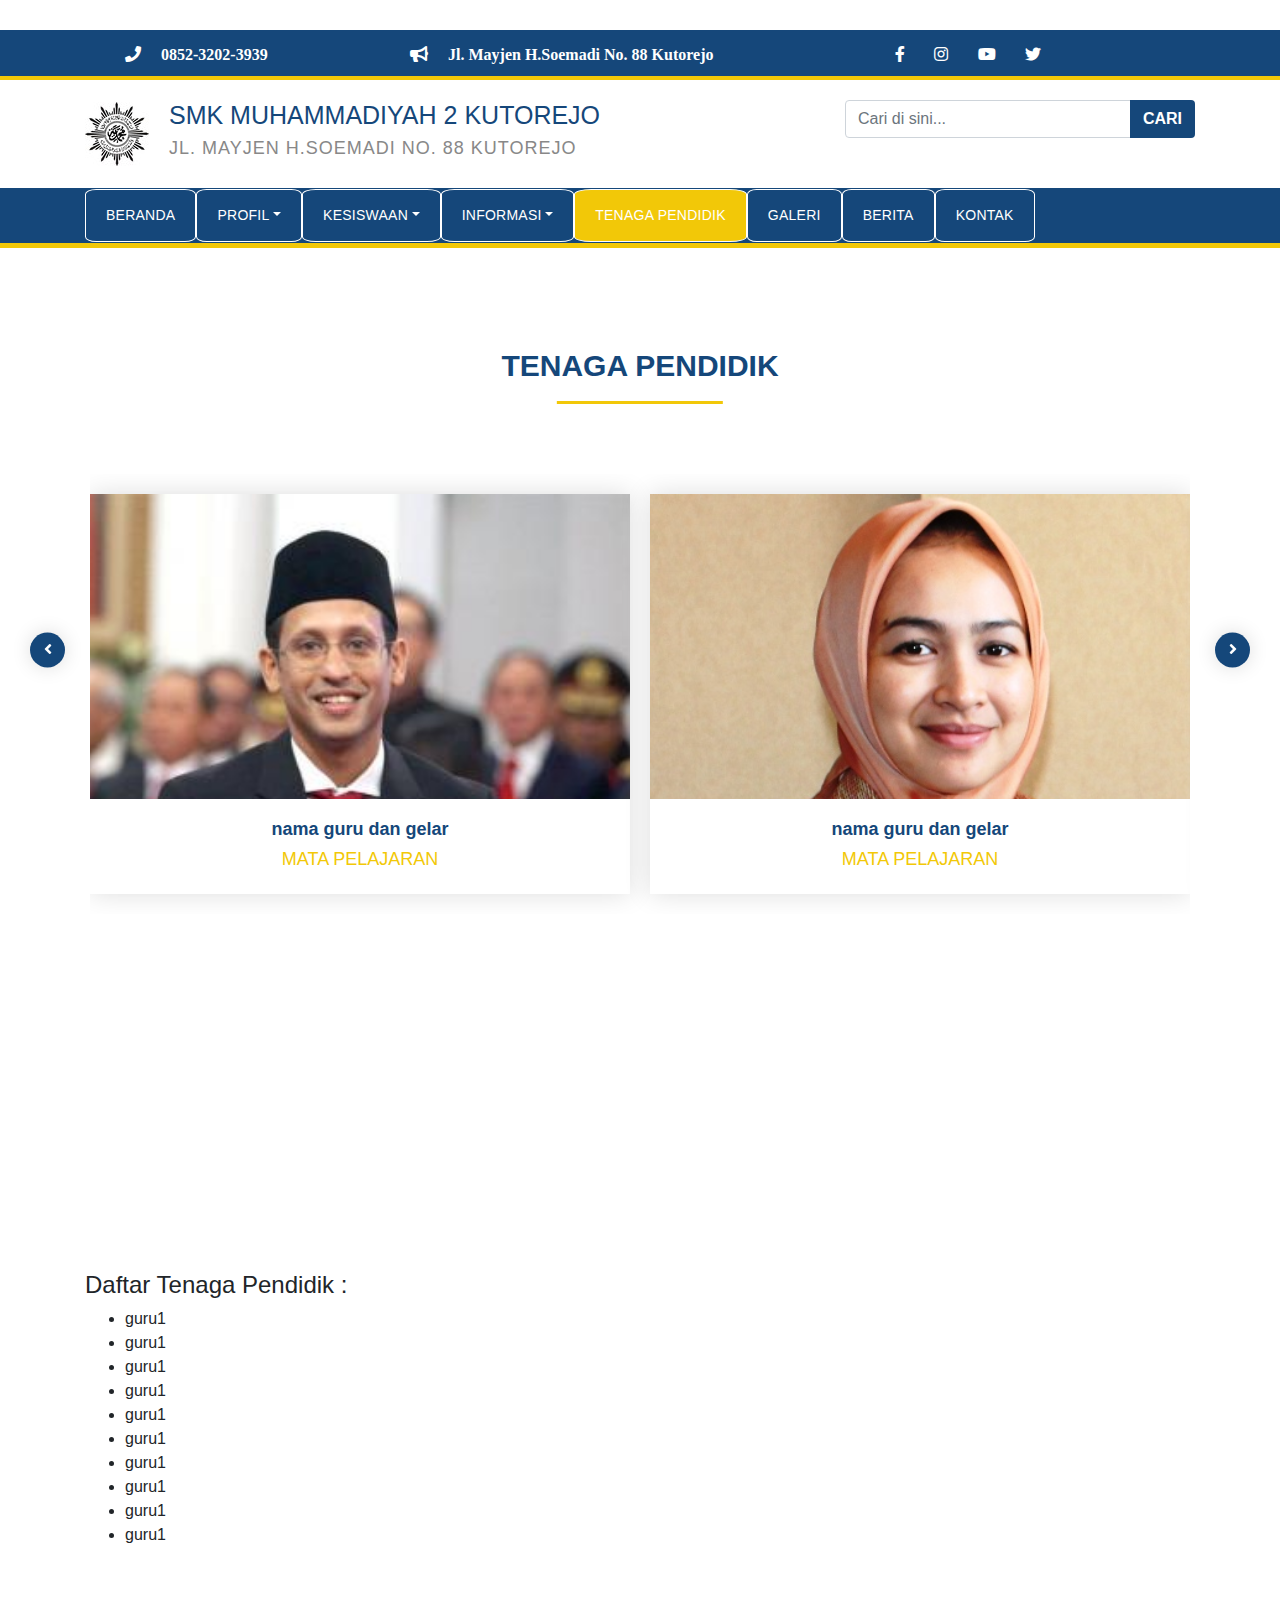
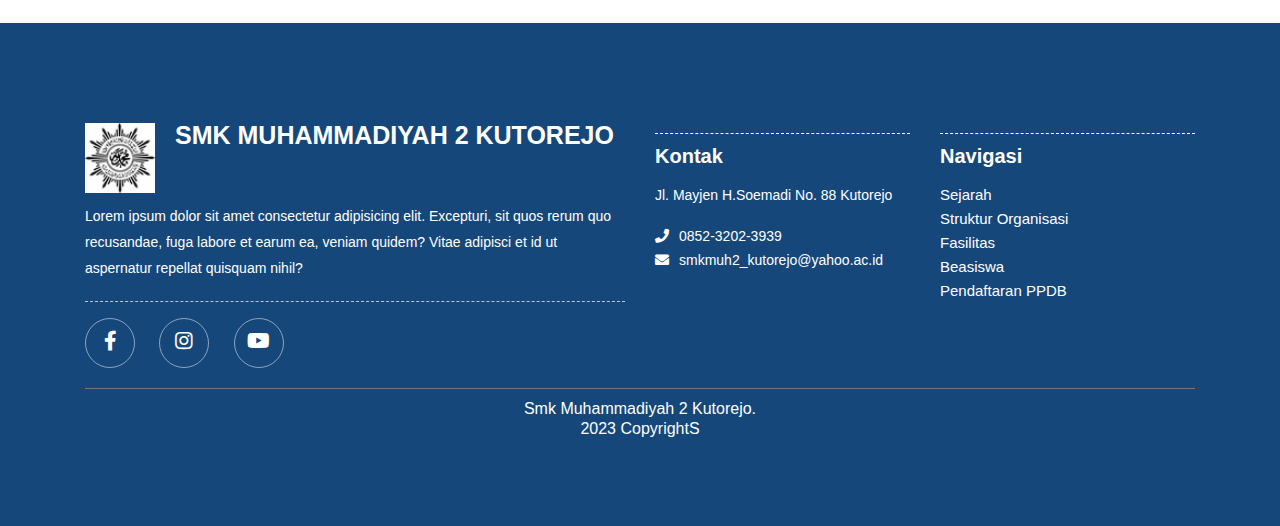
<file: pendidik.html>
<!DOCTYPE html>
<html lang="id">
  <head>
    <meta charset="UTF-8" />
    <meta name="viewport" content="width=device-width, initial-scale=1.0" />
    <title>SMK Muhammadiyah 2 Kutorejo</title>
    <link rel="stylesheet" type="text/javascript" href="assets/js/bootstrap.bundle.min.js">
    <link rel="stylesheet" href="assets/css/bootstrap.min.css">
    <link rel="stylesheet" href="assets/css/owl.carousel.min.css">
    <link rel="stylesheet" href="assets/fontawesome/css/all.min.css">
    <link rel="stylesheet" href="assets/js/jquery-3.3.1.slim.min.js">
    <link rel="stylesheet" href="assets/css/style.css">
  <body>
      
    <!-- section topbar -->
  	<section id="topbar">
      <div class="container">
        <div class="row">
          <div class="col-lg-3 col-2" >
            <ul class="top-contact">
              <li>
                <i onclick="telp()" class="fas fa-phone"><a id="a-hapus" href="">0852-3202-3939</a></i>
              </li>
            </ul>
          </div>
          <div class="col-lg-5 col-2" >
            <ul class="top-contact">
              <li>
                <i onclick="alamat()" class="fas fa-bullhorn"><a id="a-hapus" href="">Jl. Mayjen H.Soemadi No. 88 Kutorejo</a></i>
              </li>
            </ul>
          </div>
          <div class="col-lg-4 col-8">
            <ul class="sosmed">
              <li>
                <a href=""><i class="fab fa-facebook-f"></i></a>
                <a href=""><i class="fab fa-instagram"></i></a>
                <a href=""><i class="fab fa-youtube"></i></a>
                <a href=""><i class="fab fa-twitter"></i></a>
              </li>
            </ul>
          </div>
        </div>
      </div>
    </section>

    <!-- header -->
    <header>
      <div class="container">
        <div class="row">
          <div class="col-md-8">
            <div class="brand">
              <img src="assets/img/logo.jpg" alt="">
              <div class="brand-name">
                <h1>SMK Muhammadiyah 2 Kutorejo</h1>
                <h3>Jl. Mayjen H.Soemadi No. 88 Kutorejo</h3>
              </div>
            </div>
          </div>
          <div class="col-md-4 pembungkus-searchbox">
            <div class="searchbox">
              <form method="get">
                <div class="input-group">
                  <input class="form-control" aria-label="Tombol Cari" name="cari" placeholder="Cari di sini..." aria-describedby="tombol-cari" type="text">
                  <div class="input-group-append">
                    <button class="btn btn-utama" id="tombol-cari">Cari</button>
                  </div>
                </div>
              </form>
            </div>
          </div>
        </div>
      </div>
    </header>

    <!-- navbar -->
    <nav class="navbar navbar-expand-lg navbar-dark bg-biru ">
      <div class="container">
        <button class="navbar-toggler" data-target="#my-nav" data-toggle="collapse" aria-controls="my-nav" aria-expanded="false" aria-label="Toggle navigation">
          <span class="navbar-toggler-icon"></span>
        </button>
        <div id="my-nav" class="collapse navbar-collapse" >
          <ul class="navbar-nav mr-auto">
            <li class="nav-item ">
              <a href="index.html" class="nav-link">Beranda<span class="sr-only">(curent)</span></a>
            </li>
            <li class="nav-item dropdown">
              <a href="#" class="nav-link dropdown-toggle" data-toggle="dropdown" aria-haspopup="true" aria-expanded="false" role="button">Profil</a>
              <div class="dropdown-menu" >
                <a href="profil.html" class="dropdown-item">Sejarah</a>
                <a href="profil.html" class="dropdown-item">Struktur Organisasi</a>
                <a href="profil.html" class="dropdown-item">Fasilitas</a>
              </div>
            </li>  
            <li class="nav-item dropdown">
              <a href="#" class="nav-link dropdown-toggle" data-toggle="dropdown" aria-haspopup="true" aria-expanded="false" role="button">Kesiswaan</a>
              <div class="dropdown-menu" >
                <a href="kesiswaan.html" class="dropdown-item">Prestasi Siswa</a>
                <a href="kesiswaan.html" class="dropdown-item">Ekstakurikuler</a>
                <a href="kesiswaan.html" class="dropdown-item">Osis</a>
              </div>
            </li>
            <li class="nav-item dropdown">
              <a href="#" class="nav-link dropdown-toggle" data-toggle="dropdown" aria-haspopup="true" aria-expanded="false" role="button">Informasi</a>
              <div class="dropdown-menu" >
                <a href="informasi.html" class="dropdown-item">Pendaftaran</a>
                <a href="informasi.html" class="dropdown-item">Beasiswa</a>
                <a href="informasi.html" class="dropdown-item">Kelulusan</a>
              </div>
            </li>
            <li class="nav-item active">
              <a href="pendidik.html" class="nav-link">Tenaga Pendidik</a>
            </li>
            <li class="nav-item">
              <a href="galeri.html" class="nav-link">Galeri</a>
            </li>
            <li class="nav-item">
              <a href="berita.html" class="nav-link">Berita</a>
            </li>
            <li class="nav-item">
              <a href="kontak.html" class="nav-link">Kontak</a>
            </li>
          </ul>
        </div>
      </div>
     </nav> 
     
      

     <!-- section tenaga pendidik -->
     <section id="tenaga-pendidik">
      <div class="container">
        <div class="section-title">
          <h2>Tenaga Pendidik</h2>
        </div>
        <div class="section-body">
          <div id="slider-tools-1" ></div>
          <div class="owl-carousel" id="tenaga-pendidik-slider">
            <!-- list tenaga pendidik -->
            <div class="section-item-slider">
              <img class="foto-guru" src="assets/img/foto-guru-1.jpg" alt="">
              <div class="section-item-caption">
                <h5>nama guru dan gelar</h5>
                <h6>mata pelajaran</h6>
              </div>
            </div>
            <div class="section-item-slider">
              <img class="foto-guru" src="assets/img/foto-guru-2.jpg" alt="">
              <div class="section-item-caption">
                <h5>nama guru dan gelar</h5>
                <h6>mata pelajaran</h6>
              </div>
            </div>
            <div class="section-item-slider">
              <img class="foto-guru" src="assets/img/foto-guru-3.jpg" alt="">
              <div class="section-item-caption">
                <h5>nama guru dan gelar</h5>
                <h6>mata pelajaran</h6>
              </div>
            </div>
           </div>
          <!-- =============== -->
        </div>
      </div>
     </section>


     <!-- section daftar list -->
     <section id="sambutan">
      <div class="container">
        <div class="row">
          <div class="col">
            <div class="video-wrapper">
              <iframe width="560" height="315" src="https://www.youtube.com/embed/smizXa_eqPA" title="YouTube video player" frameborder="0" allow="accelerometer; clipboard-write; encrypted-media; gyroscope; picture-in-picture; web-share"></iframe>
            </div>
          </div>
        </div>
        <div class="row">
          <div class="col">
            <h4>Daftar Tenaga Pendidik :</h4>
            <ul>
              <li>guru1</li>
              <li>guru1</li>
              <li>guru1</li>
              <li>guru1</li>
              <li>guru1</li>
              <li>guru1</li>
              <li>guru1</li>
              <li>guru1</li>
              <li>guru1</li>
              <li>guru1</li>
            </ul>
          </div>
        </div>
      </div>
     </section>

    <!-- foooter -->
    <footer>
      <div class="container">
        <div class="row">
          <div class="col-md-6">
            <div class="footer-col">
              <div class="brand">
                <img src="assets/img/logo.jpg" alt="">
                <h1>SMK Muhammadiyah 2 Kutorejo</h1>
              </div>
              <P class="tentang">Lorem ipsum dolor sit amet consectetur adipisicing elit. Excepturi, sit quos rerum quo recusandae, fuga labore et earum ea, veniam quidem? Vitae adipisci et id ut aspernatur repellat quisquam nihil?</P>
              <ul class="medsos">
                <li><a href=""><i class="fab fa-facebook-f"></i></a></li>
                <li><a href=""><i class="fab fa-instagram"></i></a></li>
                <li><a href=""><i class="fab fa-youtube"></i></a></li>
              </ul>
            </div>
          </div>
          <div class="col-md-3">
            <div class="footer-col">
              <h2>Kontak</h2>
              <p class="alamat">Jl. Mayjen H.Soemadi No. 88 Kutorejo</p>
              <ul class="kontak">
                <li><i class="fas fa-phone"></i>0852-3202-3939</li>
                <li><i class="fas fa-envelope"></i>smkmuh2_kutorejo@yahoo.ac.id</li>
              </ul>
            </div>
          </div>
          <div class="col-md-3">
            <div class="footer-col">
              <h2>Navigasi</h2>
              <ul class="footer-nav">
                <li><a href="">Sejarah</a></li>
                <li><a href="">Struktur Organisasi</a></li>
                <li><a href="">Fasilitas</a></li>
                <li><a href="">Beasiswa</a></li>
                <li><a href="">Pendaftaran PPDB</a></li>
              </ul>
            </div>
          </div>
        </div>
        <div class="footer-copyright">
          <h6>Smk Muhammadiyah 2 Kutorejo.<br> 2023 CopyrightS</h6>
        </div>
      </div>
    </footer>

      <script src="assets/js/jquery-3.3.1.slim.min.js"></script>
      <script src="assets/js/bootstrap.min.js"></script>
      <script src="assets/js/owl.carousel.min.js"></script>
      <script src="assets/js/main.js"></script>
  </body>
</html>
</file>
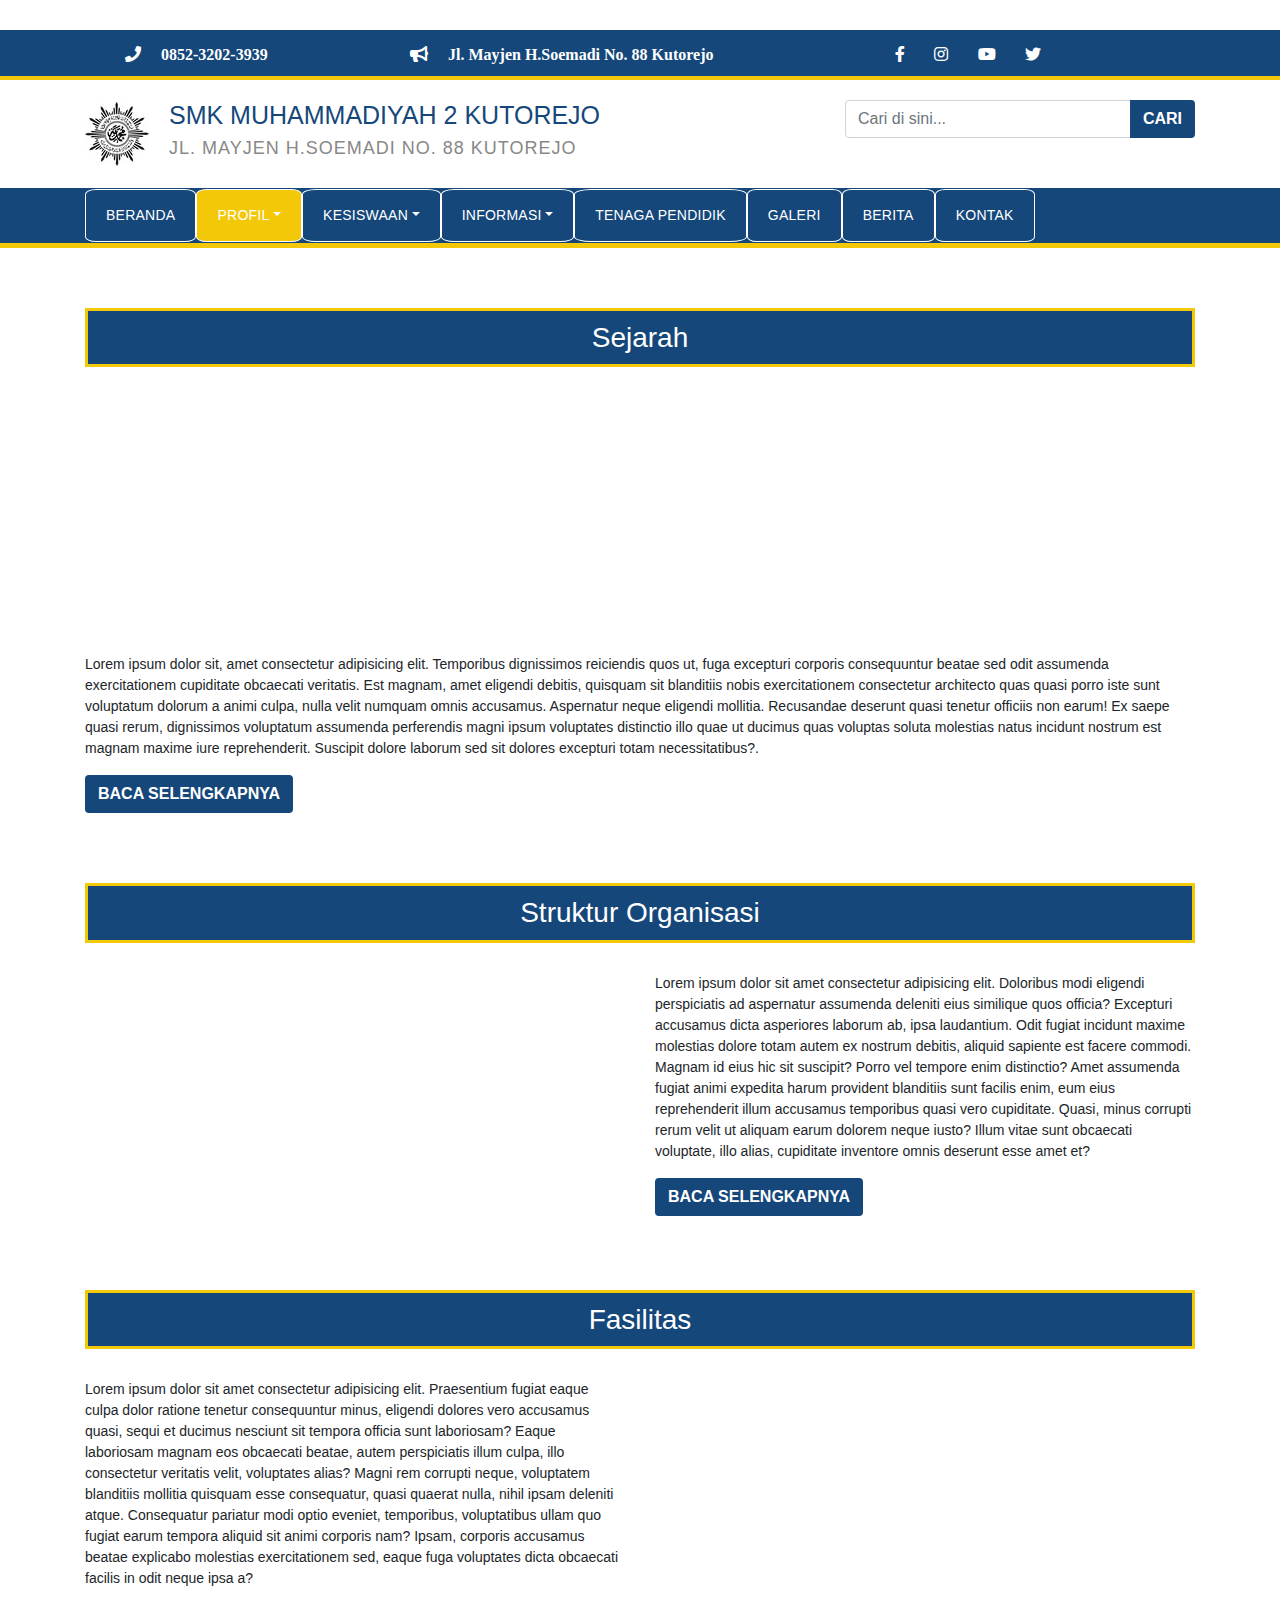
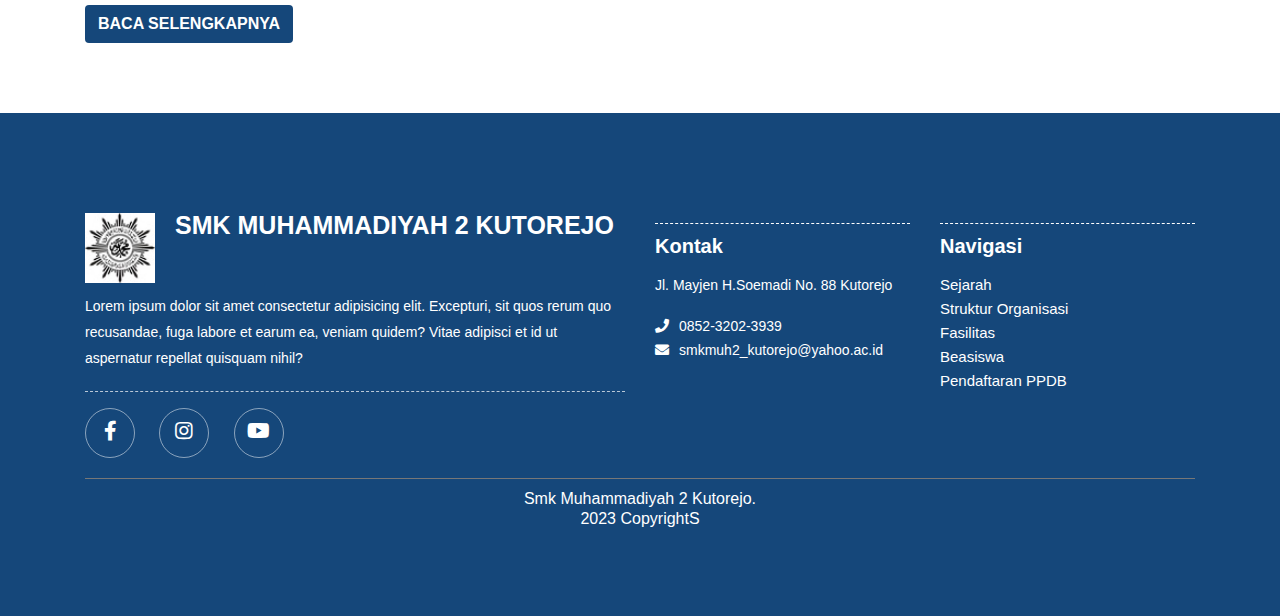
<file: profil.html>
<!DOCTYPE html>
<html lang="id">
  <head>
    <meta charset="UTF-8" />
    <meta name="viewport" content="width=device-width, initial-scale=1.0" />
    <title>SMK Muhammadiyah 2 Kutorejo</title>
    <link rel="stylesheet" type="text/javascript" href="assets/js/bootstrap.bundle.min.js">
    <link rel="stylesheet" href="assets/css/bootstrap.min.css">
    <link rel="stylesheet" href="assets/css/owl.carousel.min.css">
    <link rel="stylesheet" href="assets/fontawesome/css/all.min.css">
    <link rel="stylesheet" href="assets/js/jquery-3.3.1.slim.min.js">
    <link rel="stylesheet" href="assets/css/style.css">
  <body>
      
    <!-- section topbar -->
  	<section id="topbar">
      <div class="container">
        <div class="row">
          <div class="col-lg-3 col-2" >
            <ul class="top-contact">
              <li>
                <i onclick="telp()" class="fas fa-phone"><a id="a-hapus" href="">0852-3202-3939</a></i>
              </li>
            </ul>
          </div>
          <div class="col-lg-5 col-2" >
            <ul class="top-contact">
              <li>
                <i onclick="alamat()" class="fas fa-bullhorn"><a id="a-hapus" href="">Jl. Mayjen H.Soemadi No. 88 Kutorejo</a></i>
              </li>
            </ul>
          </div>
          <div class="col-lg-4 col-8">
            <ul class="sosmed">
              <li>
                <a href=""><i class="fab fa-facebook-f"></i></a>
                <a href=""><i class="fab fa-instagram"></i></a>
                <a href=""><i class="fab fa-youtube"></i></a>
                <a href=""><i class="fab fa-twitter"></i></a>
              </li>
            </ul>
          </div>
        </div>
      </div>
    </section>

    <!-- header -->
    <header>
      <div class="container">
        <div class="row">
          <div class="col-md-8">
            <div class="brand">
              <img src="assets/img/logo.jpg" alt="">
              <div class="brand-name">
                <h1>SMK Muhammadiyah 2 Kutorejo</h1>
                <h3>Jl. Mayjen H.Soemadi No. 88 Kutorejo</h3>
              </div>
            </div>
          </div>
          <div class="col-md-4 pembungkus-searchbox">
            <div class="searchbox">
              <form method="get">
                <div class="input-group">
                  <input class="form-control" aria-label="Tombol Cari" name="cari" placeholder="Cari di sini..." aria-describedby="tombol-cari" type="text">
                  <div class="input-group-append">
                    <button class="btn btn-utama" id="tombol-cari">Cari</button>
                  </div>
                </div>
              </form>
            </div>
          </div>
        </div>
      </div>
    </header>

    <!-- navbar -->
    <nav class="navbar navbar-expand-lg navbar-dark bg-biru ">
      <div class="container">
        <button class="navbar-toggler" data-target="#my-nav" data-toggle="collapse" aria-controls="my-nav" aria-expanded="false" aria-label="Toggle navigation">
          <span class="navbar-toggler-icon"></span>
        </button>
        <div id="my-nav" class="collapse navbar-collapse" >
          <ul class="navbar-nav mr-auto">
            <li class="nav-item">
              <a href="index.html" class="nav-link">Beranda<span class="sr-only">(curent)</span></a>
            </li>
            <li class="nav-item dropdown active">
              <a href="#" class="nav-link dropdown-toggle" data-toggle="dropdown" aria-haspopup="true" aria-expanded="false" role="button">Profil</a>
              <div class="dropdown-menu" >
                <a href="profil.html" class="dropdown-item">Sejarah</a>
                <a href="profil.html" class="dropdown-item">Struktur Organisasi</a>
                <a href="profil.html" class="dropdown-item">Fasilitas</a>
              </div>
            </li>  
            <li class="nav-item dropdown">
              <a href="#" class="nav-link dropdown-toggle" data-toggle="dropdown" aria-haspopup="true" aria-expanded="false" role="button">Kesiswaan</a>
              <div class="dropdown-menu" >
                <a href="kesiswaan.html" class="dropdown-item">Prestasi Siswa</a>
                <a href="kesiswaan.html" class="dropdown-item">Ekstakurikuler</a>
                <a href="kesiswaan.html" class="dropdown-item">Osis</a>
              </div>
            </li>
            <li class="nav-item dropdown">
              <a href="#" class="nav-link dropdown-toggle" data-toggle="dropdown" aria-haspopup="true" aria-expanded="false" role="button">Informasi</a>
              <div class="dropdown-menu" >
                <a href="informasi.html" class="dropdown-item">Pendaftaran</a>
                <a href="informasi.html" class="dropdown-item">Beasiswa</a>
                <a href="informasi.html" class="dropdown-item">Kelulusan</a>
              </div>
            </li>
            <li class="nav-item">
              <a href="pendidik.html" class="nav-link">Tenaga Pendidik</a>
            </li>
            <li class="nav-item">
              <a href="galeri.html" class="nav-link">Galeri</a>
            </li>
            <li class="nav-item">
              <a href="berita.html" class="nav-link">Berita</a>
            </li>
            <li class="nav-item">
              <a href="kontak.html" class="nav-link">Kontak</a>
            </li>
          </ul>
        </div>
      </div>
     </nav> 
     
      

     <!-- section Sejarah -->
     <section id="sambutan">
      <div class="container">
        <h2 class="border-judul-profil">Sejarah</h2>
        <div class="row">
          <div class="col">
            <div class="video-wrapper">
              <iframe width="560" height="315" src="https://www.youtube.com/embed/smizXa_eqPA" title="YouTube video player" frameborder="0" allow="accelerometer; clipboard-write; encrypted-media; gyroscope; picture-in-picture; web-share"></iframe>
            </div>
          </div>
        </div>
        <div class="row">
          <div class="col">
            <p>Lorem ipsum dolor sit, amet consectetur adipisicing elit. Temporibus dignissimos reiciendis quos ut, fuga excepturi corporis consequuntur beatae sed odit assumenda exercitationem cupiditate obcaecati veritatis. Est magnam, amet eligendi debitis, quisquam sit blanditiis nobis exercitationem consectetur architecto quas quasi porro iste sunt voluptatum dolorum a animi culpa, nulla velit numquam omnis accusamus. Aspernatur neque eligendi mollitia. Recusandae deserunt quasi tenetur officiis non earum! Ex saepe quasi rerum, dignissimos voluptatum assumenda perferendis magni ipsum voluptates distinctio illo quae ut ducimus quas voluptas soluta molestias natus incidunt nostrum est magnam maxime iure reprehenderit. Suscipit dolore laborum sed sit dolores excepturi totam necessitatibus?.</p>
          </div>
        </div>
        <div class="row">
          <div class="col">
            <a href="" class="btn btn-utama ">Baca Selengkapnya</a>
          </div>
        </div>
      </div>
     </section>

     <!-- section struktur organisasi -->
     <section id="sambutan">
      <div class="container">
        <h2 class="border-judul-profil">Struktur Organisasi</h2>
        <div class="row">
          <div class="col-md-6">
            <div class="video-wrapper">
              <iframe width="560" height="315" src="https://www.youtube.com/embed/smizXa_eqPA" title="YouTube video player" frameborder="0" allow="accelerometer; clipboard-write; encrypted-media; gyroscope; picture-in-picture; web-share"></iframe>
            </div>
          </div>
          <div class="col-md-6">
            <p>Lorem ipsum dolor sit amet consectetur adipisicing elit. Doloribus modi eligendi perspiciatis ad aspernatur assumenda deleniti eius similique quos officia? Excepturi accusamus dicta asperiores laborum ab, ipsa laudantium. Odit fugiat incidunt maxime molestias dolore totam autem ex nostrum debitis, aliquid sapiente est facere commodi. Magnam id eius hic sit suscipit? Porro vel tempore enim distinctio? Amet assumenda fugiat animi expedita harum provident blanditiis sunt facilis enim, eum eius reprehenderit illum accusamus temporibus quasi vero cupiditate. Quasi, minus corrupti rerum velit ut aliquam earum dolorem neque iusto? Illum vitae sunt obcaecati voluptate, illo alias, cupiditate inventore omnis deserunt esse amet et?</p>
            <a href="" class="btn btn-utama">Baca Selengkapnya</a>
          </div>
        </div>
      </div>
     </section>


     <!-- section Fasilitas -->
     <section id="sambutan">
      <div class="container">
        <h2 class="border-judul-profil">Fasilitas</h2>
        <div class="row">
          <div class="col-md-6">
            <p>Lorem ipsum dolor sit amet consectetur adipisicing elit. Praesentium fugiat eaque culpa dolor ratione tenetur consequuntur minus, eligendi dolores vero accusamus quasi, sequi et ducimus nesciunt sit tempora officia sunt laboriosam? Eaque laboriosam magnam eos obcaecati beatae, autem perspiciatis illum culpa, illo consectetur veritatis velit, voluptates alias? Magni rem corrupti neque, voluptatem blanditiis mollitia quisquam esse consequatur, quasi quaerat nulla, nihil ipsam deleniti atque. Consequatur pariatur modi optio eveniet, temporibus, voluptatibus ullam quo fugiat earum tempora aliquid sit animi corporis nam? Ipsam, corporis accusamus beatae explicabo molestias exercitationem sed, eaque fuga voluptates dicta obcaecati facilis in odit neque ipsa a?</p>
            <a href="" class="btn btn-utama">Baca Selengkapnya</a>
          </div>
          <div class="col-md-6">
            <div class="video-wrapper">
              <iframe width="560" height="315" src="https://www.youtube.com/embed/smizXa_eqPA" title="YouTube video player" frameborder="0" allow="accelerometer; clipboard-write; encrypted-media; gyroscope; picture-in-picture; web-share"></iframe>
            </div>
          </div>
        </div>
      </div>
     </section>





    <!-- foooter -->
    <footer>
      <div class="container">
        <div class="row">
          <div class="col-md-6">
            <div class="footer-col">
              <div class="brand">
                <img src="assets/img/logo.jpg" alt="">
                <h1>SMK Muhammadiyah 2 Kutorejo</h1>
              </div>
              <P class="tentang">Lorem ipsum dolor sit amet consectetur adipisicing elit. Excepturi, sit quos rerum quo recusandae, fuga labore et earum ea, veniam quidem? Vitae adipisci et id ut aspernatur repellat quisquam nihil?</P>
              <ul class="medsos">
                <li><a href=""><i class="fab fa-facebook-f"></i></a></li>
                <li><a href=""><i class="fab fa-instagram"></i></a></li>
                <li><a href=""><i class="fab fa-youtube"></i></a></li>
              </ul>
            </div>
          </div>
          <div class="col-md-3">
            <div class="footer-col">
              <h2>Kontak</h2>
              <p class="alamat">Jl. Mayjen H.Soemadi No. 88 Kutorejo</p>
              <ul class="kontak">
                <li><i class="fas fa-phone"></i>0852-3202-3939</li>
                <li><i class="fas fa-envelope"></i>smkmuh2_kutorejo@yahoo.ac.id</li>
              </ul>
            </div>
          </div>
          <div class="col-md-3">
            <div class="footer-col">
              <h2>Navigasi</h2>
              <ul class="footer-nav">
                <li><a href="">Sejarah</a></li>
                <li><a href="">Struktur Organisasi</a></li>
                <li><a href="">Fasilitas</a></li>
                <li><a href="">Beasiswa</a></li>
                <li><a href="">Pendaftaran PPDB</a></li>
              </ul>
            </div>
          </div>
        </div>
        <div class="footer-copyright">
          <h6>Smk Muhammadiyah 2 Kutorejo.<br> 2023 CopyrightS</h6>
        </div>
      </div>
    </footer>

      <script src="assets/js/jquery-3.3.1.slim.min.js"></script>
      <script src="assets/js/bootstrap.min.js"></script>
      <script src="assets/js/owl.carousel.min.js"></script>
      <script src="assets/js/main.js"></script>
  </body>
</html>
</file>
<file: assets/css/style.css>
body{
    font-family: "Monstserrat","Segoe UI",'Segoe UI', Tahoma, Geneva, Verdana, sans-serif;
    padding: 0;
    
}

a, a:hover{
    text-decoration: none;
}

#topbar{
    background-color: #15477A;

    margin-top: 30px;
    margin-bottom: 0;
    
    color: #fff;
    height: 50px;
    line-height: 50px;
    border-bottom: 4px solid #f2c808;
}

.top-contact .sosmed{
    list-style: none;
}

#topbar li{
    display: inline-block;
}
#topbar .top-contact i:hover{
    cursor: pointer;
    color: #f2c808;
}
#topbar li i a{
    color: #fff;
    display: inline-block;
    padding: 0 20px;
}

#topbar li i{
    color: #fff;
    margin-right: 5px;
    display: inline-block;
    transition: background-color 0.3s;
}

#topbar .sosmed li a{
    padding: 0 10px;

}
#topbar .sosmed li a i{

    color: #fff;
}

/* css untuk header */
header{
    padding: 20px 0;
}
.brand{
    display: flex;
}
.brand img{
    width: auto;
    height: auto;
    object-fit: contain;
    margin-right: 20px;
}
.brand .brand-name h1{
    font-size: 25px;
    color: #15477A;
    text-transform: uppercase;
}
.brand .brand-name h3{
    font-size: 18px;
    font-family: Raleway, 'Segoe UI', Tahoma, Geneva, Verdana, sans-serif;
    text-transform: uppercase;
    letter-spacing: 1px;
    color: #888888;
}
.pembungkus-searchobx{
    display: flex;
    align-items: center;
}
.searchbox {
    width: 100%;
}

.btn.btn-utama{
    background-color: #15477A;
    color: #fff;
    text-transform: uppercase;
    font-weight: 600;
    transition: background-color 0.3s;
}
.btn.btn-utama:hover{
    background-color: #05223f;
}



/* css untuk menu / nabar */
nav{
    height: 60px;
}
nav span{
    color: #fff;
}

.navbar{
    padding: 0;
    border-bottom: 5px solid #f2c808;
    font-weight: 500;
    z-index: 10;
}
.nav-link{
    font-size: 14px;
    text-transform: uppercase;
    font-weight: 500;
    letter-spacing: 0.25px;
    background-color: #15477A;
    border: 0.7px solid #fff;
    border-radius: 10%;
    
}
.dropdown-menu{
    background-color: rgb(49, 49, 49);
}
.dropdown-menu .dropdown-item:hover{
    background-color: #fff;
    color: #000;
}
.dropdown-menu .dropdown-item{
    font-weight: 500;
    color: #fff;
}
.bg-biru{
    background-color: #15477A!important;
    color: #fff;
}
.navbar-dark .navbar-nav .nav-link{
    color: #fff;
}
.navbar-dark .navbar-nav .active>.nav-link,
.navbar-dark .navbar-nav .nav-link .active,
.navbar-dark .navbar-nav .nav-link .show,
.navbar-dark .navbar-nav .show>.nav-link{
    background-color: #f2c808;
    color: #fff;
}

.active{
    /* background-color: #f2c808; */
    color: #fff;
}
li.nav-item.active a{
    color: #fff;
}

.navbar-dark .navbar-nav .nav-link{
    padding: 15px 20px;
    display: inline-block;
}



/* css untuk slider utama */
#hero-area{
    position: relative;
    margin-top: -5px;
    margin-bottom: -20px;

}

#hero-area .slider-item-jpg img{
    margin-top: 0;
    height: 400px;
    object-fit: cover;
    opacity: 0.9;
    transition: opacity 0.3s;
}
#hero-area .slider-item-jpg img:hover{
    cursor: pointer;
    opacity: 1;
}

#slider-hero-nav .owl-next,
#slider-hero-nav .owl-prev{
    position: absolute;
    top: 50%;
    z-index: 10;
    border: none;
    background-color: #15477A;
    color: #fff;
    outline: none;
    padding: 10px 25px;
    font-size: 20px;
    transition: background-color 0.3s;
}
#slider-hero-nav .owl-next:hover,
#slider-hero-nav .owl-prev:hover{
    cursor: pointer;
    background-color: #f2c808;
}
#slider-hero-nav .owl-prev{
    left: 0;
    border-radius: 0 50px 50px 0;
}
#slider-hero-nav .owl-next{
    right: 0;
    border-radius: 50px 0 0 50px;
}


/* css untuk sambutan */
.video-wrapper iframe{
    position: static;
    top: 0;
    left: 0;
    width: 100%;
    height: 100%;
    min-height: 250px;

}
/* #sambutan .row{
    display: block;
} */
#sambutan{
    margin: 60px 0;
}
#sambutan h2{
    color: #fff;
    font-size: 28px;
    font-weight: 500;
    padding-bottom: 10px;
    text-align: center;
    margin-bottom: 30px;
    padding-top: 10px;
    background-color: #15477A;
    border-bottom: 4px solid #f2c808;
}
#sambutan h1{
    font-size: 24px;
}
#sambutan h2.border-judul-profil{
    background-color: #15477A;
    border: 3px solid #f2c808;
}
#sambutan h2.border-judul-informasi{
    background-color: #f2c808;
    border: 3px solid #15477A;
    color: #15477A;
}
#sambutan p{
    font-size: 14px;
    font-family: Raleway, sans-serif;
    font-size: 500;
    
}
#sambutan a{
    margin-bottom: 10px;
}



/* css unutk section prestasi */

#prestasi{
    min-height: 250px;
}

.section-item{
    margin: 70px 0;
    padding: 10px;
    box-shadow: 0 0 25px #ddd;
    min-height: 250px;
    overflow: hidden;
}
.section-item-thumbnail{
    max-width: 100%;
    width: 100%;
    object-fit: cover;
    height: 300px;
    max-height: 100%;

}

.section-title{
    margin-bottom: 90px;
    text-align: center;
}

.section-title h2{
    position: relative;
    display: inline-block;
    margin: 0 auto;
    font-size: 30px;
    text-transform: uppercase;
    color: #15477A;
    font-weight: 600;
}

.section-title h2:after{
    position: absolute;
    content: "";
    width: 60%;
    height: 3px;
    background-color: #f2c808;
    bottom: -20px;
    left: 50%;
    transform: translateX(-50%);
}
.section-item-title{
    border-bottom: 1px solid #ddd;
    margin-bottom: 20px;
    padding: 20px 0;
}
.section-item-title h3{
    margin-top: 0;
    font-size: 18px;
    color: #15477A;
    line-height: 25px;
    font-weight: 600;
    padding-right: 40px;
}

.section-item-title span{
    font-size: 12px;
    color: #666;
    font-weight: 500;
}
.section-item-title span i{
    margin-right: 5px;
}
.section-item-title span:first-of-type{
    margin-right: 15px;
}
.section-title-body p{
    font-size: 12px;
    line-height: 25px;
    color: #666;
}

/* css untuk tombol prestasi selengkapnya */

section{
    margin: 80px 0;
}
.tombol-selengkapnya{
    text-align: center;
}
.btn.btn-more{
    font-size: 15px;
    text-transform: uppercase;
    font-weight: 600;
    color: #15477A;
    text-align: center;
    display: inline-block;
    border: 2px solid #15477A;
    border-radius: 0;
    padding: 10px 40px;
}

/* css untuk  ektrakurikuler */

#ekstra{
    background-color: #ddd;
    padding: 80px 0;

}
#ekstra .section-body-item{
    background-color: #15477A;
    margin-top: 15px;
    border-radius: 5px;
    padding: 20px;
    color: #f2c808;
    height: 200px;
    align-items: center;
    text-align: center;
    font-size: 23px;
}
#ekstra .section-body-item h4{
    font-weight: 400;
    margin: 0;
}
#ekstra .col-md-3{
    padding: 0;
    padding: 10px;
}
#ekstra .col-md-9{
    padding: 0;
}
#ekstra .section-body-item i{
    font-size: 30px;
    text-align: center;
}
#ekstra .section-body .row:first-of-type{
    margin-bottom: 30px;
}
#ekstra .row-2{
    position: relative;
    top: 50%;
    transform: translateY(-50%);
}

/* css untuk slider tenaga pendidik */
.owl-item{
    padding: 20px 0;

}
.section-item-slider{
    height: 400px;
    box-shadow: 0 0 25px #ddd;
    position: relative;
    
}
#tenaga-pendidik{
    overflow: hidden;
}
#tenaga-pendidik .container{
    padding: 20px;
}
#tenaga-pendidik .foto-guru{
    height: 100%;
    object-fit: cover;
    transition: height 1s;
    transition: border 0.7s;
    transition: background-color 0.7s;

}
#tenaga-pendidik .foto-guru:hover{
    border: 1px solid #15477A;
    padding: 40px;
    cursor: pointer;
    height: 70%;
    object-fit: contain;
    background-color: #fbfbfb;
    
}

.section-item-caption{
    position: absolute;
    bottom: 0;
    background-color: #fff;
    color: #000;
    display: block;
    width: 100%;
    height: auto;
    text-align: center;
    font-weight: 600;
    padding: 20px 10px 15px;
}
.section-item-caption h5{
    color: #15477A;
    font-size: 18px;
    font-weight: 600;
}
.section-item-caption h6{
    font-size: 18px;
    color: #f2c808;
    text-transform: uppercase;
}
#tenaga-pendidik .section-body{
    position: relative;
}
#slider-tools-1 .owl-next,
#slider-tools-1 .owl-prev{
    position: absolute;
    content: "";
    top: 40%;
    transform: translateY(-50%);
    right: -60px;
    z-index: 20;
    background-color: #15477A;
    border: none;
    height: 35px;
    width: 35px;
    color: #fff;
    border-radius: 50%;
    outline: none;
    box-shadow: 0 0 20px #ddd;
    transition: background-color 0.3s;
}
#slider-tools-1 .owl-prev{
    left: -60px;
}

#slider-tools-1 .owl-next:hover,
#slider-tools-1 .owl-prev:hover{
    cursor: pointer;
    background-color: #f2c808;
    color: #000;
}


/* css untuk osis */
#osis{
    background-color: #15477A;
    padding: 80px 0;
    overflow: hidden;
    
}
#osis .section-title h2{
    color: #fff;
}

#osis .container{
    padding: 20px;
}

#osis .section-item-slider{
    box-shadow: none;
    border: 1px solid rgba(255, 255, 255, 0.473);
    border-radius: 10px;
}
#osis .section-item-slider{
    height: 100%;
}
#osis .section-item-content {
    padding: 10px 10px;
    padding-left: 15px;
    
}

#osis .section-item-content h3{
    padding-top: 10px;
    font-size: 18px;
    font-weight: 500;
    color: #f2c808;
}
#osis .section-item-content p{
    font-size: 14px;
    color: #fff;
    line-height: 26px;
}
#osis .section-item-content .more{
    color: #f2c808;
}

.foto-osis{
    height: 100%;
    padding: 10px;
    width: 100%;
    object-fit: contain;
}
.section-body{
    position: relative;
}
#slider-tools-2 .owl-next,
#slider-tools-2 .owl-prev{
    position: absolute;
    background-color: #fff;
    top: 45%;
    right: -50px;
    z-index: 20;
    border: none;
    border-radius: 50%;
    height: 35px;
    width: 35px;
    transition: background-color 0.3s;
}
#slider-tools-2 .owl-prev{
    left: -50px;
}
#slider-tools-2 .owl-prev:hover,
#slider-tools-2 .owl-next:hover{
    background-color: #f2c808;
    cursor: pointer;
}


/* css untuk foto galeri dokumentasi */
#galeri-foto{
    overflow: hidden;
}
#galeri-foto .container{
    padding: 20px;
}

#galeri-foto .foto-dokumentasi{
    height: 100%;
    object-fit: cover;
}
#slider-tools-3 .owl-next,
#slider-tools-3 .owl-prev{
    position: absolute;
    background-color: #15477A;
    color: #ddd;
    top: 45%;
    right: -50px;
    z-index: 20;
    border: none;
    border-radius: 50%;
    height: 35px;
    width: 35px;
    transition: background-color 0.3s;
}
#slider-tools-3 .owl-prev{
    left: -50px;
}
#slider-tools-3 .owl-prev:hover,
#slider-tools-3 .owl-next:hover{
    background-color: #f2c808;
    cursor: pointer;
}



/* css untuk video galeri dokumentasi */
#galeri-video{
    overflow: hidden;
}

#slider-tools-4 .owl-next,
#slider-tools-4 .owl-prev{
    position: absolute;
    background-color: #15477A;
    color: #ddd;
    top: 45%;
    right: -50px;
    z-index: 20;
    border: none;
    border-radius: 50%;
    height: 35px;
    width: 35px;
    transition: background-color 0.3s;
}
#slider-tools-4 .owl-prev{
    left: -50px;
}
#slider-tools-4 .owl-prev:hover,
#slider-tools-4 .owl-next:hover{
    background-color: #f2c808;
    cursor: pointer;
}
.video-galeri{
    height: 80%;
    width: 100%;
    object-fit: cover;
}



/* css untuk berita */
#berita{
    overflow: hidden;
}
#berita .row:first-of-type{
    margin-bottom: 30px;
}
.section-thumbnail{
    width: 100%;
    height: 237px;
    overflow: hidden;
    position: relative;
}
.section-thumbnail img{
    width: 100%;
    height: 100%;
    object-fit: cover;
}
#berita .section-thumbnail .tanggal{
    position: absolute;
    bottom: 10px;
    z-index: 10;
    left: 10px;
    background-color: #15477A;
    color: #f2c808;
    padding: 5px 10px;
    border-radius: 5px;
}
#berita .section-thumbnail span{
    margin: 0;
    padding: 0;
}
#berita .section-thumbnail .tanggal span.tgl{
    display: block;
    font-size: 30px;
    font-weight: 700;
    margin-bottom: -10px;
}
#berita .section-thumbnail .tanggal span.tgl-2{
    font-size: 10px;
}

#berita .section-content{
    padding: 20px 0;
}
#berita .section-content h3{
    font-size: 16px;
    font-weight: 600;
    color: #15477A;
    line-height: 24px;
}
#berita .section-content p{
    font-size: 14px;
    color: #777;
    line-height: 24px;
    margin-bottom: 0;
}
#berita .section-content p .more{
    color: #15477A;
    font-weight: 500;
}
.section-meta{
    margin-bottom: 30px;
}
.section-meta a{
    background-color: #15477A;
    color: #fff;
    padding: 5px 15px;
    font-size: 11px;
    text-transform: uppercase;
}
.section-meta a i{
    margin-right: 5px;
    margin-top: 0;
}


/* css untuk footer */
footer{
    color: #fff;
    background-color: #15477A;
    padding: 80px 0;
}
footer .container .row{
    margin-bottom: 10px;
    padding-bottom: 10px;
}
footer .brand{
    display: flex;
}
footer .brand img{
    width: 70px;
    height: 70px;
    margin-right: 20px;
}
footer .brand h1{
    font-size: 25px;
    font-weight: 600;
    line-height: 25px;
    text-transform: uppercase;
}
footer .tentang {
    font-size: 14px;
    line-height: 26px;
    padding-bottom: 20px;
    border-bottom: 1px dashed rgba(255, 255, 255, 0.7);
    margin-top: 10px;
}
.medsos{
    list-style: none;
    margin: 0;
    padding: 0;
}
.medsos li{
    display: inline-block;
    margin-right: 20px;
}
.medsos li a{
    color: #fff;
    border: 1px solid rgba(255, 255, 255, 0.5);
    display: inline-block;
    height: 50px;
    width: 50px;
    line-height: 45px;
    border-radius: 50%;
    font-size: 20px;
    text-align: center;
}
.medsos li a:hover{
    color: #999;
}
.footer-col{
    padding-top: 20px;
}


.footer-col h2{
    border-top: 1px dashed #fff;
    font-size: 20px;
    font-weight: 600;
    margin-bottom: 15px;
    padding-top: 10px;
    margin-top: 10px;
}
.footer-col .alamat{
    font-size: 14px;
    line-height: 25px;
    
}
.footer-col .kontak{
    list-style: none;
    padding: 0;
    font-size: 14px;
    line-height: 24px;
}
.footer-col .kontak i {
    margin-right: 10px;

}
.footer-col .footer-nav{
    padding: 0;
    margin: 0;
    list-style: none;
}
.footer-col .footer-nav a{
    color: #fff;
    font-size: 15px;
    font-weight: 28px;
    transition: all 0.3s;
}
.footer-col .footer-nav a:hover{
    border-bottom: 1px dashed #fff;
}

.footer-copyright{
    border-top: 1px solid #777;

}
.footer-copyright h6{
    margin-top: 10px;
    padding: 0;
    font-size: 16px;
    text-align: center;
    color: #fff;
}
</file>
